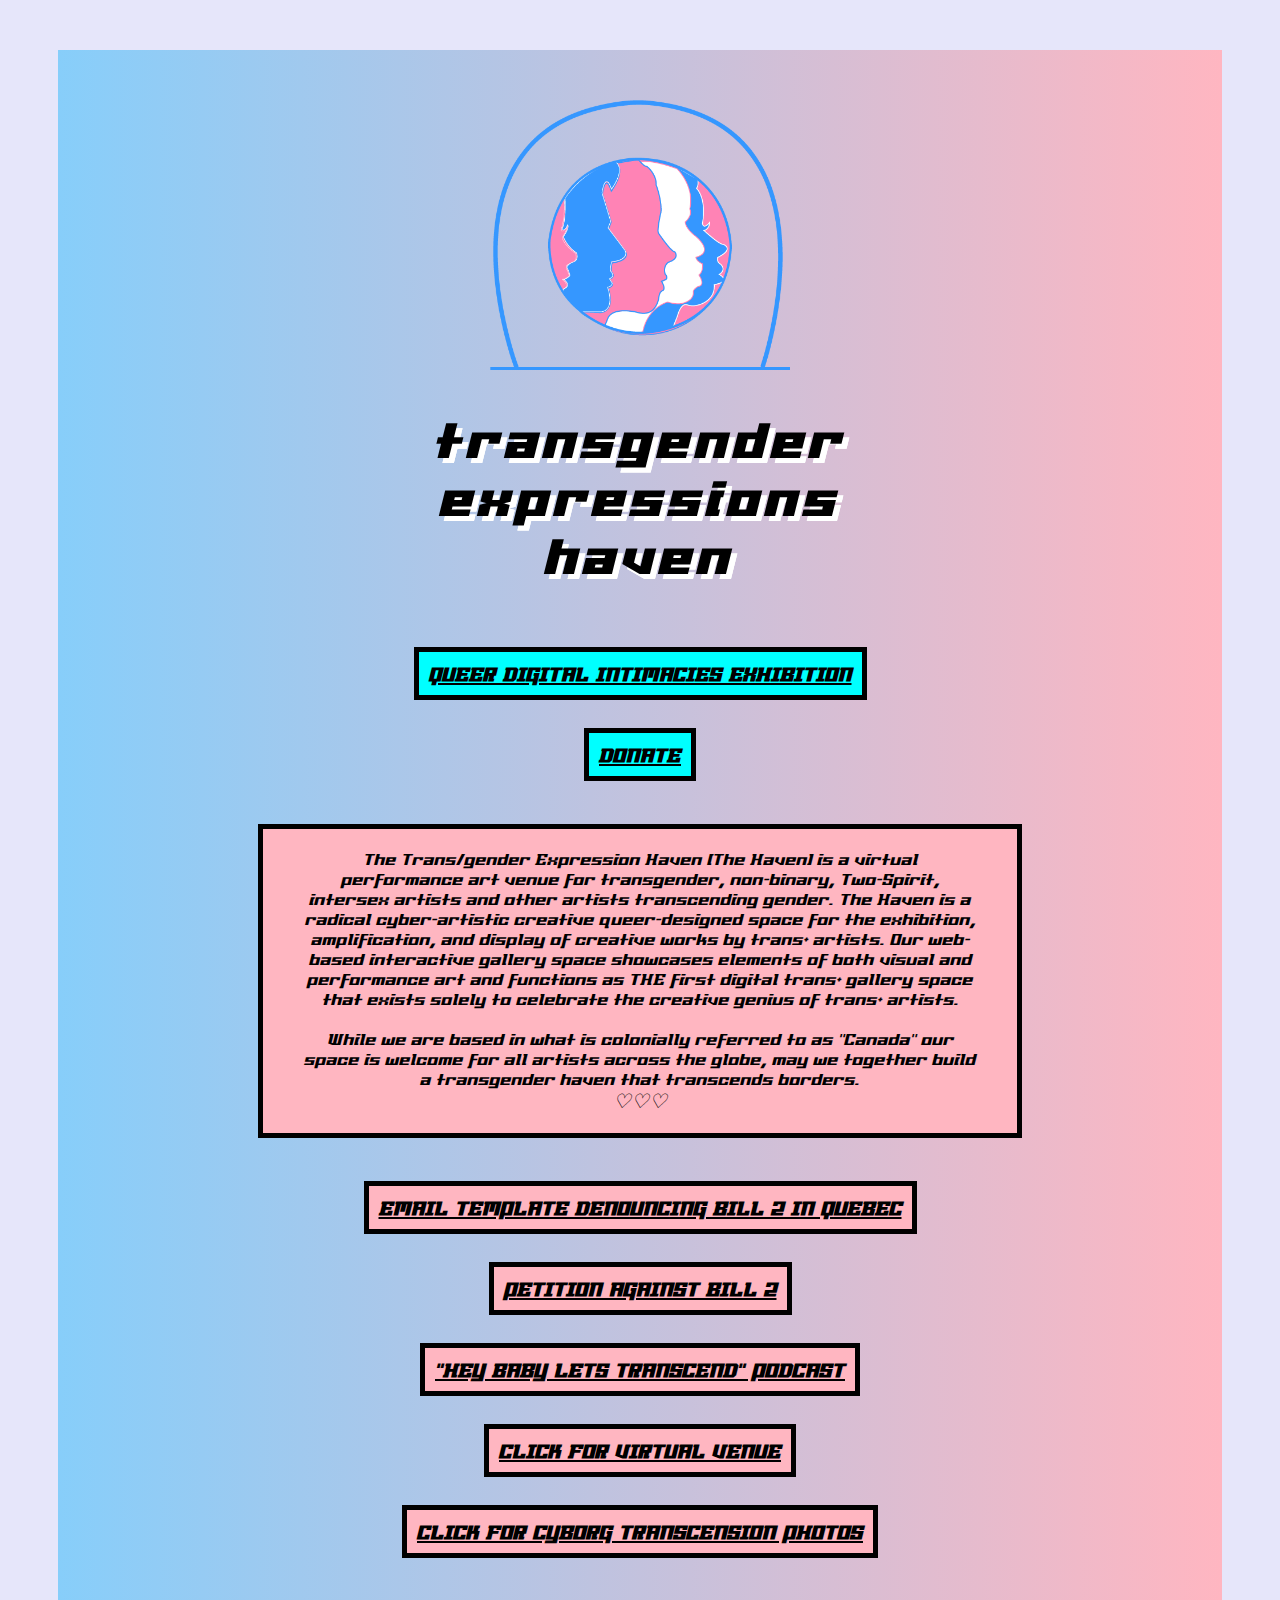
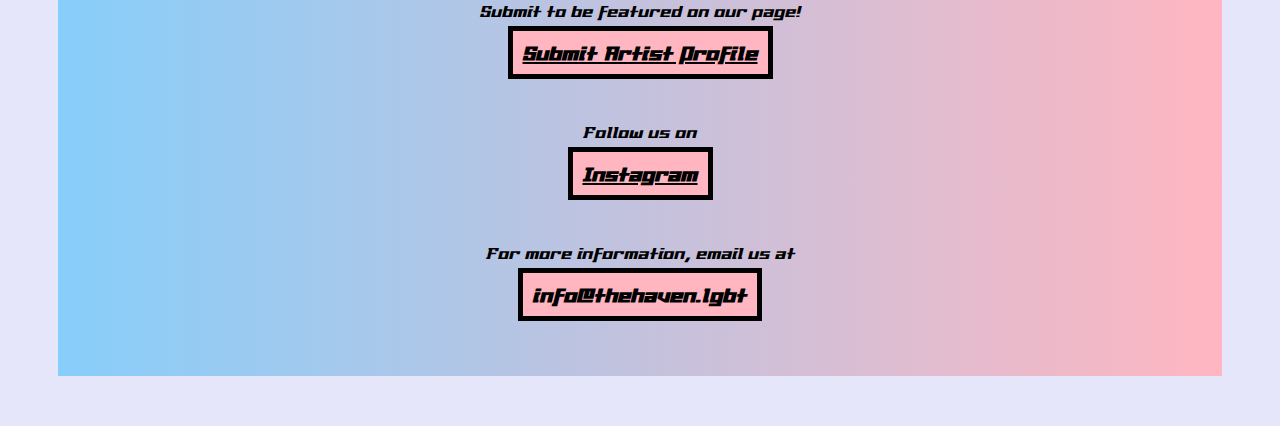
<file: index.html>
<!DOCTYPE html>
<html>
    <head>
        <meta charset="utf-8">
        <title>Transgender Expressions Haven</title>
        <link rel="icon" href="favicon.png" type="image/x-icon">
    </head>

    <style>


     @font-face {
         font-family: 'millenniaregular';
         src: url('fonts/millennia-webfont.woff2') format('woff2'),
         url('fonts/millennia-webfont.woff') format('woff');
         font-weight: normal;
         font-style: normal;

     }

     body{
         background-color: lavender;
     }
        .bigbox {
         background-image:  linear-gradient(90deg, lightskyblue 0%, lightpink 100%);
         background-attachment: scroll;
         background-repeat: round;
         background-size: contain;
         padding-top: 50px;
         padding-bottom: 50px;
         margin: 50px;
        }
            
     h1 {
         color: black;
         font-family: millenniaregular;
         font-size: 60px;
         font-weight: bold;
         text-align: center;
         font-style: italic;
         letter-spacing:5px;
         text-shadow: 5px 5px white,
         5px 5px white;
     }

     h2 {
         color: black;
         font-family: millenniaregular;
         font-size: 40px;
         font-weight: bold;
         text-align: center;
         font-style:italic;
         text-shadow: 3px 3px white,
         3px 3px white;
     }

     p {
         color: black;
         font-family: millenniaregular;
         font-size: 20px;
         text-align: center;
         font-style: italic;
     }
                      .box2 {
            border: 5px solid black;
            padding: 20px;
            padding-left: 40px;
            padding-right: 40px;
            margin-left: 200px;
            margin-right: 200px;
            background: lightpink;
        }

     a {
         border: 5px solid black;
         padding: 10px;
         background: lightpink;
         font-weight: bold;
         color: black;
         font-size: 24px;
         margin: 5px;
     }

     a:hover {
         background: lightskyblue;
     }

     img {
         width: 300px;
   
     }

     .box{
         display :flex;
         align-items: center;
         justify-content: center;
     }
        
     .form{
         background: cyan;
        }

    </style>
    <div class="bigbox">

    <div class="box">

        <img src="logonotext.png">

    </div>

        <h1> transgender </br>expressions </br>haven </h1>
       

</br>

<p>
    <a class="form" href="https://thehaven.lgbt/queerdigitalintimacieslaunch.html"> QUEER DIGITAL INTIMACIES EXHIBITION</a>
</p>

</br>

<p>
    <a class="form" href="https://www.paypal.com/donate/?hosted_button_id=9GMRYALCZKL7Q"> DONATE </a>
</p>

</br>

        <p class="box2">
            The Trans/gender Expression Haven (The Haven) is a virtual performance art venue for transgender, non-binary, Two-Spirit, intersex artists and other artists transcending gender. The Haven is a radical cyber-artistic creative queer-designed space for the exhibition, amplification, and display of creative works by trans+ artists. Our web-based interactive gallery space showcases elements of both visual and performance art and functions as THE first digital trans+ gallery space that exists solely to celebrate the creative genius of trans+ artists.
</br></br>
While we are based in what is colonially referred to as "Canada" our space is welcome for all artists across the globe, may we together build a transgender haven that transcends borders. 
</br> ♡♡♡</p>
        </br>

<p> <a href="https://www.conseil-lgbt.ca/campagne/"> EMAIL TEMPLATE DENOUNCING BILL 2 IN QUEBEC </a> </p>

</br>

<p> <a href="https://www.assnat.qc.ca/en/exprimez-votre-opinion/petition/Petition-9319/index.html"> PETITION AGAINST BILL 2 </a> </p>

</br>

<p> <a href="https://open.spotify.com/show/3EkhCV5YgclTjzVjEmDyNp?si=rhBTdLE7SIeL1PV-sYYsqg&utm_source=copy-link"> 'HEY BABY LETS TRANSCEND' PODCAST </a> </p>

</br>

<p> <a href="venue.html"> CLICK FOR VIRTUAL VENUE </a> </p>

</br>

<p> <a href="cyborgtranscensionphotos.html"> CLICK FOR CYBORG TRANSCENSION PHOTOS </a> </p>

</br>

        <p>
            Submit to be featured on our page! </br></br><a href="https://forms.gle/Lz4uQp17bpvTvu5o9"> Submit Artist Profile </a>
</p>
</br>

        <p>
            Follow us on </br></br><a href="https://www.instagram.com/thehaven.lgbt/"> Instagram </a>
        </p>
</br>
        <p>
            For more information, email us at </br></br><a>info@thehaven.lgbt</a>
        </p>


        </section>
</div>
    </body>
</html>
</file>
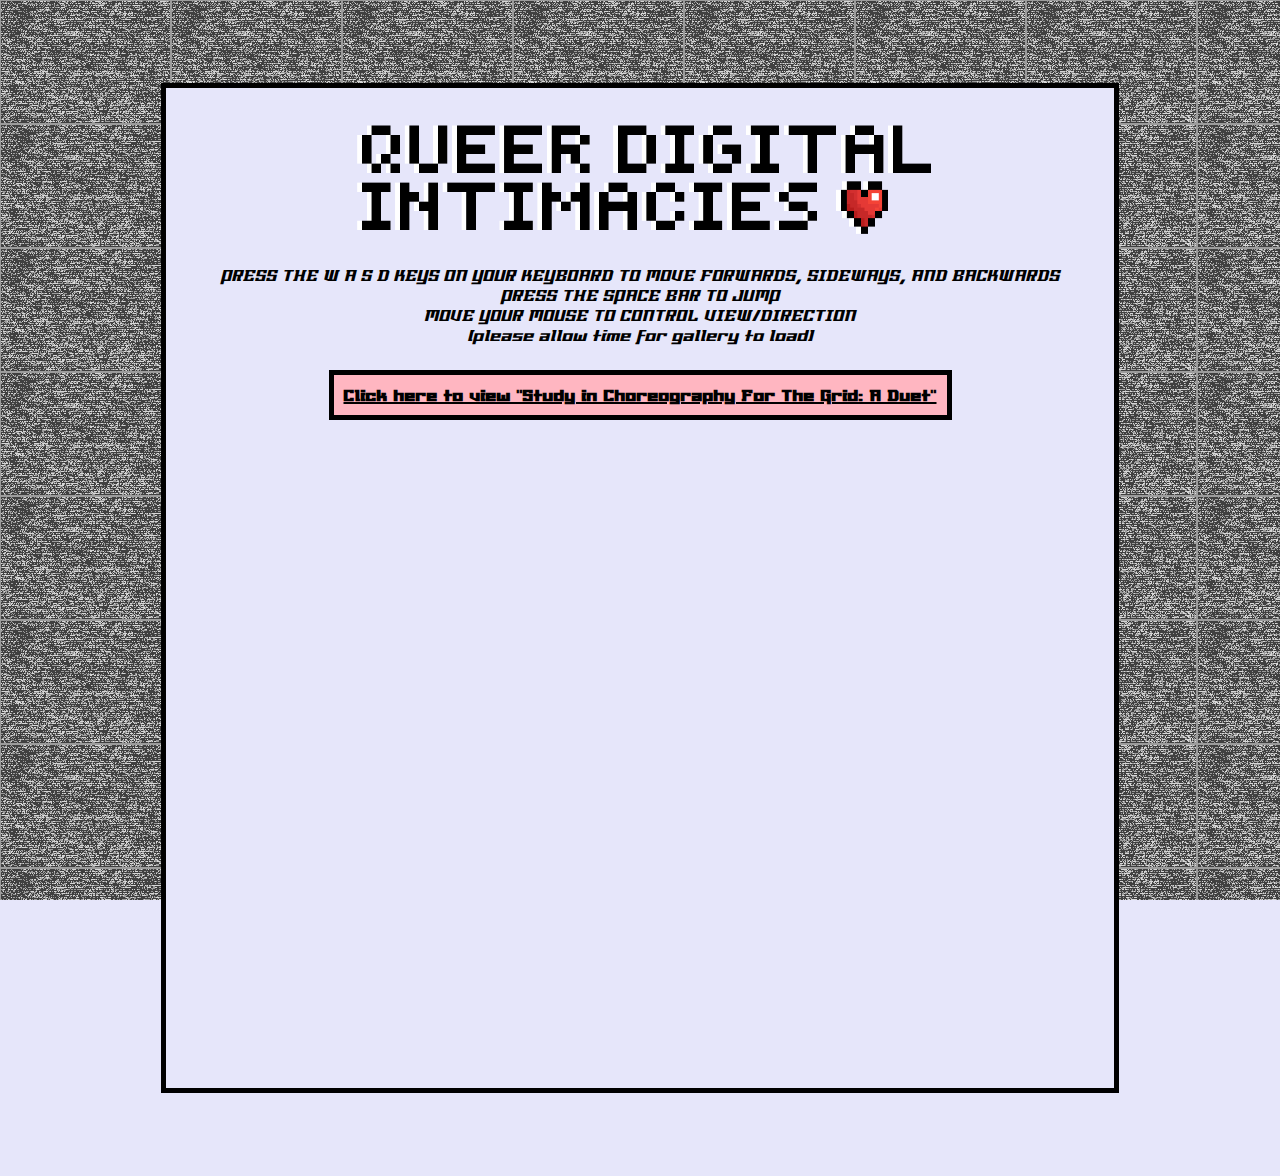
<file: queerdigitalintimacies.html>
<!DOCTYPE html>
<html>
    <head>
        <meta charset="utf-8">
        <title>Transgender Expressions Haven</title>
        <link rel="icon" href="favicon.png" type="image/x-icon">
    </head>

    <style>


     @font-face {
         font-family: 'millenniaregular';
         src: url('fonts/millennia-webfont.woff2') format('woff2'),
         url('fonts/millennia-webfont.woff') format('woff');
         font-weight: normal;
         font-style: normal;

     }


     body{
         background-color: lavender;
         background-image:  url('static.gif');
         background-repeat: repeat;
         background-attachment: fixed;
         display: flex;
         justify-content: center;
         align-items: center;

     }

     .bigbox {
         background-image:  linear-gradient(90deg, lightskyblue 0%, lightpink 100%);
         background-attachment: scroll;
         background-repeat: round;
         background-size: contain;
         padding-top: 50px;
         padding-bottom: 50px;
         margin: 50px;
     }

     h1 {
         color: black;
         font-family: millenniaregular;
         font-size: 30px;
         font-weight: bold;
         text-align: center;
         font-style: italic;
         letter-spacing:5px;
         text-shadow: 2.5px 2.5px white,
         2.5px 2.5px white;
     }

     h2 {
         color: black;
         font-family: millenniaregular;
         font-size: 40px;
         font-weight: bold;
         text-align: center;
         font-style:italic;
         text-shadow: 3px 3px white,
         3px 3px white;
     }

     p {
         color: black;
         font-family: millenniaregular;
         font-size: 20px;
         text-align: center;
         font-style: italic;
     }

     .box2 {
         border: 5px solid black;
         padding-top: 25px;
         padding-bottom: 25px;
         background-color: lavender;
         background-attachment: scroll;
         display: flex;
         justify-content: center;
         align-items: center;
         flex-wrap: wrap;
         margin: 75px;
         max-width:75%;
     }

     a {
         border: 5px solid black;
         padding: 10px;
         background: lightpink;
         font-weight: bold;
         color: black;
         font-size: 20px;
         margin: 5px;
         font-family: millenniaregular;
     }

     a:hover {
         background: lightskyblue;
     }



     .box{
         display :flex;
         align-items: center;
         justify-content: center;
     }
        
        .grimmlink{
         color: black;
         font-family: millenniaregular;
         font-size: 20px;
         text-align: center;
         font-style: italic;
         background-color: lavender;
         border: 0px;
         text-decoration: underline;
         margin: 0px;
        }

     .form{
         background: cyan;
     }

     iframe{
         max-width:100%
     }

     #qdititle{
         max-width: 75%
     }

    </style>

    <div class="box2">

        <div class="box">

            <img src="qdititle.png" id="qdititle" alt="the title 'Queer Digital Intimacies' written in pixelated font, followed by a pixelated heart">

        </div>

        <p>PRESS THE W A S D KEYS ON YOUR KEYBOARD TO MOVE FORWARDS, SIDEWAYS, AND BACKWARDS </br> PRESS THE SPACE BAR TO JUMP</br> MOVE YOUR MOUSE TO CONTROL VIEW/DIRECTION
        </br>(please allow time for gallery to load)</p>
</br>

<a href="https://chhaski.github.io/">Click here to view 'Study in Choreography For The Grid: A Duet'</a>
</br>

<div class="box">

<iframe frameborder="0" src="https://itch.io/embed-upload/5327178?color=fed6ed" allowfullscreen="" width="960" height="620"><a href="https://havenlgbt.itch.io/queer-digital-intimacies">Play Queer Digital Intimacies on itch.io</a></iframe>

</div>

</br>



    </div>

    </body>
</html>
</file>
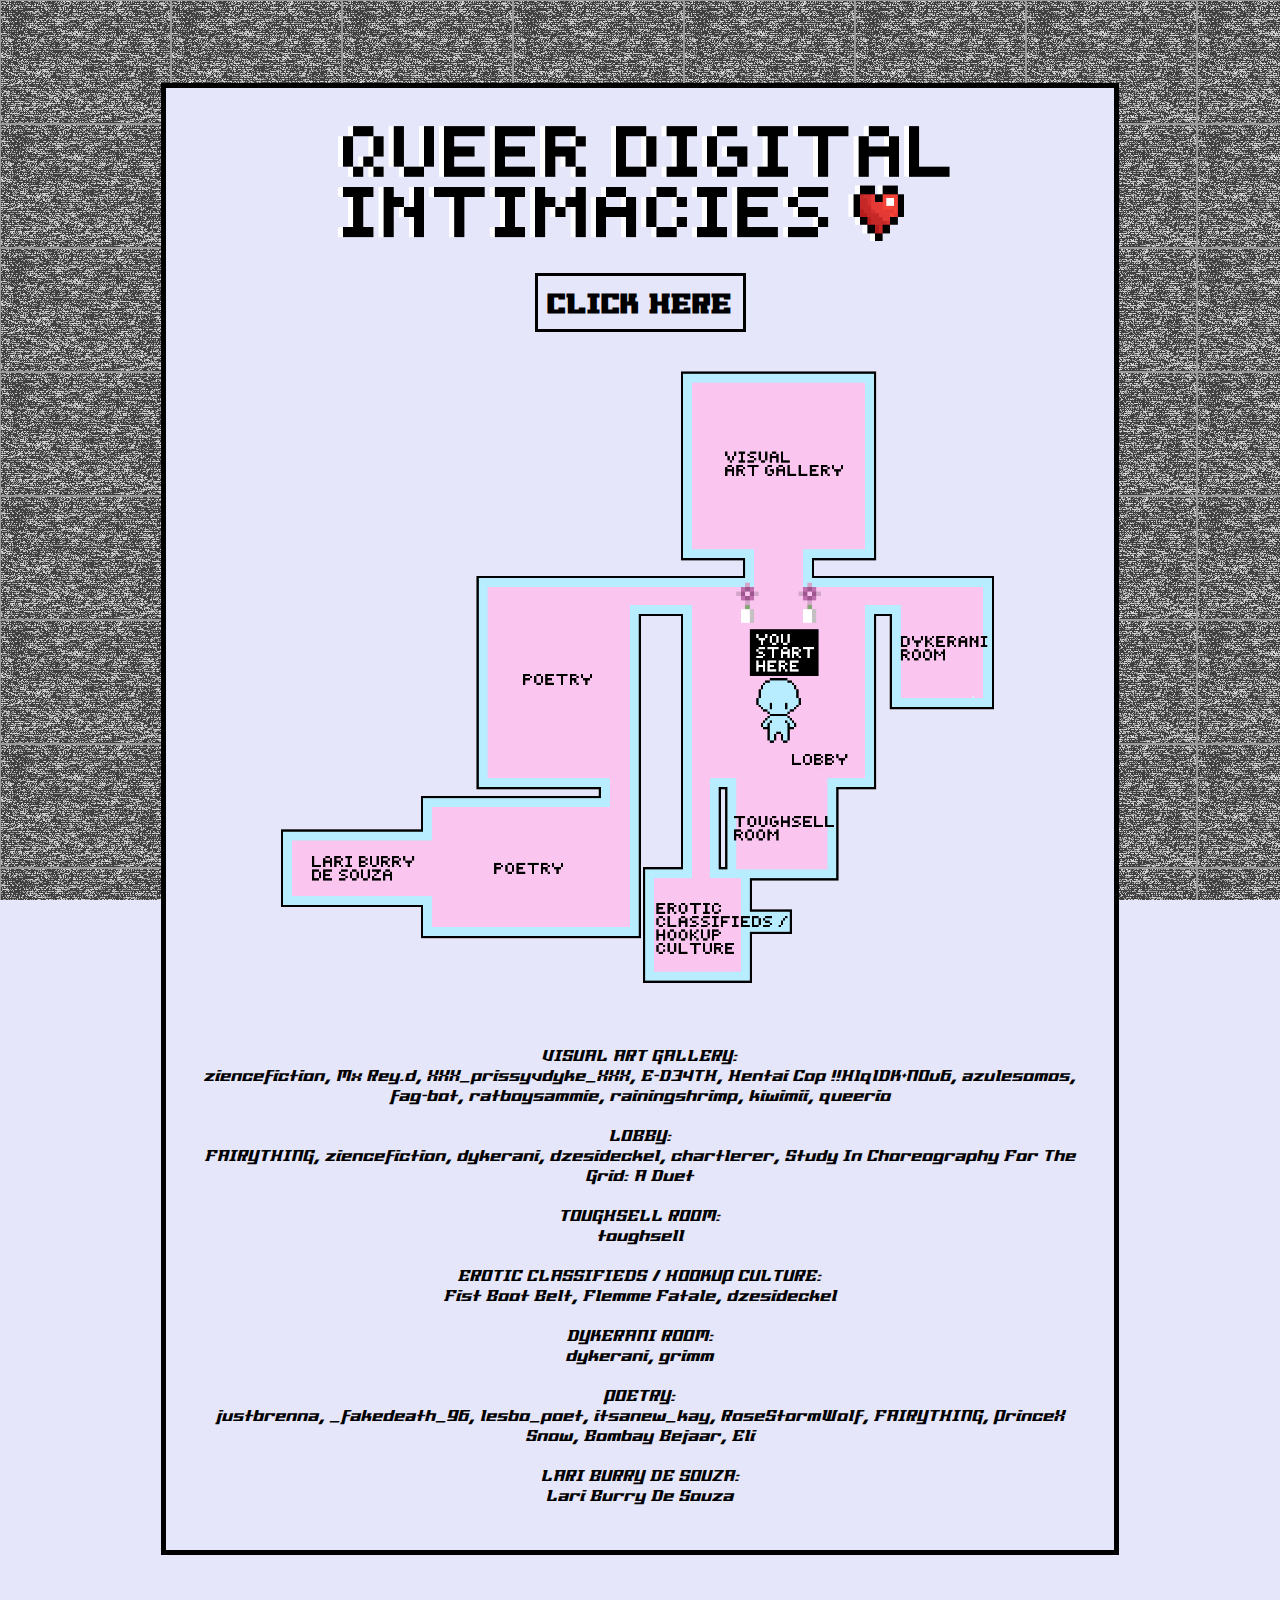
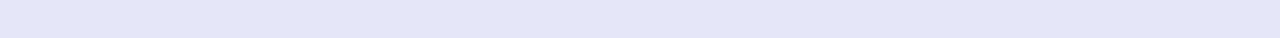
<file: queerdigitalintimacieslaunch.html>
<!DOCTYPE html>
<html>
    <head>
        <meta charset="utf-8">
        <title>Transgender Expressions Haven</title>
        <link rel="icon" href="favicon.png" type="image/x-icon">
    </head>

    <style>


     @font-face {
         font-family: 'millenniaregular';
         src: url('fonts/millennia-webfont.woff2') format('woff2'),
         url('fonts/millennia-webfont.woff') format('woff');
         font-weight: normal;
         font-style: normal;

     }

     body{
         background-color: lavender;
         background-image:  url('static.gif');
         background-repeat: repeat;
         background-attachment: fixed;
         display: flex;
         align-items: center;
         justify-content: center;
     }


     h1 {
         color: black;
         font-family: millenniaregular;
         font-size: 30px;
         font-weight: bold;
         text-align: center;
         font-style: italic;
         letter-spacing:5px;
         text-shadow: 2.5px 2.5px white,
         2.5px 2.5px white;
     }

     h2 {
         color: black;
         font-family: millenniaregular;
         font-size: 40px;
         font-weight: bold;
         text-align: center;
         font-style:italic;
         text-shadow: 3px 3px white,
         3px 3px white;
     }

     p {
         color: black;
         font-family: millenniaregular;
         font-size: 20px;
         text-align: center;
         font-style: italic;
         margin-left: 30px;
         margin-right: 30px;
     }
     .box2 {
         border: 5px solid black;
         padding-top: 25px;
         padding-bottom: 25px;
         background-color: lavender;
         background-attachment: scroll;
         display: flex;
         justify-content: center;
         align-items: center;
         flex-wrap: wrap;
         margin: 75px;
         max-width:75%;
     }

     a {
         font-family:millenniaregular;
         border: 3px solid black;
         padding: 10px;
         font-weight: bold;
         color: black;
         font-size: 35px;
         margin: 5px;
         text-decoration: none;
     }

     a:hover {
         background-image:  url('static.gif');
         color: white;
     }


     .box{
         display: flex;
         align-items: center;
         justify-content: center;

     }

     #qdimap {
         max-width: 80%;
         margin: 25px;

     }

     #qdititle {
         max-width: 80%;
         margin-bottom: 15px;

     }

     .form{
         background: cyan;
     }

    </style>


   <div class="box2">

    <div class="box">

        <img src="qdititle.png" id="qdititle" alt="the title 'Queer Digital Intimacies' written in pixelated font, followed by a pixelated heart">

    </div>

    <a href="queerdigitalintimaciessol.html">CLICK HERE</a>


    <div class="box">

<img src="qdimap.png" id="qdimap" alt="map of the exhibition 'Queer Digital Intimacies'">

    </div>

    <p> VISUAL ART GALLERY: </br>ziencefiction, Mx Rey.d, XXX_prissyvdyke_XXX, E-D34TH, Hentai Cop !!H1qlDK+N0u6, azulesomos, fag-bot, ratboysammie, rainingshrimp, kiwimii, queerio
    </br></br>
    LOBBY: </br>FAIRYTHING, ziencefiction, dykerani, dzesideckel, chartlerer, Study In Choreography For The Grid: A Duet
    </br></br>
    TOUGHSELL ROOM:</br> toughsell
    </br></br>
    EROTIC CLASSIFIEDS / HOOKUP CULTURE:
    </br>Fist Boot Belt, Flemme Fatale, dzesideckel
    </br></br>
    DYKERANI ROOM:
    </br>dykerani, grimm
    </br></br>
    POETRY:
    </br>justbrenna, _fakedeath_96, lesbo_poet, itsanew_kay, RoseStormWolf, FAIRYTHING, PrinceX Snow, Bombay Bejaar, Eli
    </br></br>
    LARI BURRY DE SOUZA:
    </br>Lari Burry De Souza


   </div>


    </body>
</html>
</file>
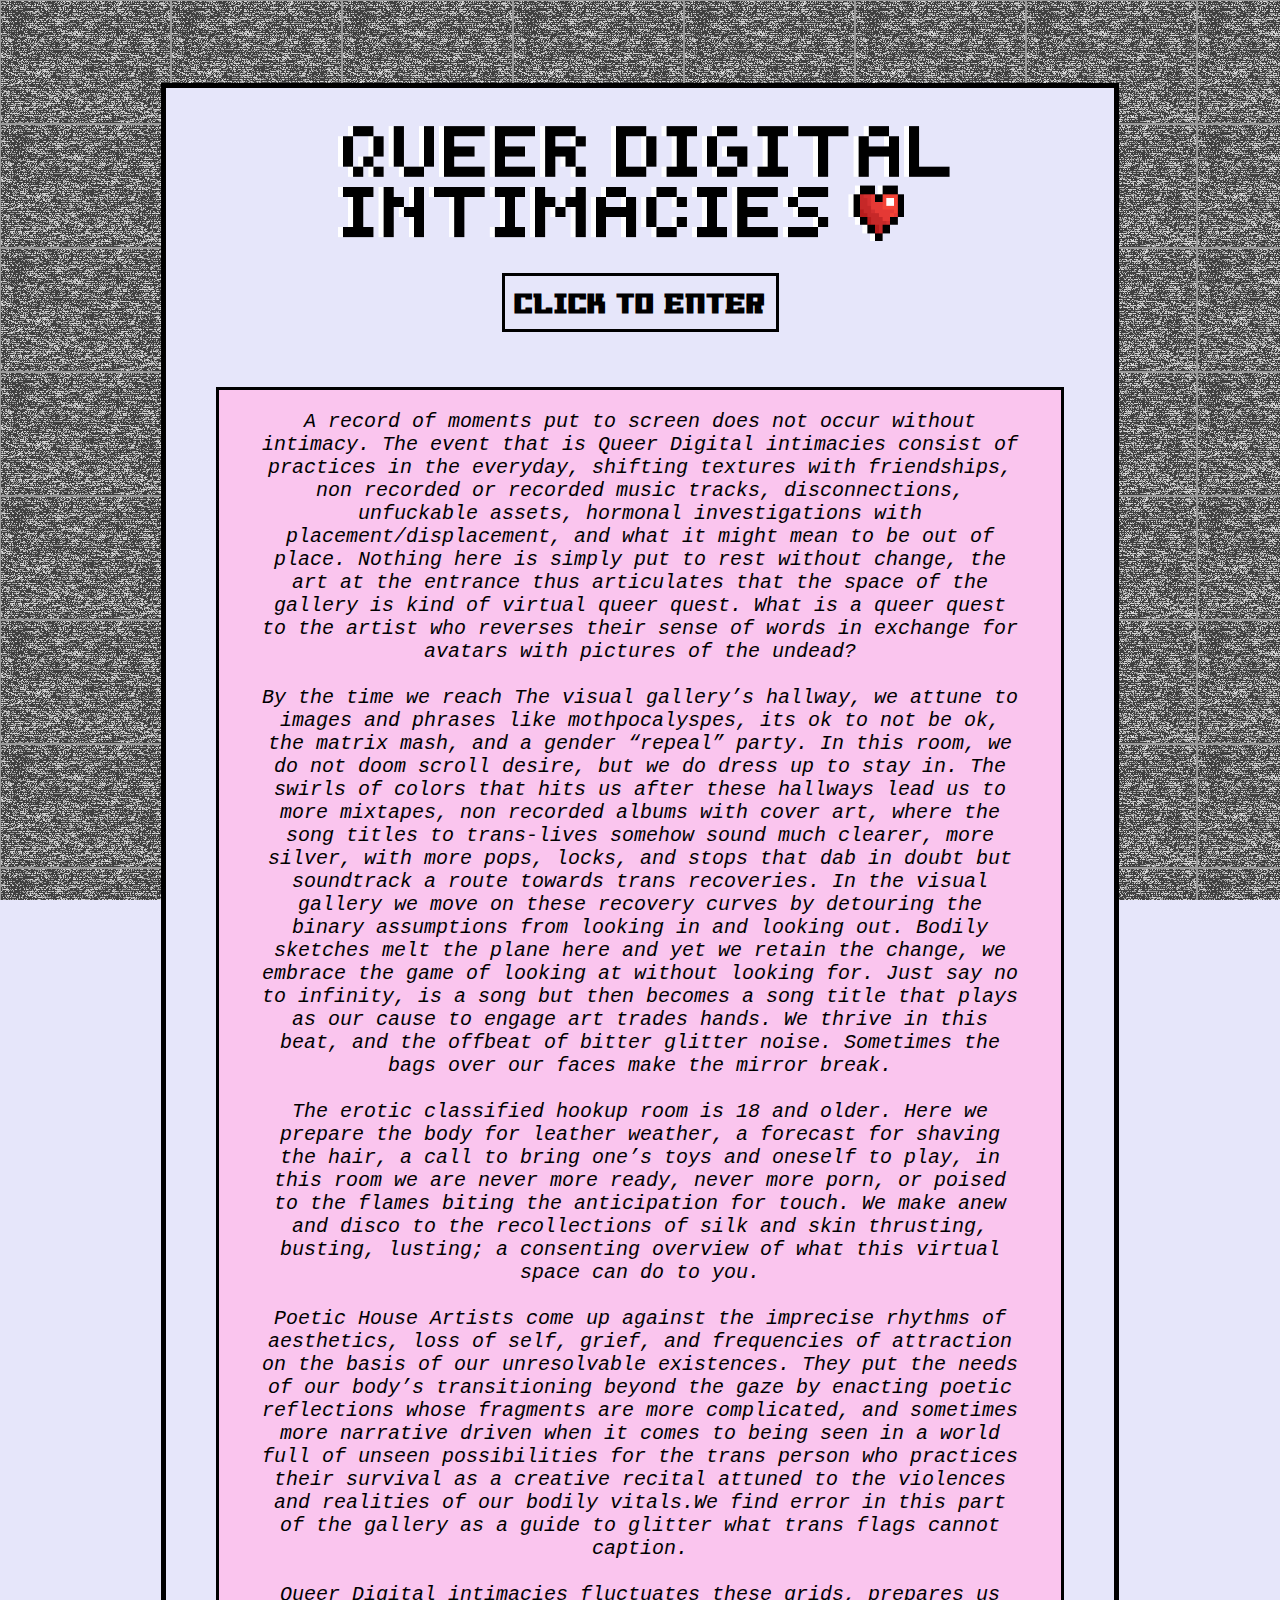
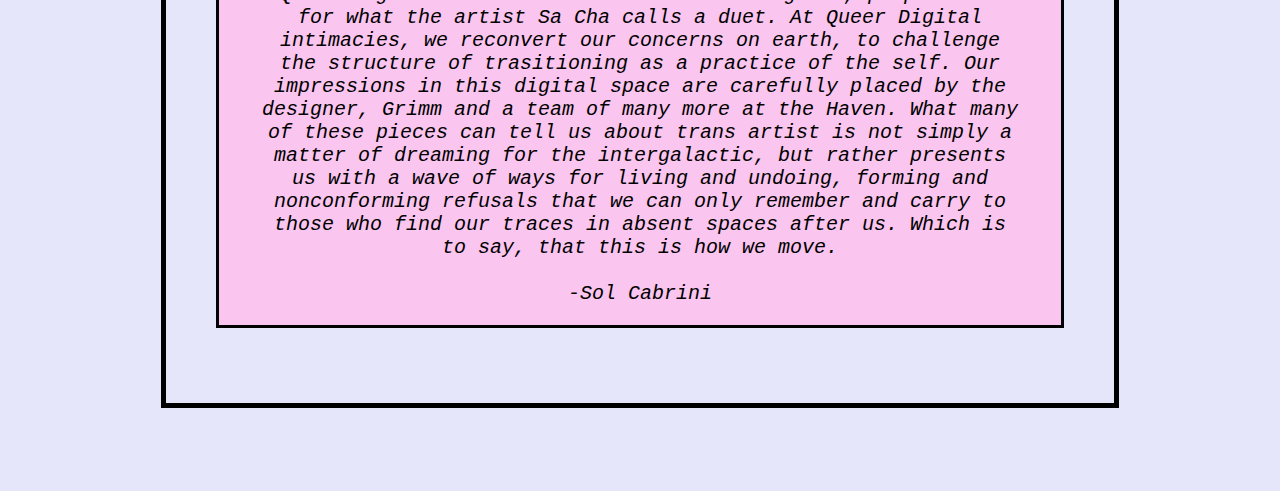
<file: queerdigitalintimaciessol.html>
<!DOCTYPE html>
<html>
    <head>
        <meta charset="utf-8">
        <title>Transgender Expressions Haven</title>
        <link rel="icon" href="favicon.png" type="image/x-icon">
    </head>

    <style>


     @font-face {
         font-family: 'millenniaregular';
         src: url('fonts/millennia-webfont.woff2') format('woff2'),
         url('fonts/millennia-webfont.woff') format('woff');
         font-weight: normal;
         font-style: normal;

     }

     body{
         background-color: lavender;
         background-image:  url('static.gif');
         background-repeat: repeat;
         background-attachment: fixed;
         display: flex;
         align-items: center;
         justify-content: center;
     }


     h1 {
         color: black;
         font-family: millenniaregular;
         font-size: 30px;
         font-weight: bold;
         text-align: center;
         font-style: italic;
         letter-spacing:5px;
         text-shadow: 2.5px 2.5px white,
         2.5px 2.5px white;
     }

     h2 {
         color: black;
         font-family: millenniaregular;
         font-size: 40px;
         font-weight: bold;
         text-align: center;
         font-style:italic;
         text-shadow: 3px 3px white,
         3px 3px white;
     }

     p {
         color: black;
         font-family: courier;
         font-size: 20px;
         text-align: center;
         font-style: italic;
         margin-left: 40px;
         margin-right: 40px;
     }
     .box2 {
         border: 5px solid black;
         padding-top: 25px;
         padding-bottom: 25px;
         background-color: lavender;
         background-attachment: scroll;
         display: flex;
         justify-content: center;
         align-items: center;
         flex-wrap: wrap;
         margin: 75px;
         max-width:75%;
     }

     a {
         font-family:millenniaregular;
         border: 3px solid black;
         padding: 10px;
         font-weight: bold;
         color: black;
         font-size: 35px;
         margin: 5px;
         text-decoration: none;
     }

     a:hover {
         background-image:  url('static.gif');
         color: white;
     }


     .box{
         display: flex;
         align-items: center;
         justify-content: center;

     }

     .pinkbox{
         display: flex;
         align-items: center;
         justify-content: center;
         background: #fac5ee;
         margin: 50px;
         border: solid black 3px;
     }

     #qdimap {
         max-width: 80%;
         margin: 25px;

     }

     #qdititle {
         max-width: 80%;
         margin-bottom: 15px;

     }

     .form{
         background: cyan;
     }

    </style>


   <div class="box2">

    <div class="box">

        <img src="qdititle.png" id="qdititle" alt="the title 'Queer Digital Intimacies' written in pixelated font, followed by a pixelated heart">

    </div>

    <a href="queerdigitalintimacies.html">CLICK TO ENTER</a>


    <div class="pinkbox">

        <p>
           
A record of moments put to screen does not occur without intimacy. The event that is Queer Digital intimacies consist of practices in the everyday, shifting textures with friendships, non recorded or recorded music tracks, disconnections, unfuckable assets, hormonal investigations with placement/displacement, and what it might mean to be out of place. Nothing here is simply put to rest without change, the art at the entrance thus articulates that the space of the gallery is kind of virtual queer quest. What is a queer quest to the artist who reverses their sense of words in exchange for avatars with pictures of the undead? 
        </br></br>
By the time we reach The visual gallery’s hallway, we attune to images and phrases like mothpocalyspes, its ok to not be ok, the matrix mash, and a gender “repeal” party. In this room, we do not doom scroll desire, but we do dress up to stay in. The swirls of colors that hits us after these hallways lead us to more mixtapes, non recorded albums with cover art, where the song titles to trans-lives somehow sound much clearer, more silver, with more pops, locks, and stops that dab in doubt but soundtrack a route towards trans recoveries. In the visual gallery we move on these recovery curves by detouring the binary assumptions from looking in and looking out. Bodily sketches melt the plane here and yet we retain the change, we embrace the game of looking at without looking for. Just say no to infinity, is a song but then becomes a song title that plays as our cause to engage art trades hands. We thrive in this beat, and the offbeat of bitter glitter noise. Sometimes the bags over our faces make the mirror break.
    </br></br>
The erotic classified hookup room is 18 and older. Here we prepare the body for leather weather, a forecast for shaving the hair, a call to bring one’s toys and oneself to play, in this room we are never more ready, never more porn, or poised to the flames biting the anticipation for touch. We make anew and disco to the recollections of silk and skin thrusting, busting, lusting; a consenting overview of what this virtual space can do to you.
</br></br>
Poetic House
Artists come up against the imprecise  rhythms of aesthetics, loss of self, grief, and frequencies of attraction on the basis of our unresolvable existences. They put the needs of our body’s transitioning beyond the gaze by enacting  poetic reflections whose fragments are more complicated, and sometimes more narrative driven when it comes to being seen in a world full of unseen possibilities for the trans person who practices their survival as a creative recital attuned to the violences and realities of our bodily vitals.We find error in this part of the gallery as a guide to glitter what trans flags cannot caption. 
</br></br>

Queer Digital intimacies fluctuates these grids, prepares us for what the artist Sa Cha calls a duet. At Queer Digital intimacies, we reconvert our concerns  on earth, to challenge the structure of trasitioning as a practice of the self. Our impressions in this digital space are carefully placed by the designer, Grimm and a team of many more at the Haven. What many of these pieces can tell us about trans artist is not simply a matter of dreaming for the intergalactic, but rather presents us with a wave of ways for living and undoing, forming and nonconforming refusals that we can only remember and carry to those who find our traces in absent spaces after us. Which is to say, that this is how we move.

        </br> </br>

            -Sol Cabrini
        </p>

    </div>




   </div>


    </body>
</html>
</file>
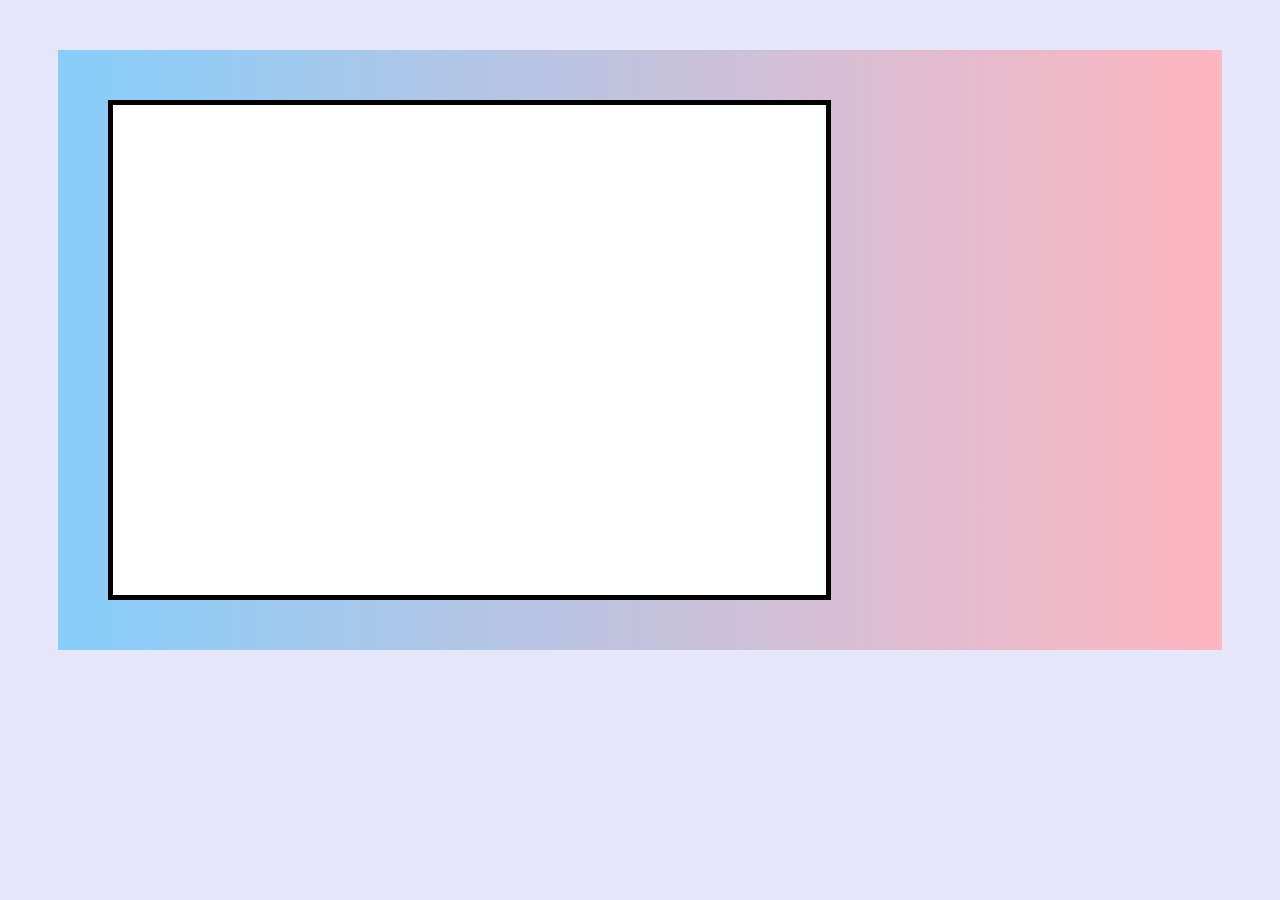
<file: venue.html>
<!DOCTYPE html>
<html>
    <head>
        <meta charset="utf-8">
        <title>Transgender Expressions Haven</title>
        <link rel="icon" href="favicon.png" type="image/x-icon">
    </head>

    <style>


     @font-face {
         font-family: 'millenniaregular';
         src: url('fonts/millennia-webfont.woff2') format('woff2'),
         url('fonts/millennia-webfont.woff') format('woff');
         font-weight: normal;
         font-style: normal;

     }

     body{
         background-color: lavender;
     }
     .bigbox {
         background-image:  linear-gradient(90deg, lightskyblue 0%, lightpink 100%);
         background-attachment: scroll;
         background-repeat: round;
         background-size: contain;
         padding-top: 50px;
         padding-bottom: 50px;
         margin: 50px;
     }

     h1 {
         color: black;
         font-family: millenniaregular;
         font-size: 60px;
         font-weight: bold;
         text-align: center;
         font-style: italic;
         letter-spacing:5px;
         text-shadow: 5px 5px white,
         5px 5px white;
     }

     h2 {
         color: black;
         font-family: millenniaregular;
         font-size: 40px;
         font-weight: bold;
         text-align: center;
         font-style:italic;
         text-shadow: 3px 3px white,
         3px 3px white;
     }

     p {
         color: black;
         font-family: millenniaregular;
         font-size: 20px;
         text-align: center;
         font-style: italic;
     }
     .box2 {
         border: 5px solid black;
         padding: 20px;
         padding-left: 40px;
         padding-right: 40px;
         margin-left: 200px;
         margin-right: 200px;
         background: lightpink;
     }

     a {
         border: 5px solid black;
         padding: 10px;
         background: lightpink;
         font-weight: bold;
         color: black;
         font-size: 24px;
         margin: 5px;
     }

     a:hover {
         background: lightskyblue;
     }

     img {
         width: 300px;

     }

     .box{
         display :flex;
         align-items: center;
         justify-content: center;
     }

     .stream{
         gridcolumn: 1;
         grid-row:1;
         margin-left: 50px;
         border: solid 5px black;
         background: white;
         display: flex;
         align-items: center;
         justify-content: center;
     }


     .chatbox{
         grid-column: 2;
         grid-row: 1;
         margin-left: 50px;
         margin-right: 50px;
     }

    .venue {display: grid;
     grid-template-columns: 2fr 1fr;
     grid-auto-rows: 500px;
     gap: 5px;
        row-gap: 50px;
        }

    </style>
    <div class="bigbox">

        <div class="venue">

    <div class="stream">

         <iframe width="560" height="315" src="https://www.youtube.com/embed/bx3J2pmsyGg" title="YouTube video player" frameborder="0" allow="accelerometer; autoplay; clipboard-write; encrypted-media; gyroscope; picture-in-picture" allowfullscreen></iframe>

    </div>

            <div class="chatbox">

                <script id="cid0020000295060356333" data-cfasync="false" async src="//st.chatango.com/js/gz/emb.js" style="width: 250px;height: 450px;">{"handle":"thehavenlgbt","arch":"js","styles":{"a":"ccccff","b":100,"c":"000000","d":"000000","k":"ccccff","l":"ccccff","m":"ccccff","p":"10","q":"ccccff","r":100,"fwtickm":1}}</script>

            </div>
        </div>

        </section>
</div>
    </body>
</html>
</file>
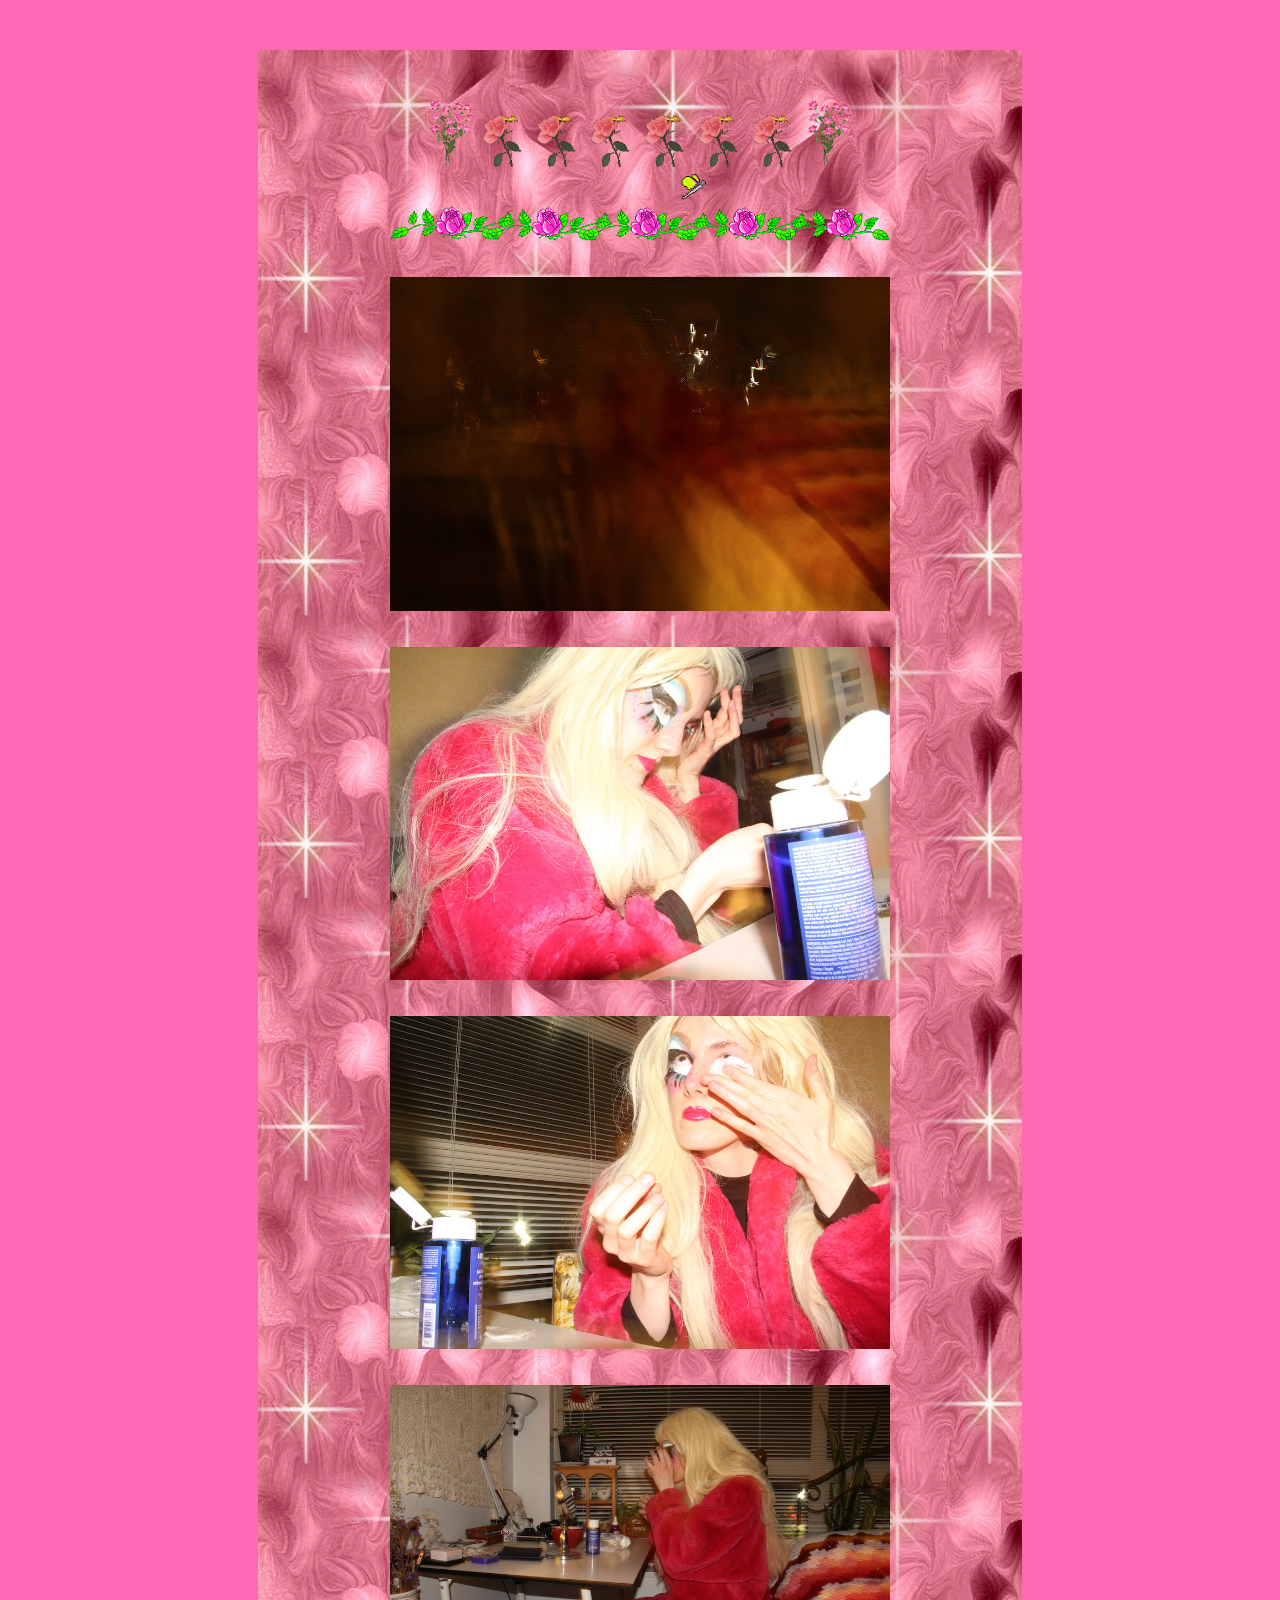
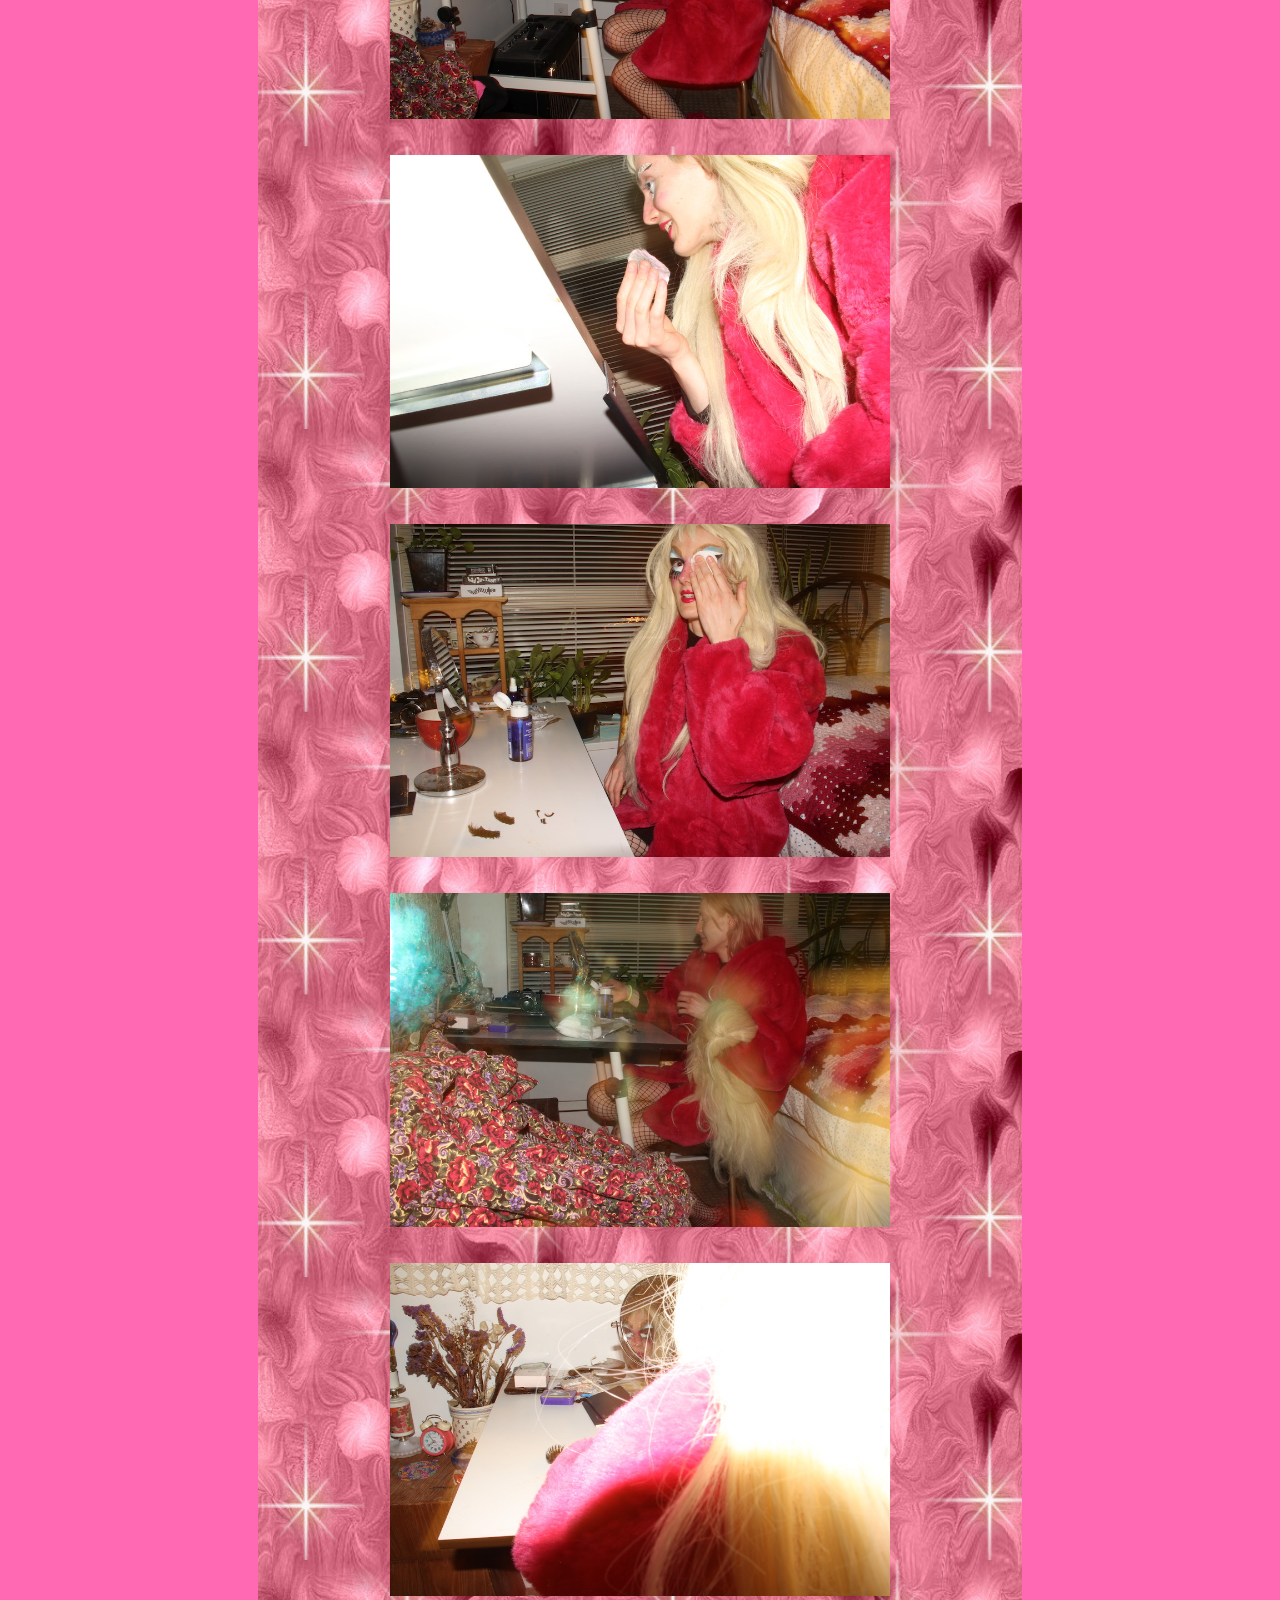
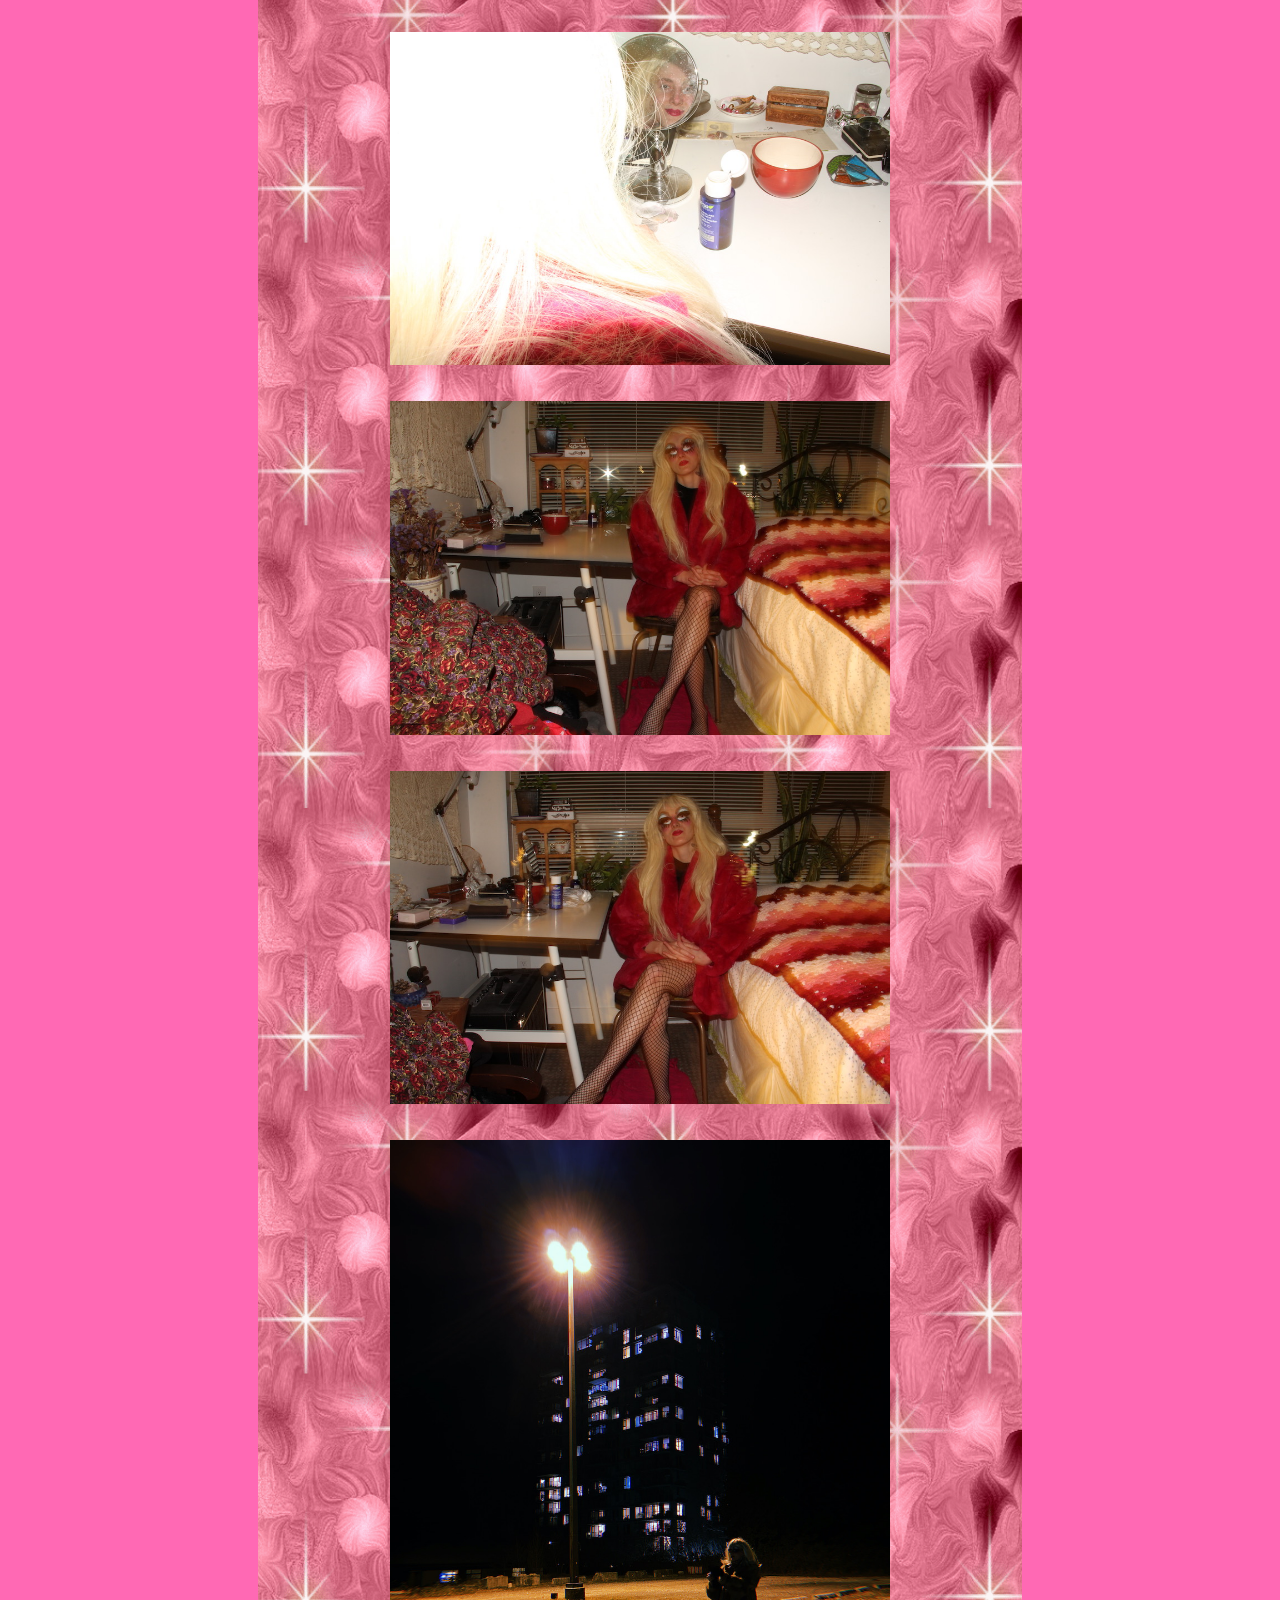
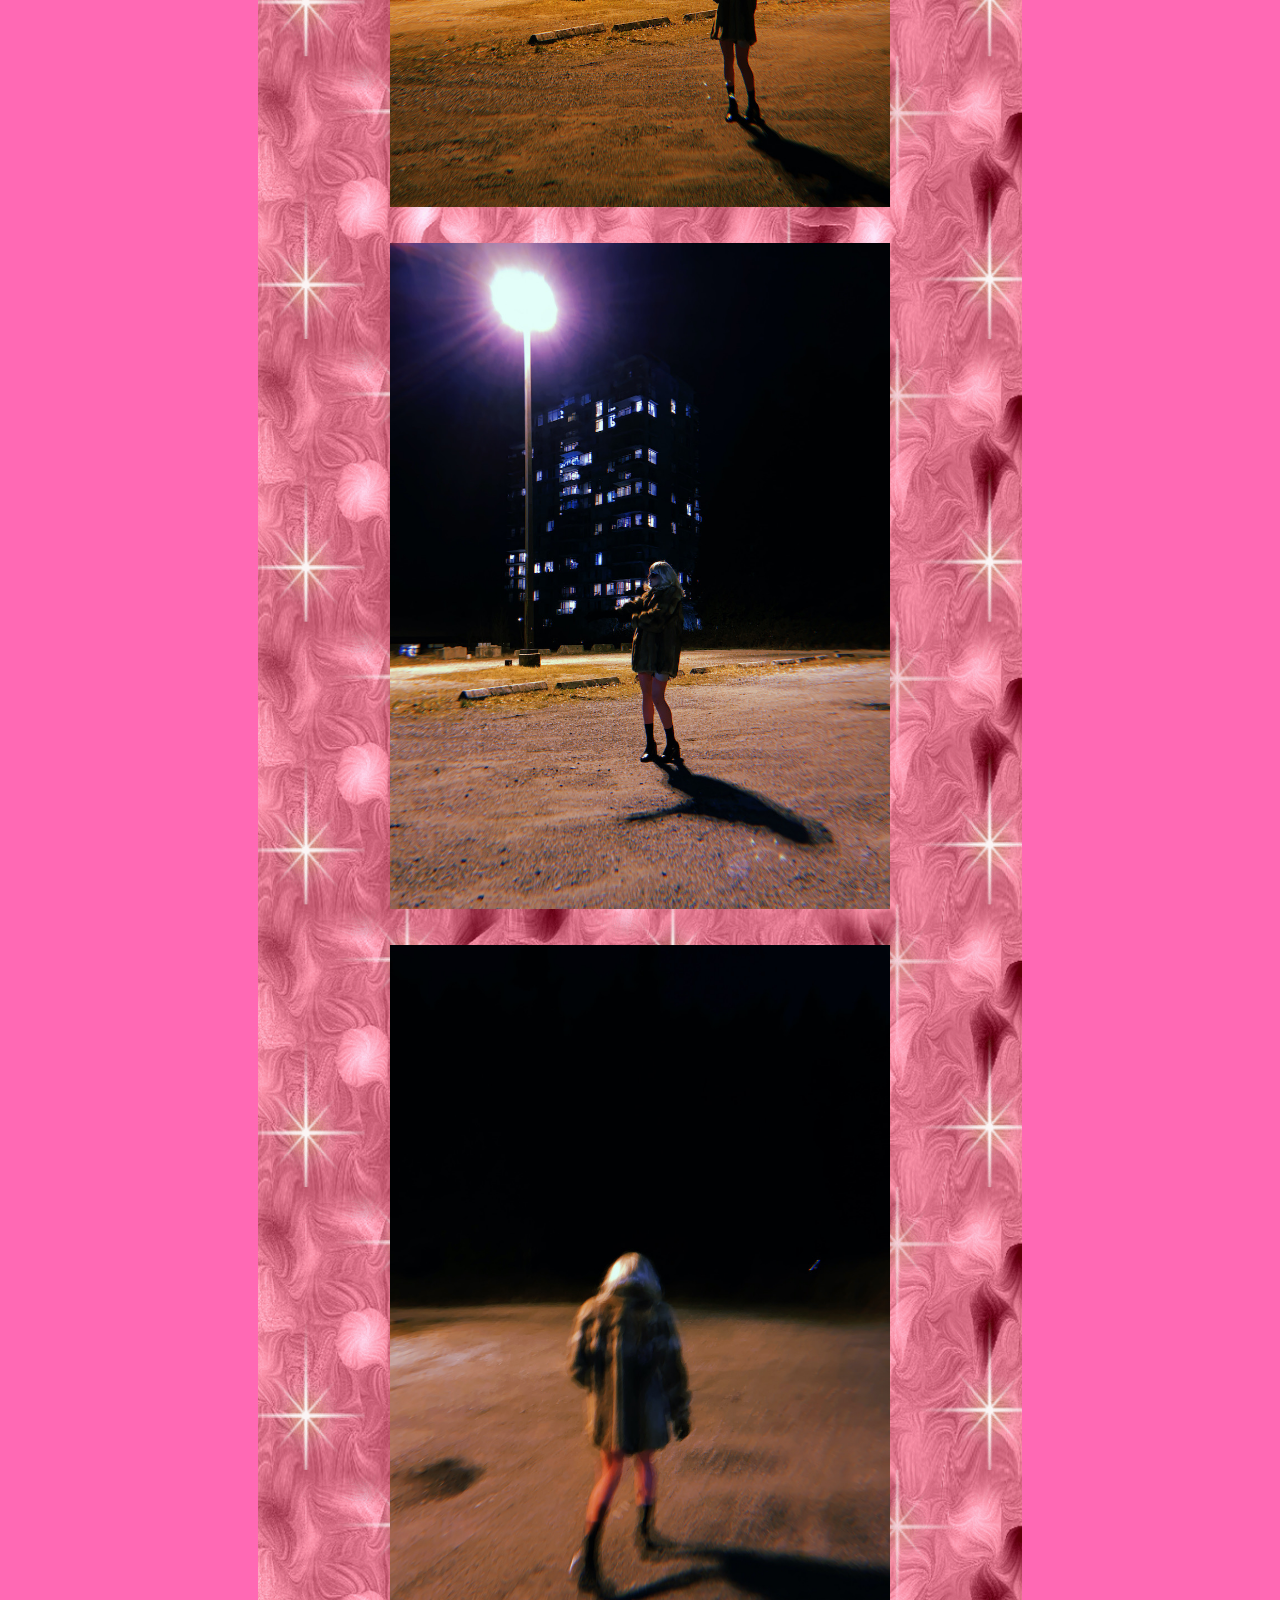
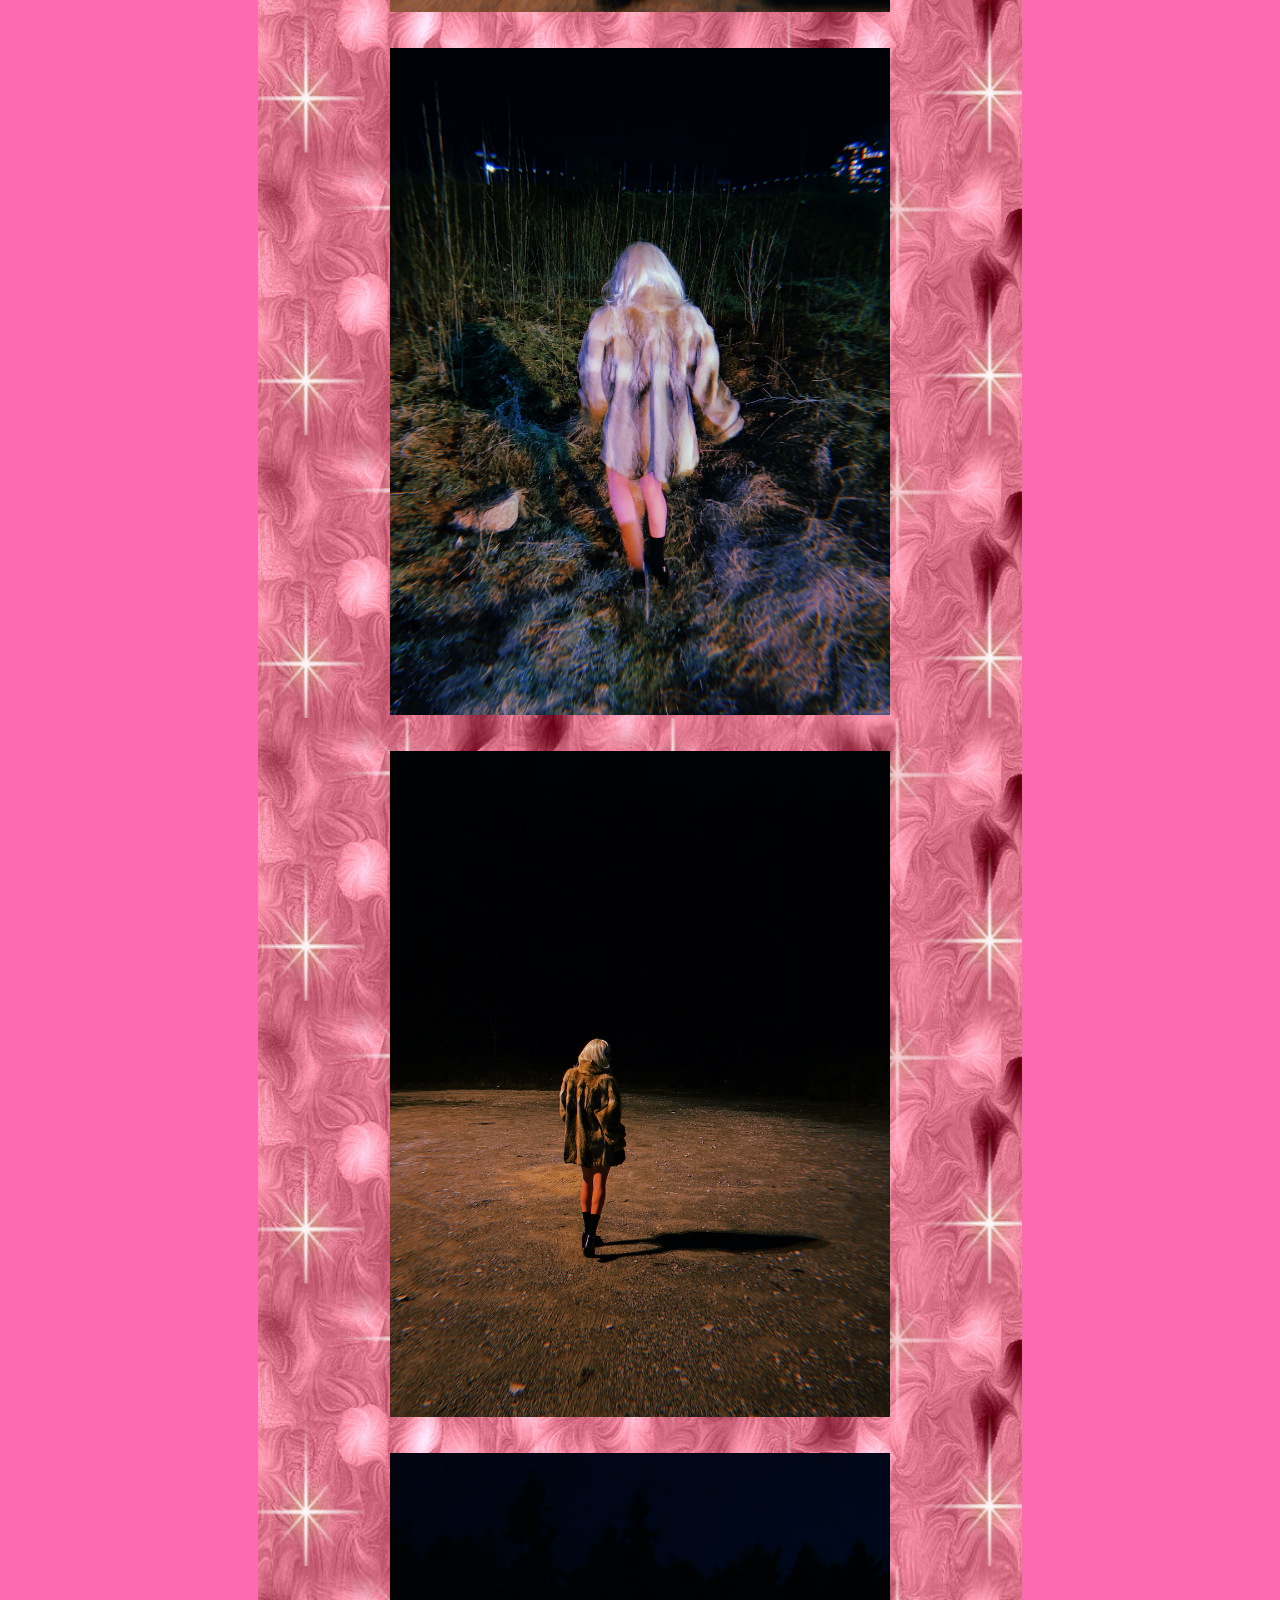
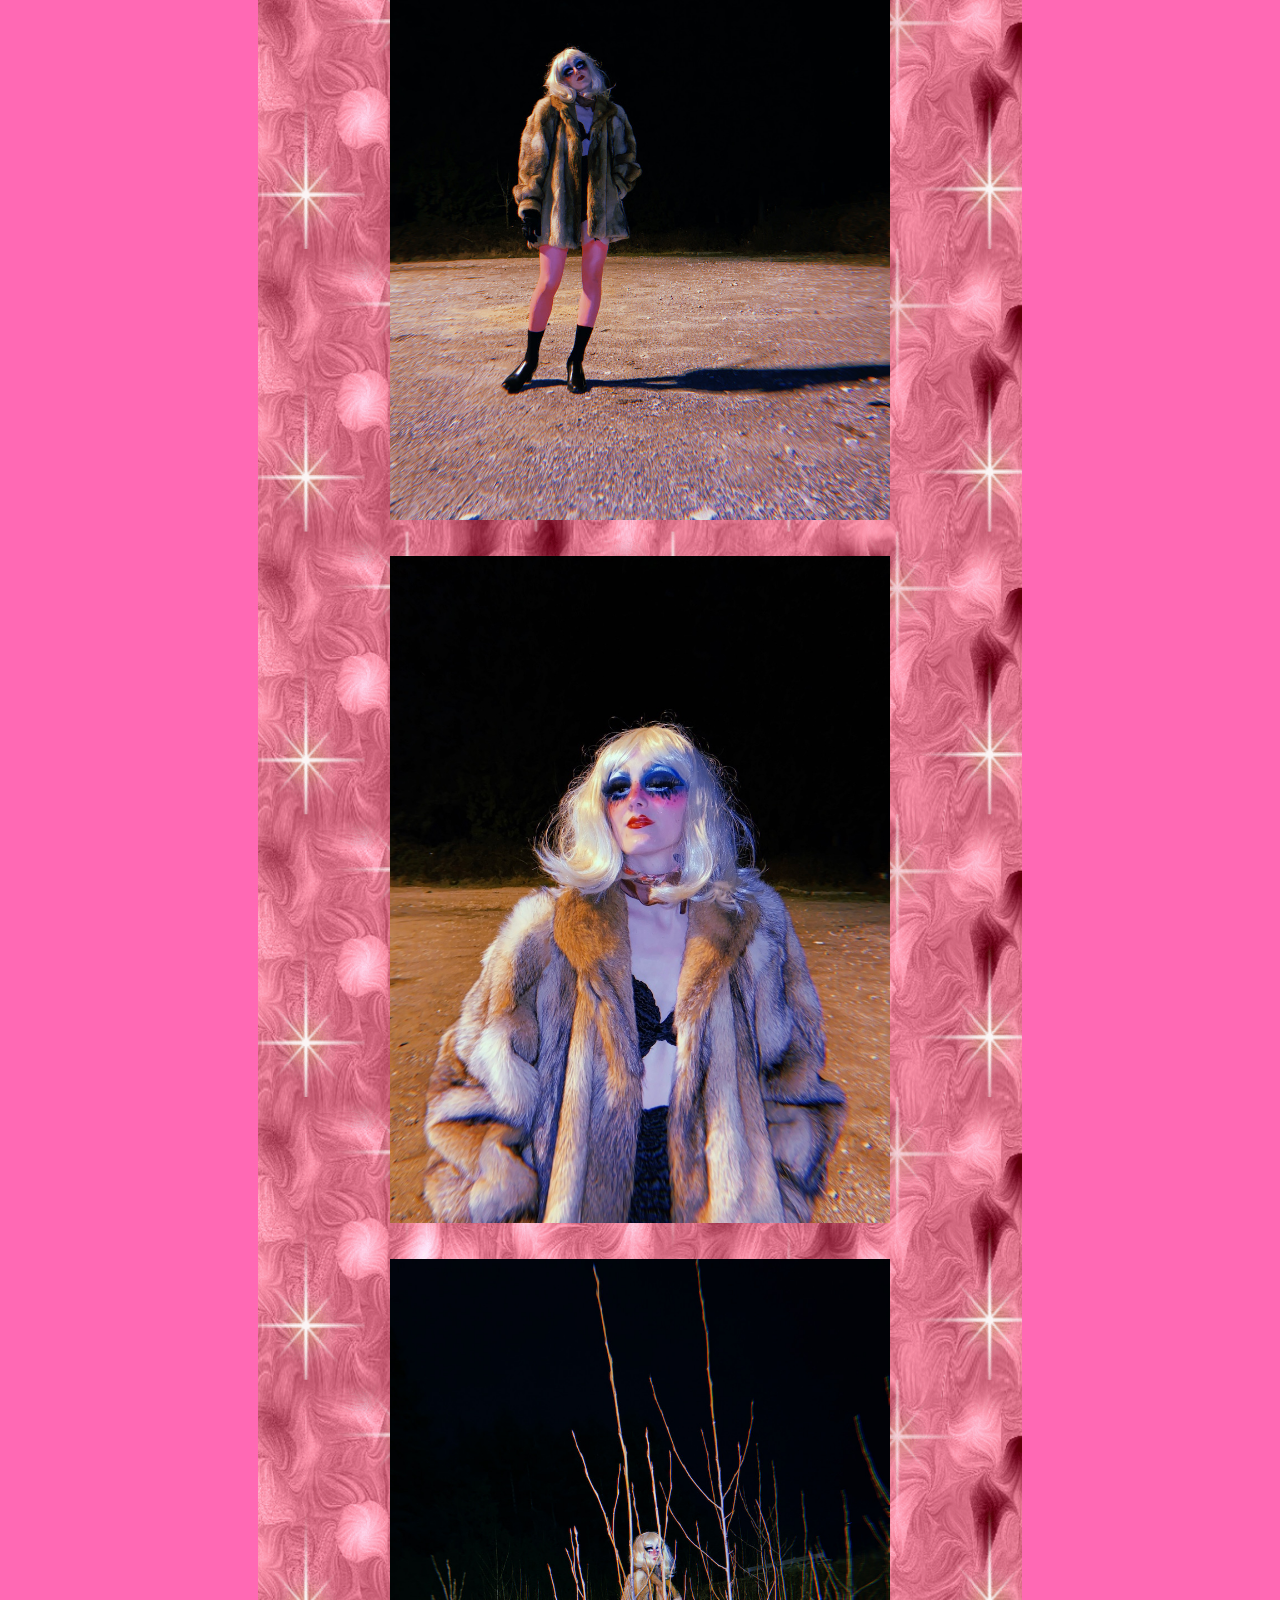
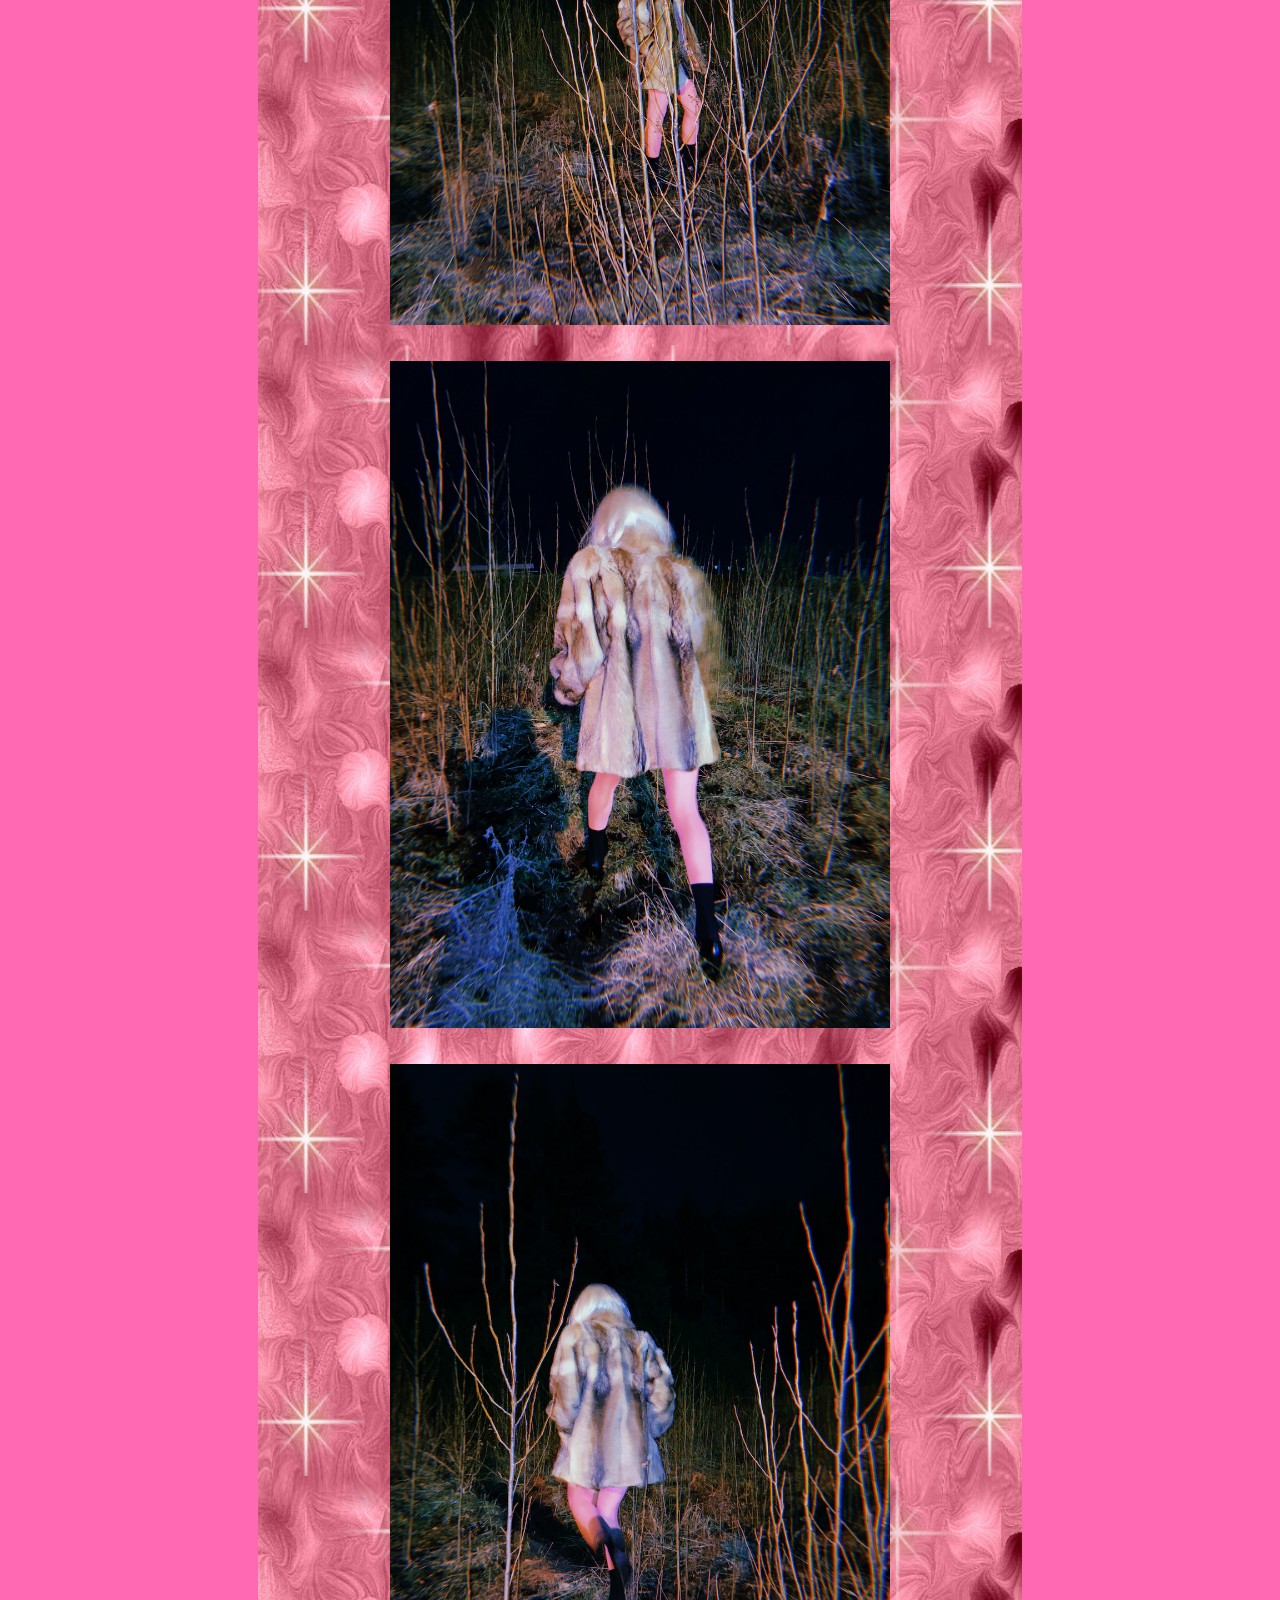
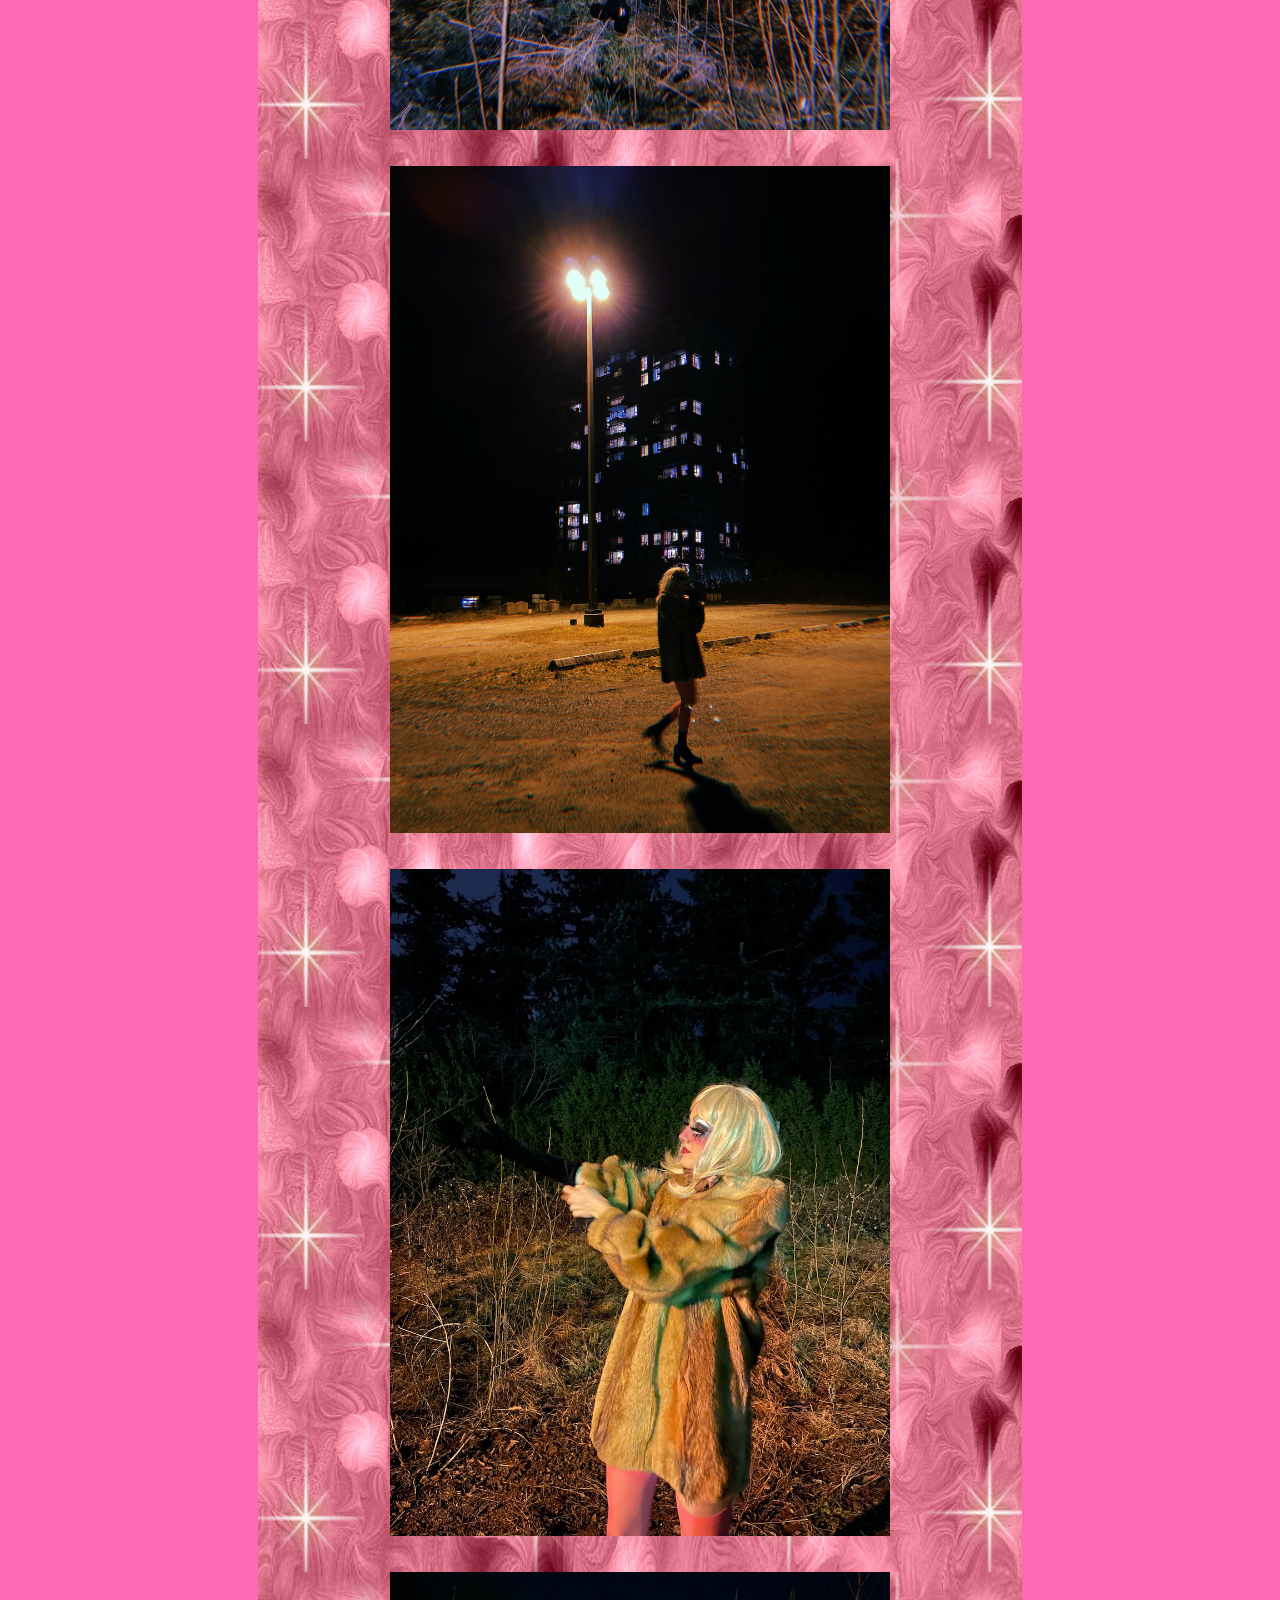
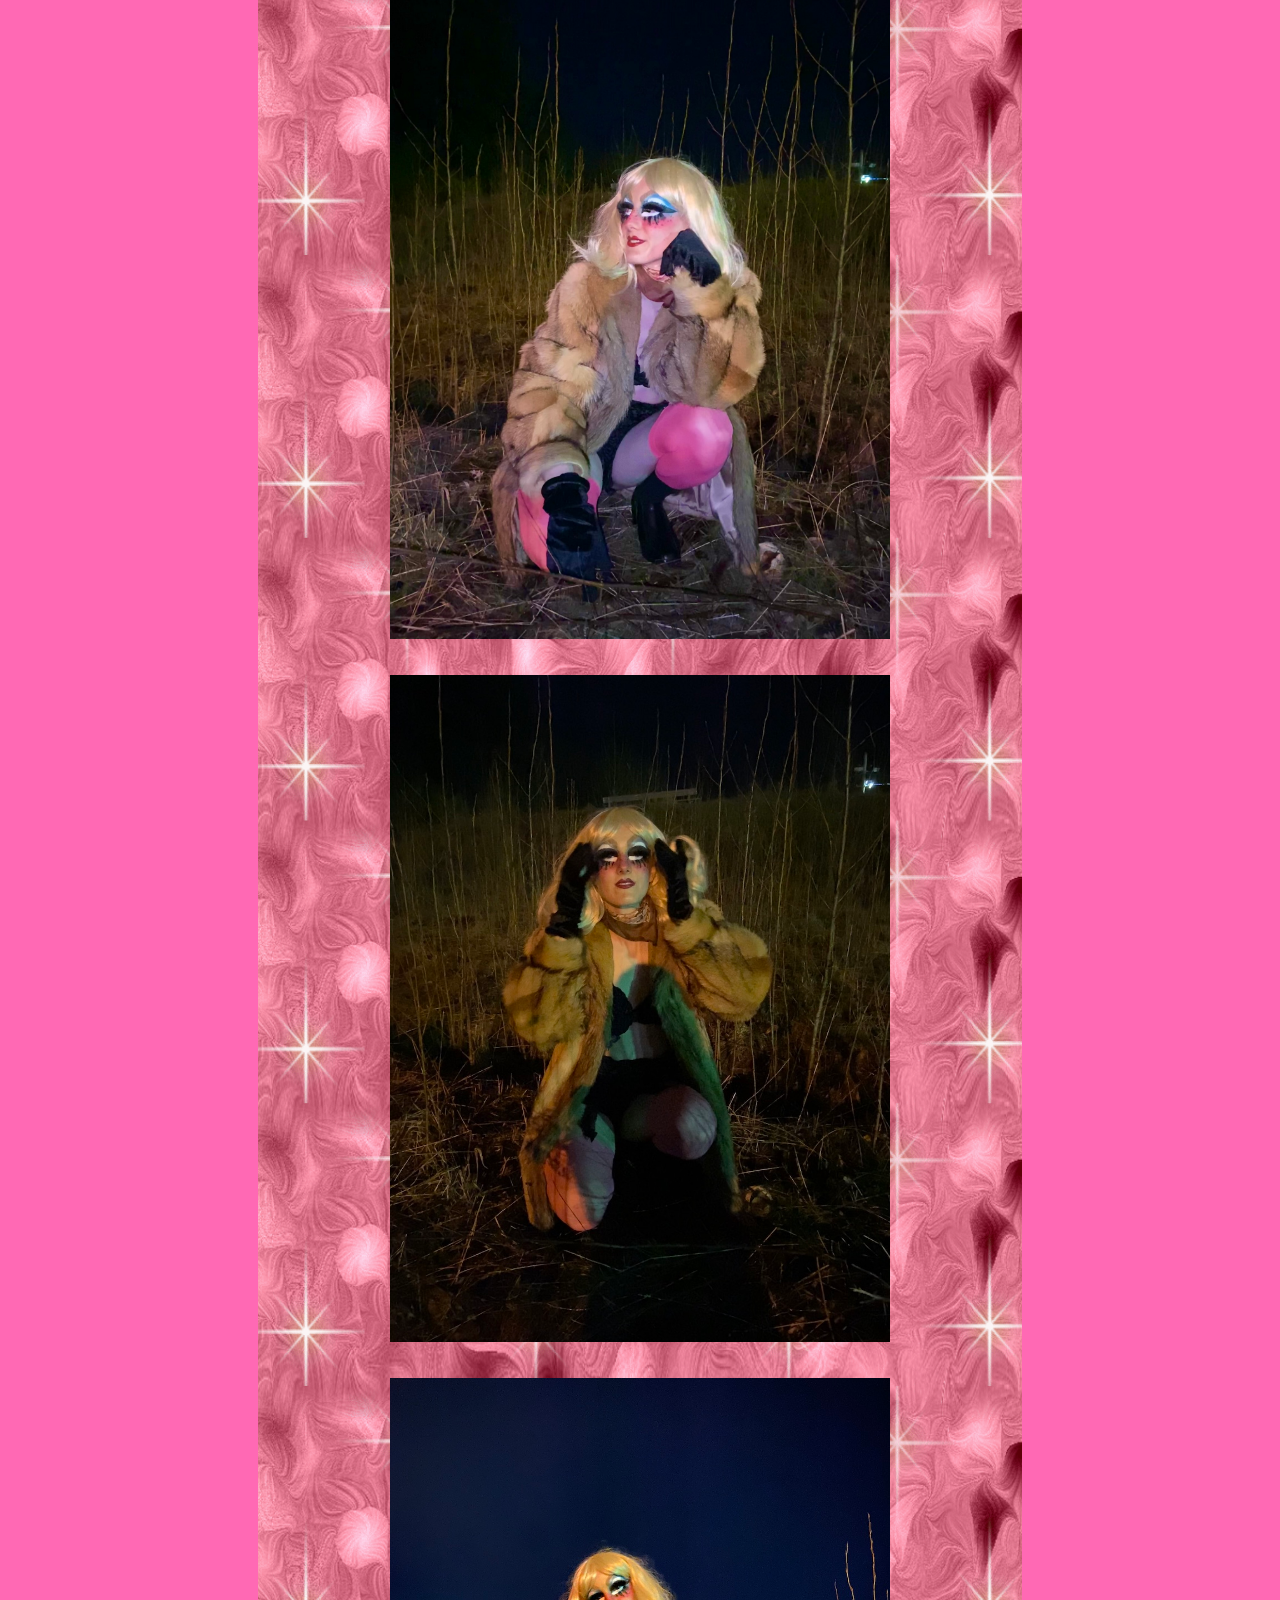
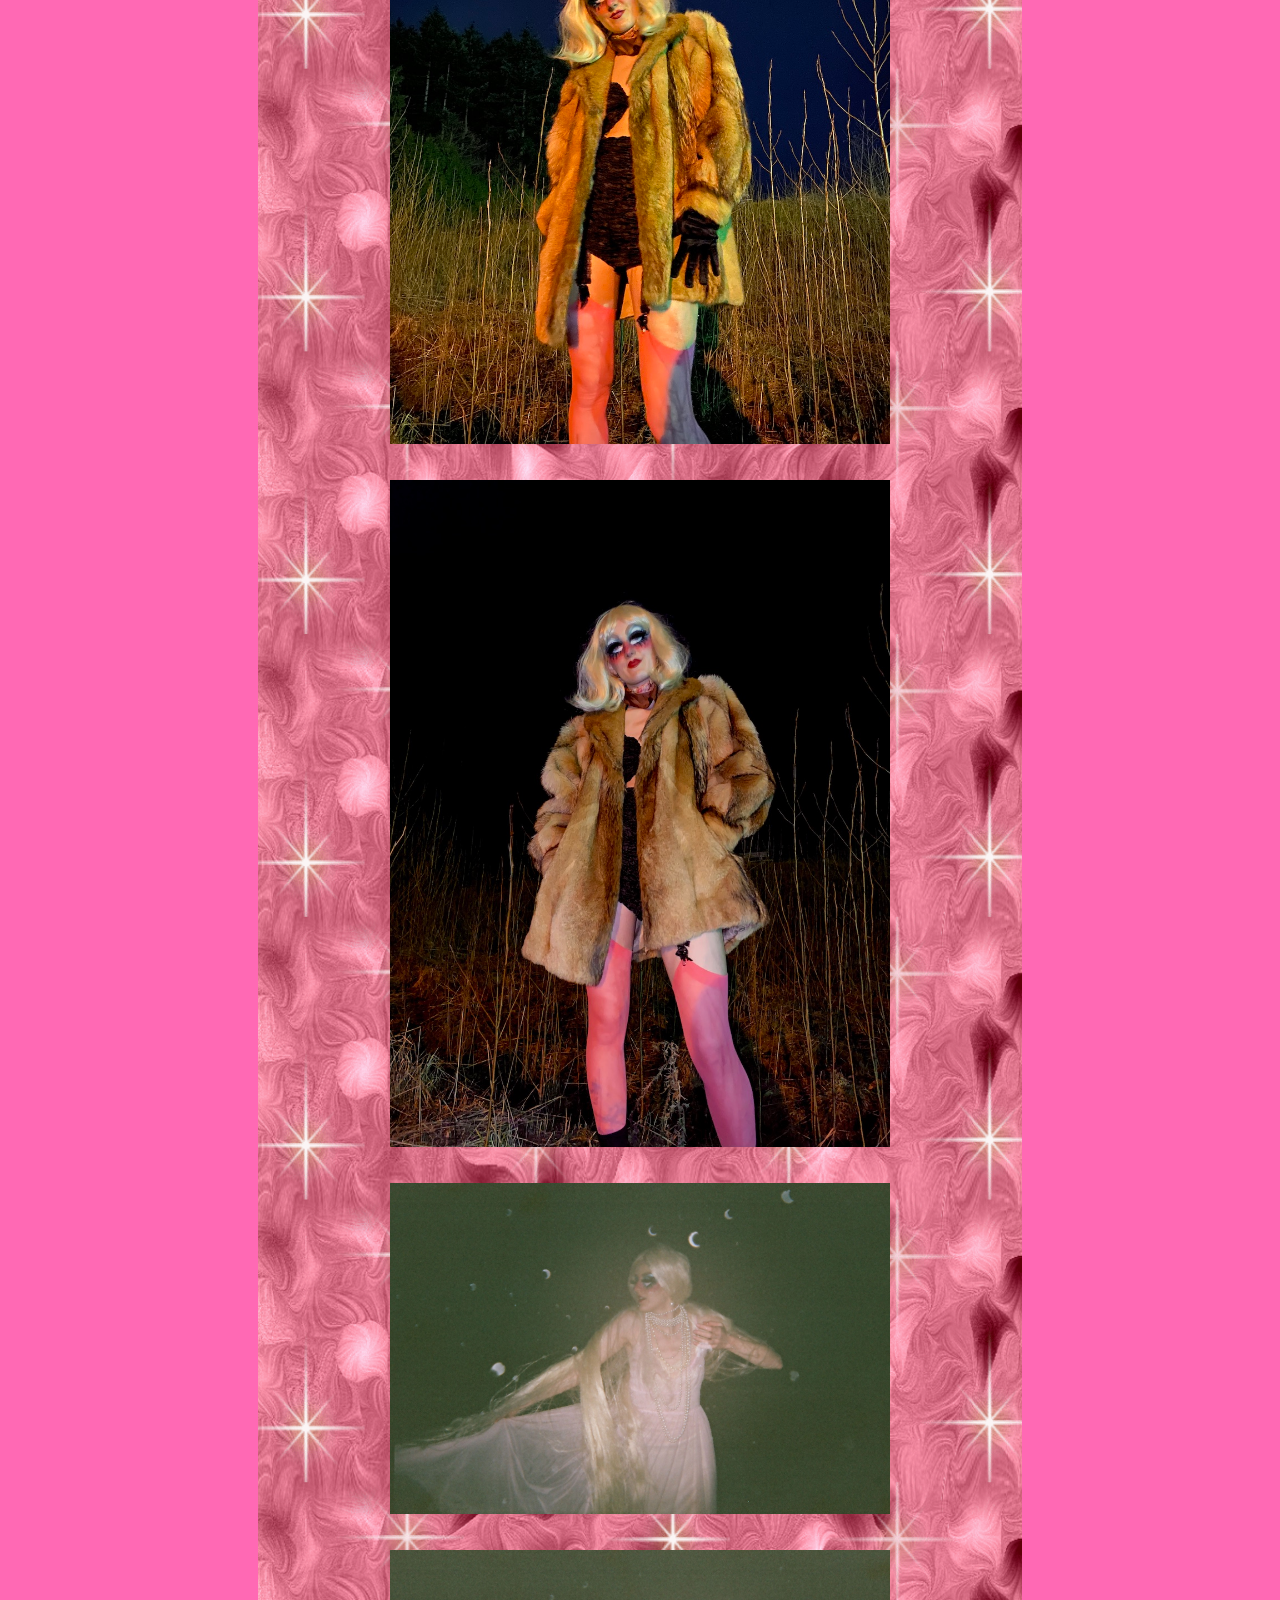
<file: yourheadisahouseyouliveinyourwholelife.html>
<!DOCTYPE html>
<html>
    <head>
        <meta charset="utf-8">
        <title>your head is a house you live in your whole life</title>
        <link rel="icon" href="favicon.png" type="image/x-icon">
    </head>

    <style>


     @font-face {
         font-family: 'Times New Roman';
         font-weight: normal;
         font-style: normal;

     }

     body{
         background-color:  hotpink;
         background-repeat: repeat;
     }
        .bigbox {
         background-color: lavender;
         background-image: url("PinkSparkleBackground.gif");
         background-attachment: scroll;
         background-repeat: round;
         background-size: contain;
         padding-top: 50px;
         padding-bottom: 50px;
         margin-left: 250px;
         margin-right: 250px;
         margin-top: 50px;
         margin-bottom: 50px;
         overflow: hidden;
        }
            
     h1 {
         color: black;
         font-family: millenniaregular;
         font-size: 60px;
         font-weight: bold;
         text-align: center;
         font-style: italic;
         letter-spacing:5px;
         text-shadow: 5px 5px white,
         5px 5px white;
     }

     h2 {
         color: black;
         font-family: millenniaregular;
         font-size: 40px;
         font-weight: bold;
         text-align: center;
         font-style:italic;
         text-shadow: 3px 3px white,
         3px 3px white;
     }

     p {
         color: black;
         font-size: 20px;
         text-align: center;
         font-style: italic;
     }

     img {
         width: 500px;
   
     }

     .box{
         display: flex;
         flex-wrap: wrap;
         align-items: center;
         justify-content: center;
         flex-direction: column;
     }
        
        .box2{
            flex-direction: row;
        }
        
     .form{
         background: cyan;
        }
        
        img.top{
        width:50px;
        }
        
        p.credits{
            color: white;
            text-align: center;
            background-color: hotpink;
        }

    </style>
    <div class="bigbox">

    <div class="box">
        
        <div class="box2">
        
        <img class="top" src="bouquet.GIF">
        <img class="top" src="flowerbutterfly.gif">
        <img class="top" src="flowerbutterfly.gif">
        <img class="top" src="flowerbutterfly.gif">
            <a href="yourheadisahouseyouliveinyourwholelifetext.html><img class="top" src="butterfly.gif" alt="home"></a>
        <img class="top" src="flowerbutterfly.gif">
        <img class="top" src="flowerbutterfly.gif">
        <img class="top" src="flowerbutterfly.gif">
        <img class="top" src="bouquet.GIF">
            
        </div>
        
        <img src="flowers.gif">
        </br>
        </br>
    
<img src="m11.JPG">
</br>
</br>

<img src="m1.JPG">
</br>
</br>
<img src="m2.JPG">
</br>
</br>
<img src="m3.JPG">
</br>
</br>
<img src="m4.JPG">
</br>
</br>
<img src="m5.JPG">
</br>
</br>
<img src="m6.JPG">
</br>
</br>
<img src="m7.JPG">
</br>
</br>
<img src="m8.JPG">
</br>
</br>
<img src="m9.JPG">
</br>
</br>
<img src="m10.JPG">
</br>
</br>
    
    
<img src="f1.JPG">
</br>
</br>
<img src="f2.JPG">
</br>
</br>
<img src="f3.JPG">
</br>
</br>
<img src="f4.JPG">
</br>
</br>
<img src="f5.JPG">
</br>
</br>
<img src="f6.JPG">
</br>
</br>
<img src="f7.JPG">
</br>
</br>
<img src="f8.JPG">
</br>
</br>
<img src="f9.JPG">
</br>
</br>
<img src="f10.JPG">
</br>
</br>
<img src="f11.JPG">
</br>
</br>
<img src="f12.JPG">
</br>
</br>
<img src="f13.JPG">
</br>
</br>
<img src="f14.JPG">
</br>
</br>
<img src="f15.JPG">
</br>
</br>
<img src="f16.JPG">
</br>
</br>    
        
<img src="1.jpg">
</br>
</br>
<img src="2.jpg">
</br>
</br>
<img src="3.jpg">
</br>
</br>
<img src="4.jpg">
</br>
</br>
<img src="5.jpg">
</br>
</br>
<img src="6.jpg">
</br>
</br>
<img src="7.jpg">
</br>
</br>
<img src="8.jpg">
</br>
</br>
<img src="9.jpg">
</br>
</br>
<img src="10.jpg">
</br>
</br>
<img src="11.jpg">
</br>
</br>
<img src="12.jpg">
</br>
</br>
<img src="13.jpg">
</br>
</br>
        
<img src="film3.jpg">
</br>
</br>
<img src="film4.jpg">
</br>
</br>
<img src="film5.jpg">
</br>
</br>
<img src="film6.jpg">
</br>
</br>
<img src="film7.jpg">
</br>
</br>
<img src="film8.jpg">
</br>
</br>
<img src="film9.jpg">
</br>
</br>
<img src="film10.jpg">
</br>
</br>
<img src="film11.jpg">
</br>
</br>
<img src="film12.jpg">
</br>
</br>
<img src="film13.jpg">
</br>
</br>
<img src="film14.jpg">
</br>
</br>
<img src="film15.jpg">
</br>
</br>
<img src="film16.jpg">
</br>
</br>
<img src="film17.jpg">
</br>
</br>
<img src="film18.jpg">
</br>
</br>
<img src="film19.jpg">
</br>
</br>
<img src="film20.jpg">
</br>
</br>
<img src="film21.jpg">
</br>
</br>
<img src="film22.jpg">
</br>
</br>
<img src="film23.jpg">
</br>
</br>
<img src="film24.jpg">
</br>
</br>
<img src="film25.jpg">
</br>
</br>
<img src="film26.jpg">
</br>
</br>
<img src="film27.jpg">
</br>
</br>
<img src="film28.jpg">
</br>
</br>
<img src="film29.jpg">

</br</br>

<img src="pic1.JPG">
</br>
</br>
<img src="pic2.JPG">
</br>
</br>
<img src="pic3.JPG">
</br>
</br>
<img src="pic4.JPG">
</br>
</br>
<img src="pic5.JPG">
</br>
</br>
<img src="pic6.JPG">
</br>
</br>
<img src="pic7.JPG">
</br>
</br>
<img src="pic8.JPG">
</br>
</br>
<img src="pic9.JPG">
</br>
</br>
<img src="pic10.JPG">
</br>
</br>
<img src="pic11.JPG">
</br>
</br>
<img src="pic12.JPG">
</br>
</br>
<img src="pic13.JPG">
</br>
</br>
<img src="pic14.JPG">
</br>
</br>
<img src="pic15.JPG">
</br>
</br>
<img src="pic16.JPG">
</br>
</br>
<img src="pic17.JPG">
</br>
</br>
<img src="pic18.JPG">
</br>
</br>
<img src="pic19.JPG">
</br>
</br>
<img src="pic20.JPG">
</br>
</br>
<img src="pic21.JPG">
</br>
</br>
<img src="pic22.JPG">
</br>
</br>
<img src="pic23.JPG">
</br>
</br>
<img src="pic24.JPG">
</br>
</br>
<img src="pic25.JPG">

<p class="credits">
    2022 </br>
Lauren Tepponen, Creative Director / Poet / Transvestite </br>
Sam Herle & Natalie Turnbull, Photography </br>
Sam Herle, Web Design
</p>

</div>


        </section>
</div>
    </body>
</html>
</file>
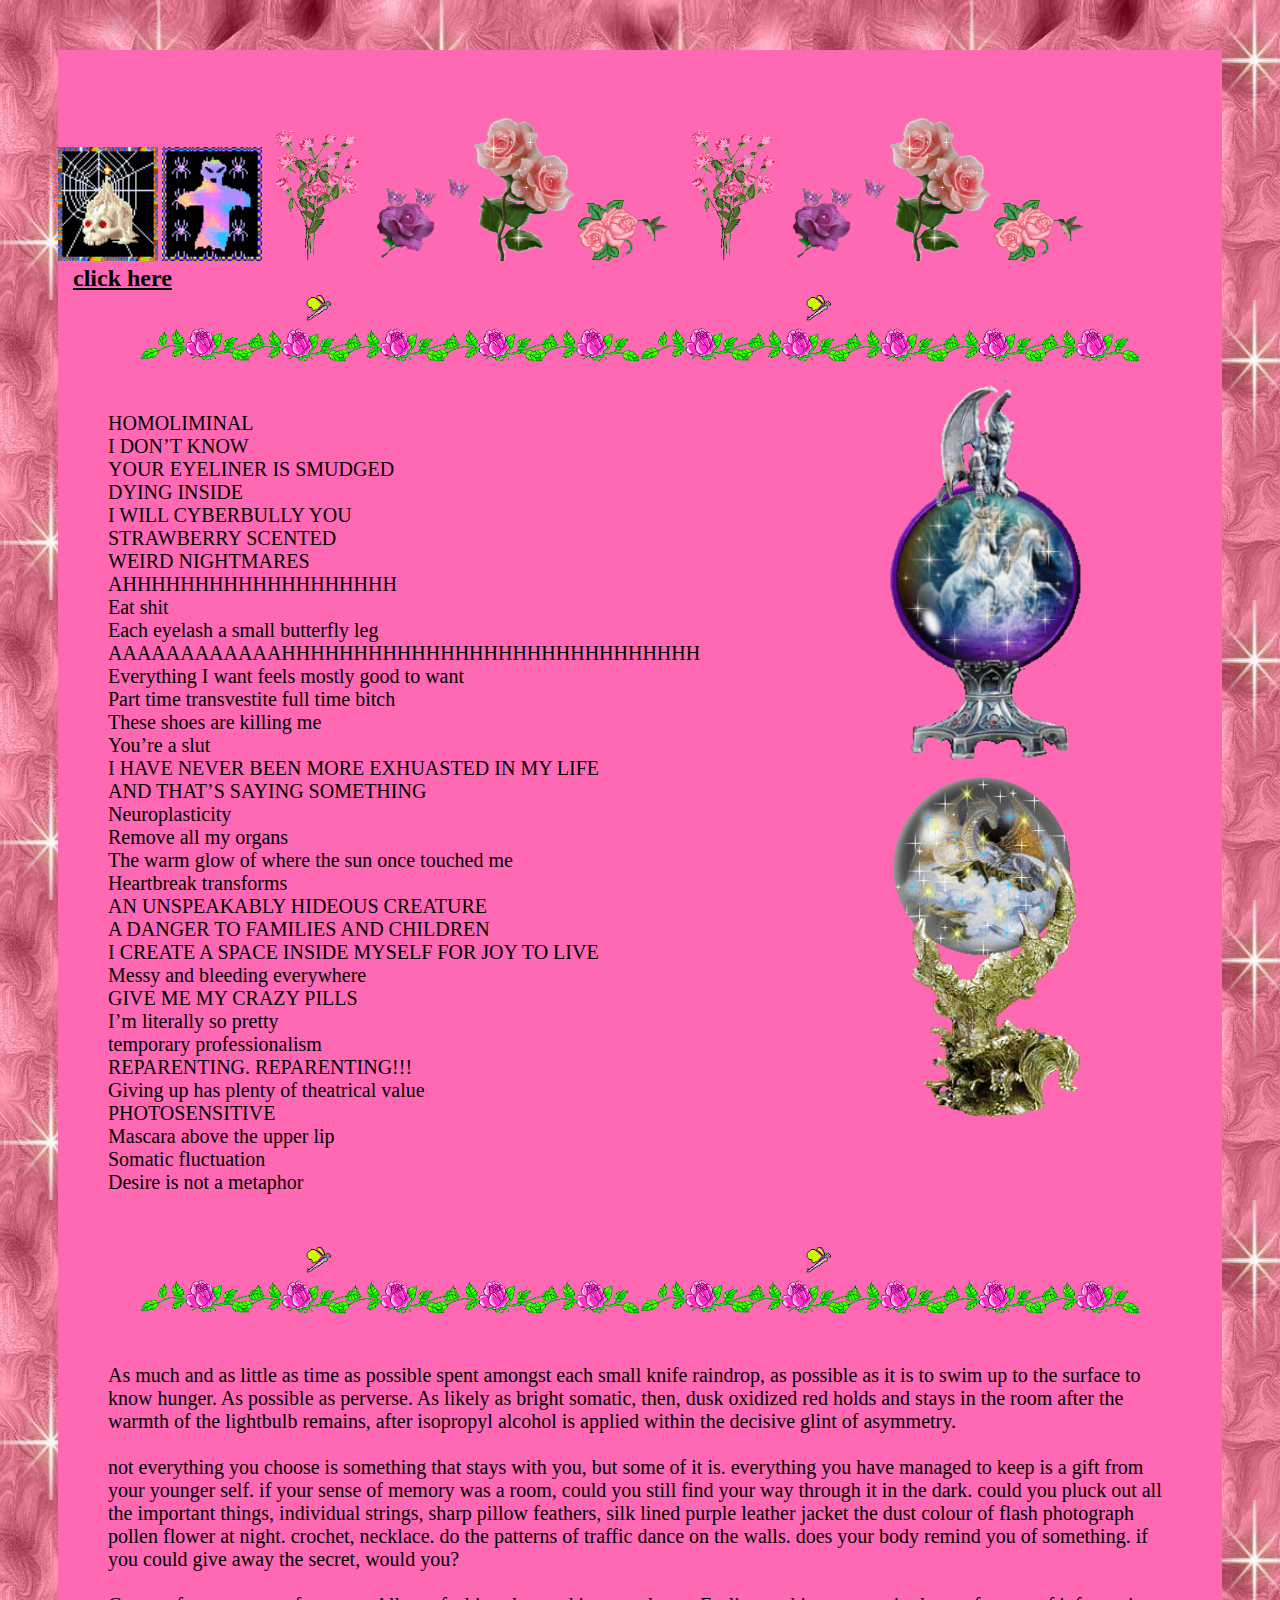
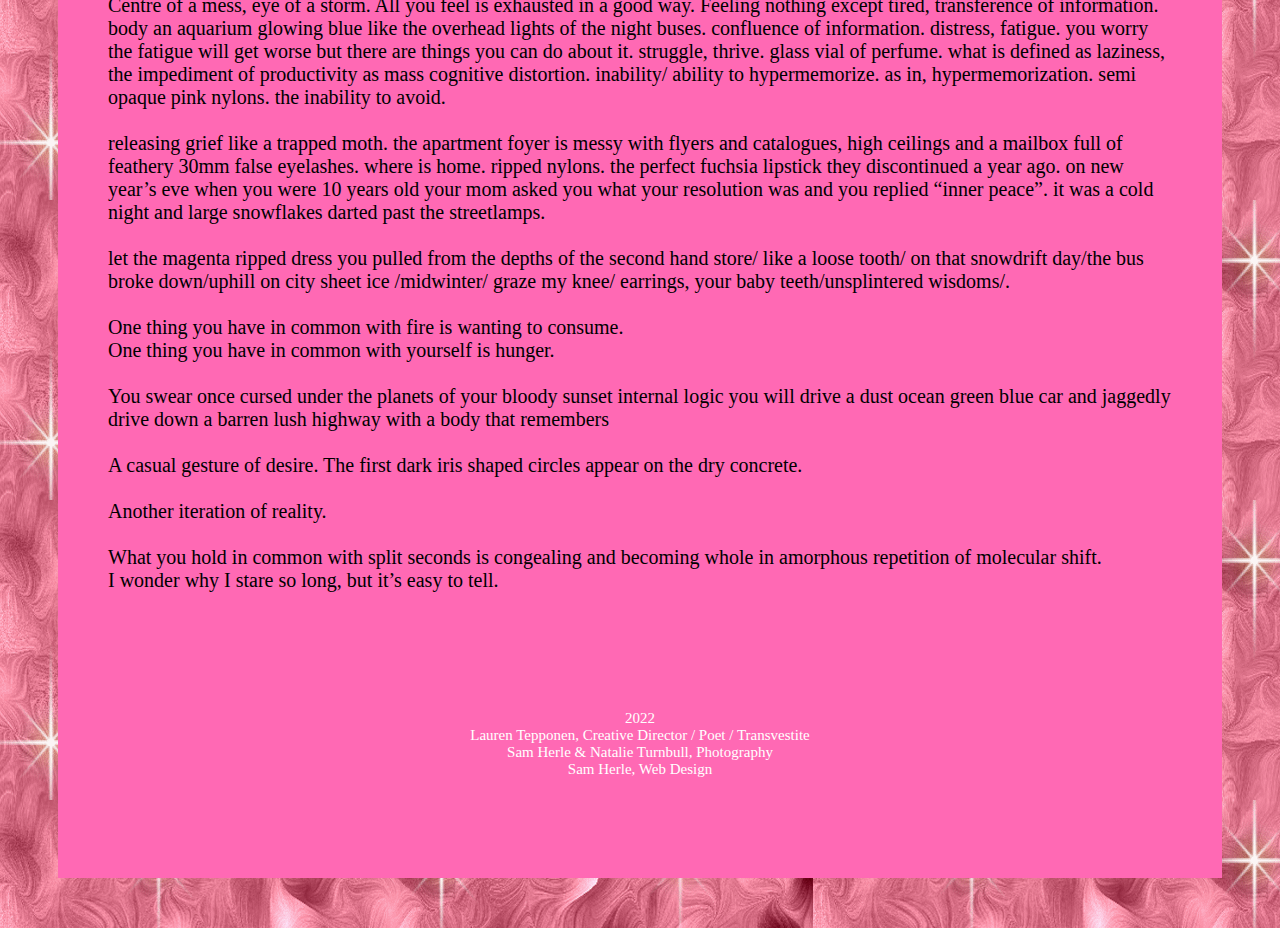
<file: yourheadisahouseyouliveinyourwholelifetext.html>
<!DOCTYPE html>
<html>
    <head>
        <meta charset="utf-8">
        <title>your head is a house you live in your whole life</title>
        <link rel="icon" href="favicon.png" type="image/x-icon">
    </head>

    <style>


     @font-face {
         font-family: 'Times New Roman';
         font-weight: normal;
         font-style: normal;

     }

     body{
         background-color: lavender;
         background-image: url("PinkSparkleBackground.gif");
         background-repeat: repeat;
     }
        .bigbox {
         background-color:  hotpink;
         background-attachment: scroll;
         background-repeat: round;
         background-size: contain;
         padding-top: 50px;
         padding-bottom: 50px;
         margin: 50px;
        }
            
     h1 {
         color: black;
         font-family: millenniaregular;
         font-size: 60px;
         font-weight: bold;
         text-align: center;
         font-style: italic;
         letter-spacing:5px;
         text-shadow: 5px 5px white,
         5px 5px white;
     }

     h2 {
         color: black;
         font-family: millenniaregular;
         font-size: 40px;
         font-weight: bold;
         text-align: center;
         font-style:italic;
         text-shadow: 3px 3px white,
         3px 3px white;
     }

     p {
         color: black;
         font-size: 20px;
         text-align: left;
         margin: 50px;

     }
        
    p:hover {
        color: deeppink;
        background: blue;
        }
        
        .pbox {
            display: grid;
            columns: 2;
            grid: 1fr 1fr;
        }
        
        .pgrid {
            grid-column: 1;
            }
            
    .unicornbox {
        grid-column: 2;
        }

     a {
         padding: 10px;
         font-weight: bold;
         color: black;
         font-size: 24px;
         margin: 5px;
     }

     a:hover {
         background: deeppink;
         color: hotpink;
     }

     img {
         width: 500px;
   
     }

     .box{
         display :
         flex-wrap:wrap;
         align-items: center;
         justify-content: center;
     }
        .box2{
            display: flex;
            flex-wrap: wrap;
            align-items: center;
            justify-content: center;
        }
        
     .form{
         background: cyan;
        }
        
        .left{
            text-align: left;
        }
        
        img.fantasy {
            width: 200px;
        }
        
        img.smol {
            width: 100px;
        }
        
        p.credits {
            color: white;
            text-align: center;
            font-size: 15px;
        }

    </style>
    <div class="bigbox">

    <div class="box">
        </br>
        
        <img class="smol" src="skull.GIF">
        
        <img class="smol" src="ghost.GIF">
        
    <img class="smol" src="bouquet.GIF">
    <img class="smol" src="pinkflowers.GIF">
    <img class="smol" src="rose2.GIF">
    <img class="smol" src="rose.GIF">
    <img class="smol" src="bouquet.GIF">
    <img class="smol" src="pinkflowers.GIF">
    <img class="smol" src="rose2.GIF">
    <img class="smol" src="rose.GIF">
        
        </br>
    
            <a href="yourheadisahouseyouliveinyourwholelife.html">click here</a>
        
                 </br>
    
    
    <div class="box2">
        
        <img src="flowers.gif"><img src="flowers.gif">
        </br>
    
    
    </div>
        
<div class="pbox">

        <p class="pgrid">
            HOMOLIMINAL 
        </br>
I DON’T KNOW
        </br>
YOUR EYELINER IS SMUDGED 
    </br>
DYING INSIDE 
</br>
I WILL CYBERBULLY YOU
</br>
STRAWBERRY SCENTED
</br>
WEIRD NIGHTMARES 
</br>
AHHHHHHHHHHHHHHHHHHH
</br>
Eat shit 
</br>
Each eyelash a small butterfly leg
</br>
AAAAAAAAAAAAHHHHHHHHHHHHHHHHHHHHHHHHHHHHH
</br>
Everything I want feels mostly good to want 
</br>
Part time transvestite full time bitch 
</br>
These shoes are killing me 
</br>
You’re  a slut 
</br>
I HAVE NEVER BEEN MORE EXHUASTED IN MY LIFE 
</br>
AND THAT’S SAYING SOMETHING
</br>
Neuroplasticity
</br>
Remove all my organs
</br>
The warm glow of where the sun once touched me 
</br>
Heartbreak transforms
</br>
AN UNSPEAKABLY HIDEOUS CREATURE
</br>
A DANGER TO FAMILIES AND CHILDREN
</br>
I CREATE A SPACE INSIDE MYSELF FOR JOY TO LIVE 
</br>
Messy and bleeding everywhere 
</br>
GIVE ME MY CRAZY PILLS 
</br>
I’m literally so pretty
</br>
temporary professionalism 
</br>
REPARENTING. REPARENTING!!!
</br>
Giving up has plenty of theatrical value
</br>
PHOTOSENSITIVE 
</br>
Mascara above the upper lip 
</br>
Somatic fluctuation 
</br>
Desire is not a metaphor 


        </p>

<div class="unicornbox">
    </br>
    <img class="fantasy" src="unicornglobe.gif">
    </br>
    <img class="fantasy" src="dragondivination.gif">
</div>

</div>

<div class="box2">
</br>
<img src="flowers.gif"><img src="flowers.gif">
</br>
</div>

<p class="left">
    As much and as little as time as possible spent amongst each small knife raindrop, as possible as it is to swim up to the surface to know hunger. As possible as perverse. As likely as bright somatic, then, dusk oxidized red holds and stays in the room after the warmth of the lightbulb remains, after isopropyl alcohol is applied within the decisive glint of asymmetry. 
</br>
</br>

not everything you choose is something that stays with you, but some of it is. everything you have managed to keep is a gift from your younger self. if your sense of memory was a room, could you still find your way through it in the dark. could you pluck out all the important things, individual strings, sharp pillow feathers, silk lined purple leather jacket the dust colour of flash photograph pollen flower at night. crochet, necklace. do the patterns of traffic dance on the walls. does your body remind you of something. if you could give away the secret, would you?
</br>
</br>

Centre of a mess, eye of a storm. All you feel is exhausted in a good way. Feeling nothing except tired, transference of information. body an aquarium glowing blue like the overhead lights of the night buses. confluence of information. distress, fatigue. you worry the fatigue will get worse but there are things you can do about it.  struggle, thrive. glass vial of perfume. what is defined as laziness, the impediment of productivity as mass cognitive distortion. inability/ ability to hypermemorize. as in, hypermemorization. semi opaque pink nylons. the inability to avoid.
</br>
</br>
releasing grief like a trapped moth. the apartment foyer is messy with flyers and catalogues, high ceilings and a mailbox full of feathery 30mm false eyelashes. where is home. ripped nylons. the perfect fuchsia lipstick they discontinued a year ago. on new year’s eve when you were 10 years old your mom asked you what your resolution was and you replied “inner peace”. it was a cold night and large snowflakes darted past the streetlamps. 
</br>
</br>

let the magenta ripped dress you pulled from the depths of the second hand store/ like a loose tooth/ on that snowdrift day/the bus broke down/uphill on city sheet ice /midwinter/
graze my knee/ earrings, your baby teeth/unsplintered wisdoms/.

</br>
</br>


One thing you have in common with fire is wanting to consume.
</br>
One thing you have in common with yourself is hunger. 

</br>
</br>

You swear once cursed under the planets of your bloody sunset internal logic you will drive a dust ocean green blue car and jaggedly drive down a barren lush highway with a body that remembers 
</br>
</br>
A casual gesture of desire. The first dark iris shaped circles appear on the dry concrete. 
</br>
</br>
Another iteration of reality.
</br>
</br>
What you hold in common with split seconds is congealing and becoming whole in amorphous repetition of molecular shift. 
</br>
I wonder why I stare so long, but it’s easy to tell.

</p>

</br>

<p class="credits">
    2022 </br>
Lauren Tepponen, Creative Director / Poet / Transvestite </br>
Sam Herle & Natalie Turnbull, Photography </br>
Sam Herle, Web Design
</p>


</div>

        </section>
</div>
    </body>
</html>
</file>
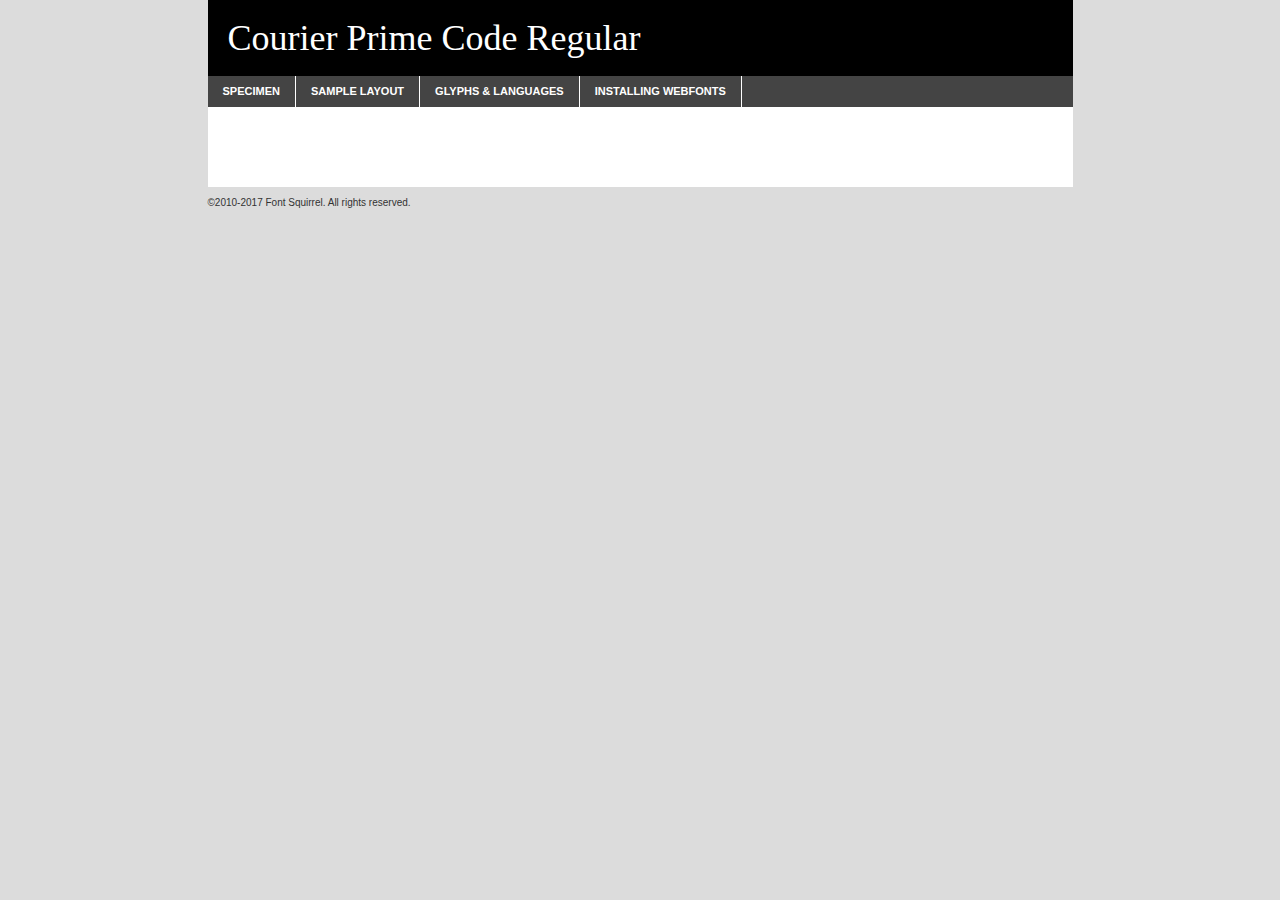
<file: fonts/courier_prime_code-demo.html>
<!DOCTYPE html PUBLIC "-//W3C//DTD XHTML 1.0 Transitional//EN"
	"http://www.w3.org/TR/xhtml1/DTD/xhtml1-transitional.dtd">

<html xmlns="http://www.w3.org/1999/xhtml" xml:lang="en" lang="en">
<head>
	<meta http-equiv="Content-Type" content="text/html; charset=utf-8" />
	<script src="http://ajax.googleapis.com/ajax/libs/jquery/1.7.2/jquery.min.js" type="text/javascript" charset="utf-8"></script>
	<script type="text/javascript">
	(function($){$.fn.easyTabs=function(option){var param=jQuery.extend({fadeSpeed:"fast",defaultContent:1,activeClass:'active'},option);$(this).each(function(){var thisId="#"+this.id;if(param.defaultContent==''){param.defaultContent=1;}
	if(typeof param.defaultContent=="number")
	{var defaultTab=$(thisId+" .tabs li:eq("+(param.defaultContent-1)+") a").attr('href').substr(1);}else{var defaultTab=param.defaultContent;}
	$(thisId+" .tabs li a").each(function(){var tabToHide=$(this).attr('href').substr(1);$("#"+tabToHide).addClass('easytabs-tab-content');});hideAll();changeContent(defaultTab);function hideAll(){$(thisId+" .easytabs-tab-content").hide();}
	function changeContent(tabId){hideAll();$(thisId+" .tabs li").removeClass(param.activeClass);$(thisId+" .tabs li a[href=#"+tabId+"]").closest('li').addClass(param.activeClass);if(param.fadeSpeed!="none")
	{$(thisId+" #"+tabId).fadeIn(param.fadeSpeed);}else{$(thisId+" #"+tabId).show();}}
	$(thisId+" .tabs li").click(function(){var tabId=$(this).find('a').attr('href').substr(1);changeContent(tabId);return false;});});}})(jQuery);
	</script>
	<link rel="stylesheet" href="specimen_files/specimen_stylesheet.css" type="text/css" charset="utf-8" />
	<link rel="stylesheet" href="stylesheet.css" type="text/css" charset="utf-8" />

	<style type="text/css">
					body{
				font-family: '';
							}
		</style>

	<title>Courier Prime Code Regular Specimen</title>
	
	
	<script type="text/javascript" charset="utf-8">
		$(document).ready(function() {
			$('#container').easyTabs({defaultContent:1});
		});
	</script>
</head>

<body>
<div id="container">
	<div id="header">
		Courier Prime Code Regular	</div>
	<ul class="tabs">
		<li><a href="#specimen">Specimen</a></li>
		<li><a href="#layout">Sample Layout</a></li>
				<li><a href="#glyphs">Glyphs &amp; Languages</a></li>
		<li><a href="#installing">Installing Webfonts</a></li>
		
	</ul>
	
	<div id="main_content">

		
			<div id="specimen">
		
				<div class="section">
					<div class="grid12 firstcol">
						<div class="huge">AaBb</div>
					</div>
				</div>
		
				<div class="section">
					<div class="glyph_range">A&#x200B;B&#x200b;C&#x200b;D&#x200b;E&#x200b;F&#x200b;G&#x200b;H&#x200b;I&#x200b;J&#x200b;K&#x200b;L&#x200b;M&#x200b;N&#x200b;O&#x200b;P&#x200b;Q&#x200b;R&#x200b;S&#x200b;T&#x200b;U&#x200b;V&#x200b;W&#x200b;X&#x200b;Y&#x200b;Z&#x200b;a&#x200b;b&#x200b;c&#x200b;d&#x200b;e&#x200b;f&#x200b;g&#x200b;h&#x200b;i&#x200b;j&#x200b;k&#x200b;l&#x200b;m&#x200b;n&#x200b;o&#x200b;p&#x200b;q&#x200b;r&#x200b;s&#x200b;t&#x200b;u&#x200b;v&#x200b;w&#x200b;x&#x200b;y&#x200b;z&#x200b;1&#x200b;2&#x200b;3&#x200b;4&#x200b;5&#x200b;6&#x200b;7&#x200b;8&#x200b;9&#x200b;0&#x200b;&amp;&#x200b;.&#x200b;,&#x200b;?&#x200b;!&#x200b;&#64;&#x200b;(&#x200b;)&#x200b;#&#x200b;$&#x200b;%&#x200b;*&#x200b;+&#x200b;-&#x200b;=&#x200b;:&#x200b;;</div>
				</div>
				<div class="section">
					<div class="grid12 firstcol">
						<table class="sample_table">
							<tr><td>10</td><td class="size10">abcdefghijklmnopqrstuvwxyzABCDEFGHIJKLMNOPQRSTUVWXYZ0123456789abcdefghijklmnopqrstuvwxyzABCDEFGHIJKLMNOPQRSTUVWXYZ0123456789abcdefghijklmnopqrstuvwxyzABCDEFGHIJKLMNOPQRSTUVWXYZ</td></tr>
							<tr><td>11</td><td class="size11">abcdefghijklmnopqrstuvwxyzABCDEFGHIJKLMNOPQRSTUVWXYZ0123456789abcdefghijklmnopqrstuvwxyzABCDEFGHIJKLMNOPQRSTUVWXYZ0123456789abcdefghijklmnopqrstuvwxyzABCDEFGHIJKLMNOPQRSTUVWXYZ</td></tr>
							<tr><td>12</td><td class="size12">abcdefghijklmnopqrstuvwxyzABCDEFGHIJKLMNOPQRSTUVWXYZ0123456789abcdefghijklmnopqrstuvwxyzABCDEFGHIJKLMNOPQRSTUVWXYZ0123456789abcdefghijklmnopqrstuvwxyzABCDEFGHIJKLMNOPQRSTUVWXYZ</td></tr>
							<tr><td>13</td><td class="size13">abcdefghijklmnopqrstuvwxyzABCDEFGHIJKLMNOPQRSTUVWXYZ0123456789abcdefghijklmnopqrstuvwxyzABCDEFGHIJKLMNOPQRSTUVWXYZ0123456789abcdefghijklmnopqrstuvwxyzABCDEFGHIJKLMNOPQRSTUVWXYZ</td></tr>
							<tr><td>14</td><td class="size14">abcdefghijklmnopqrstuvwxyzABCDEFGHIJKLMNOPQRSTUVWXYZ0123456789abcdefghijklmnopqrstuvwxyzABCDEFGHIJKLMNOPQRSTUVWXYZ0123456789abcdefghijklmnopqrstuvwxyzABCDEFGHIJKLMNOPQRSTUVWXYZ</td></tr>
							<tr><td>16</td><td class="size16">abcdefghijklmnopqrstuvwxyzABCDEFGHIJKLMNOPQRSTUVWXYZ0123456789abcdefghijklmnopqrstuvwxyzABCDEFGHIJKLMNOPQRSTUVWXYZ</td></tr>
							<tr><td>18</td><td class="size18">abcdefghijklmnopqrstuvwxyzABCDEFGHIJKLMNOPQRSTUVWXYZ0123456789abcdefghijklmnopqrstuvwxyzABCDEFGHIJKLMNOPQRSTUVWXYZ</td></tr>
							<tr><td>20</td><td class="size20">abcdefghijklmnopqrstuvwxyzABCDEFGHIJKLMNOPQRSTUVWXYZ0123456789abcdefghijklmnopqrstuvwxyzABCDEFGHIJKLMNOPQRSTUVWXYZ</td></tr>
							<tr><td>24</td><td class="size24">abcdefghijklmnopqrstuvwxyzABCDEFGHIJKLMNOPQRSTUVWXYZ0123456789abcdefghijklmnopqrstuvwxyzABCDEFGHIJKLMNOPQRSTUVWXYZ</td></tr>
							<tr><td>30</td><td class="size30">abcdefghijklmnopqrstuvwxyzABCDEFGHIJKLMNOPQRSTUVWXYZ0123456789abcdefghijklmnopqrstuvwxyzABCDEFGHIJKLMNOPQRSTUVWXYZ</td></tr>
							<tr><td>36</td><td class="size36">abcdefghijklmnopqrstuvwxyzABCDEFGHIJKLMNOPQRSTUVWXYZ0123456789abcdefghijklmnopqrstuvwxyzABCDEFGHIJKLMNOPQRSTUVWXYZ</td></tr>
							<tr><td>48</td><td class="size48">abcdefghijklmnopqrstuvwxyzABCDEFGHIJKLMNOPQRSTUVWXYZ0123456789abcdefghijklmnopqrstuvwxyzABCDEFGHIJKLMNOPQRSTUVWXYZ</td></tr>
							<tr><td>60</td><td class="size60">abcdefghijklmnopqrstuvwxyzABCDEFGHIJKLMNOPQRSTUVWXYZ0123456789abcdefghijklmnopqrstuvwxyzABCDEFGHIJKLMNOPQRSTUVWXYZ</td></tr>
							<tr><td>72</td><td class="size72">abcdefghijklmnopqrstuvwxyzABCDEFGHIJKLMNOPQRSTUVWXYZ0123456789abcdefghijklmnopqrstuvwxyzABCDEFGHIJKLMNOPQRSTUVWXYZ</td></tr>
							<tr><td>90</td><td class="size90">abcdefghijklmnopqrstuvwxyzABCDEFGHIJKLMNOPQRSTUVWXYZ0123456789abcdefghijklmnopqrstuvwxyzABCDEFGHIJKLMNOPQRSTUVWXYZ</td></tr>
						</table>
				
					</div>
			
				</div>
		
		
		
								<div class="section" id="bodycomparison">


										<div id="xheight">
				<div class="fontbody">&#x25FC;&#x25FC;&#x25FC;&#x25FC;&#x25FC;&#x25FC;&#x25FC;&#x25FC;&#x25FC;&#x25FC;&#x25FC;&#x25FC;&#x25FC;&#x25FC;&#x25FC;&#x25FC;&#x25FC;&#x25FC;&#x25FC;&#x25FC;&#x25FC;&#x25FC;&#x25FC;&#x25FC;&#x25FC;&#x25FC;&#x25FC;&#x25FC;&#x25FC;&#x25FC;&#x25FC;&#x25FC;&#x25FC;&#x25FC;&#x25FC;&#x25FC;&#x25FC;&#x25FC;&#x25FC;&#x25FC;&#x25FC;&#x25FC;&#x25FC;&#x25FC;&#x25FC;&#x25FC;&#x25FC;&#x25FC;&#x25FC;&#x25FC;&#x25FC;&#x25FC;&#x25FC;&#x25FC;&#x25FC;&#x25FC;&#x25FC;&#x25FC;&#x25FC;&#x25FC;&#x25FC;&#x25FC;&#x25FC;&#x25FC;&#x25FC;&#x25FC;&#x25FC;&#x25FC;&#x25FC;&#x25FC;&#x25FC;&#x25FC;&#x25FC;&#x25FC;&#x25FC;&#x25FC;&#x25FC;&#x25FC;&#x25FC;&#x25FC;&#x25FC;&#x25FC;&#x25FC;&#x25FC;&#x25FC;&#x25FC;&#x25FC;&#x25FC;&#x25FC;&#x25FC;&#x25FC;&#x25FC;&#x25FC;&#x25FC;&#x25FC;&#x25FC;&#x25FC;&#x25FC;&#x25FC;body</div><div class="arialbody">body</div><div class="verdanabody">body</div><div class="georgiabody">body</div></div>
										<div class="fontbody" style="z-index:1">
											body<span>Courier Prime Code Regular</span>
										</div>
										<div class="arialbody" style="z-index:1">
											body<span>Arial</span>
										</div>
										<div class="verdanabody" style="z-index:1">
											body<span>Verdana</span>
										</div>
										<div class="georgiabody" style="z-index:1">
											body<span>Georgia</span>
										</div>



								</div>
		
		
				<div class="section psample psample_row1" id="">
					
					<div class="grid2 firstcol">
						<p class="size10"><span>10.</span>Aenean lacinia bibendum nulla sed consectetur. Fusce dapibus, tellus ac cursus commodo, tortor mauris condimentum nibh, ut fermentum massa justo sit amet risus. Nullam id dolor id nibh ultricies vehicula ut id elit. Cum sociis natoque penatibus et magnis dis parturient montes, nascetur ridiculus mus. Nulla vitae elit libero, a pharetra augue.</p>
			
					</div>
					<div class="grid3">
						<p class="size11"><span>11.</span>Aenean lacinia bibendum nulla sed consectetur. Fusce dapibus, tellus ac cursus commodo, tortor mauris condimentum nibh, ut fermentum massa justo sit amet risus. Nullam id dolor id nibh ultricies vehicula ut id elit. Cum sociis natoque penatibus et magnis dis parturient montes, nascetur ridiculus mus. Nulla vitae elit libero, a pharetra augue.</p>
			
					</div>
					<div class="grid3">
						<p class="size12"><span>12.</span>Aenean lacinia bibendum nulla sed consectetur. Fusce dapibus, tellus ac cursus commodo, tortor mauris condimentum nibh, ut fermentum massa justo sit amet risus. Nullam id dolor id nibh ultricies vehicula ut id elit. Cum sociis natoque penatibus et magnis dis parturient montes, nascetur ridiculus mus. Nulla vitae elit libero, a pharetra augue.</p>
			
					</div>
					<div class="grid4">
						<p class="size13"><span>13.</span>Aenean lacinia bibendum nulla sed consectetur. Fusce dapibus, tellus ac cursus commodo, tortor mauris condimentum nibh, ut fermentum massa justo sit amet risus. Nullam id dolor id nibh ultricies vehicula ut id elit. Cum sociis natoque penatibus et magnis dis parturient montes, nascetur ridiculus mus. Nulla vitae elit libero, a pharetra augue.</p>
			
					</div>
					<div class="white_blend"></div>
					
				</div>
				<div class="section psample psample_row2" id="">
					<div class="grid3 firstcol">
						<p class="size14"><span>14.</span>Aenean lacinia bibendum nulla sed consectetur. Fusce dapibus, tellus ac cursus commodo, tortor mauris condimentum nibh, ut fermentum massa justo sit amet risus. Nullam id dolor id nibh ultricies vehicula ut id elit. Cum sociis natoque penatibus et magnis dis parturient montes, nascetur ridiculus mus. Nulla vitae elit libero, a pharetra augue.</p>
			
					</div>
					<div class="grid4">
						<p class="size16"><span>16.</span>Aenean lacinia bibendum nulla sed consectetur. Fusce dapibus, tellus ac cursus commodo, tortor mauris condimentum nibh, ut fermentum massa justo sit amet risus. Nullam id dolor id nibh ultricies vehicula ut id elit. Cum sociis natoque penatibus et magnis dis parturient montes, nascetur ridiculus mus. Nulla vitae elit libero, a pharetra augue.</p>
			
					</div>
					<div class="grid5">
						<p class="size18"><span>18.</span>Aenean lacinia bibendum nulla sed consectetur. Fusce dapibus, tellus ac cursus commodo, tortor mauris condimentum nibh, ut fermentum massa justo sit amet risus. Nullam id dolor id nibh ultricies vehicula ut id elit. Cum sociis natoque penatibus et magnis dis parturient montes, nascetur ridiculus mus. Nulla vitae elit libero, a pharetra augue.</p>
			
					</div>

					<div class="white_blend"></div>

				</div>
				
				<div class="section psample psample_row3" id="">
					<div class="grid5 firstcol">
						<p class="size20"><span>20.</span>Aenean lacinia bibendum nulla sed consectetur. Fusce dapibus, tellus ac cursus commodo, tortor mauris condimentum nibh, ut fermentum massa justo sit amet risus. Nullam id dolor id nibh ultricies vehicula ut id elit. Cum sociis natoque penatibus et magnis dis parturient montes, nascetur ridiculus mus. Nulla vitae elit libero, a pharetra augue.</p>
					</div>
					<div class="grid7">
						<p class="size24"><span>24.</span>Aenean lacinia bibendum nulla sed consectetur. Fusce dapibus, tellus ac cursus commodo, tortor mauris condimentum nibh, ut fermentum massa justo sit amet risus. Nullam id dolor id nibh ultricies vehicula ut id elit. Cum sociis natoque penatibus et magnis dis parturient montes, nascetur ridiculus mus. Nulla vitae elit libero, a pharetra augue.</p>
					</div>
					
					<div class="white_blend"></div>
					
				</div>
				
				<div class="section psample psample_row4" id="">
					<div class="grid12 firstcol">
						<p class="size30"><span>30.</span>Aenean lacinia bibendum nulla sed consectetur. Fusce dapibus, tellus ac cursus commodo, tortor mauris condimentum nibh, ut fermentum massa justo sit amet risus. Nullam id dolor id nibh ultricies vehicula ut id elit. Cum sociis natoque penatibus et magnis dis parturient montes, nascetur ridiculus mus. Nulla vitae elit libero, a pharetra augue.</p>
					</div>
					<div class="white_blend"></div>
					
				</div>
				
				
				
				<div class="section psample psample_row1 fullreverse">
					<div class="grid2 firstcol">
						<p class="size10"><span>10.</span>Aenean lacinia bibendum nulla sed consectetur. Fusce dapibus, tellus ac cursus commodo, tortor mauris condimentum nibh, ut fermentum massa justo sit amet risus. Nullam id dolor id nibh ultricies vehicula ut id elit. Cum sociis natoque penatibus et magnis dis parturient montes, nascetur ridiculus mus. Nulla vitae elit libero, a pharetra augue.</p>
			
					</div>
					<div class="grid3">
						<p class="size11"><span>11.</span>Aenean lacinia bibendum nulla sed consectetur. Fusce dapibus, tellus ac cursus commodo, tortor mauris condimentum nibh, ut fermentum massa justo sit amet risus. Nullam id dolor id nibh ultricies vehicula ut id elit. Cum sociis natoque penatibus et magnis dis parturient montes, nascetur ridiculus mus. Nulla vitae elit libero, a pharetra augue.</p>
			
					</div>
					<div class="grid3">
						<p class="size12"><span>12.</span>Aenean lacinia bibendum nulla sed consectetur. Fusce dapibus, tellus ac cursus commodo, tortor mauris condimentum nibh, ut fermentum massa justo sit amet risus. Nullam id dolor id nibh ultricies vehicula ut id elit. Cum sociis natoque penatibus et magnis dis parturient montes, nascetur ridiculus mus. Nulla vitae elit libero, a pharetra augue.</p>
			
					</div>
					<div class="grid4">
						<p class="size13"><span>13.</span>Aenean lacinia bibendum nulla sed consectetur. Fusce dapibus, tellus ac cursus commodo, tortor mauris condimentum nibh, ut fermentum massa justo sit amet risus. Nullam id dolor id nibh ultricies vehicula ut id elit. Cum sociis natoque penatibus et magnis dis parturient montes, nascetur ridiculus mus. Nulla vitae elit libero, a pharetra augue.</p>
			
					</div>
					<div class="black_blend"></div>
					
				</div>
				
				<div class="section psample psample_row2 fullreverse">
					<div class="grid3 firstcol">
						<p class="size14"><span>14.</span>Aenean lacinia bibendum nulla sed consectetur. Fusce dapibus, tellus ac cursus commodo, tortor mauris condimentum nibh, ut fermentum massa justo sit amet risus. Nullam id dolor id nibh ultricies vehicula ut id elit. Cum sociis natoque penatibus et magnis dis parturient montes, nascetur ridiculus mus. Nulla vitae elit libero, a pharetra augue.</p>
			
					</div>
					<div class="grid4">
						<p class="size16"><span>16.</span>Aenean lacinia bibendum nulla sed consectetur. Fusce dapibus, tellus ac cursus commodo, tortor mauris condimentum nibh, ut fermentum massa justo sit amet risus. Nullam id dolor id nibh ultricies vehicula ut id elit. Cum sociis natoque penatibus et magnis dis parturient montes, nascetur ridiculus mus. Nulla vitae elit libero, a pharetra augue.</p>
			
					</div>
					<div class="grid5">
						<p class="size18"><span>18.</span>Aenean lacinia bibendum nulla sed consectetur. Fusce dapibus, tellus ac cursus commodo, tortor mauris condimentum nibh, ut fermentum massa justo sit amet risus. Nullam id dolor id nibh ultricies vehicula ut id elit. Cum sociis natoque penatibus et magnis dis parturient montes, nascetur ridiculus mus. Nulla vitae elit libero, a pharetra augue.</p>
			
					</div>
					<div class="black_blend"></div>

				</div>
				
				<div class="section psample fullreverse psample_row3" id="">
					<div class="grid5 firstcol">
						<p class="size20"><span>20.</span>Aenean lacinia bibendum nulla sed consectetur. Fusce dapibus, tellus ac cursus commodo, tortor mauris condimentum nibh, ut fermentum massa justo sit amet risus. Nullam id dolor id nibh ultricies vehicula ut id elit. Cum sociis natoque penatibus et magnis dis parturient montes, nascetur ridiculus mus. Nulla vitae elit libero, a pharetra augue.</p>
					</div>
					<div class="grid7">
						<p class="size24"><span>24.</span>Aenean lacinia bibendum nulla sed consectetur. Fusce dapibus, tellus ac cursus commodo, tortor mauris condimentum nibh, ut fermentum massa justo sit amet risus. Nullam id dolor id nibh ultricies vehicula ut id elit. Cum sociis natoque penatibus et magnis dis parturient montes, nascetur ridiculus mus. Nulla vitae elit libero, a pharetra augue.</p>
					</div>
					
					<div class="black_blend"></div>
					
				</div>
				
				<div class="section psample fullreverse psample_row4" id="" style="border-bottom: 20px #000 solid;">
					<div class="grid12 firstcol">
						<p class="size30"><span>30.</span>Aenean lacinia bibendum nulla sed consectetur. Fusce dapibus, tellus ac cursus commodo, tortor mauris condimentum nibh, ut fermentum massa justo sit amet risus. Nullam id dolor id nibh ultricies vehicula ut id elit. Cum sociis natoque penatibus et magnis dis parturient montes, nascetur ridiculus mus. Nulla vitae elit libero, a pharetra augue.</p>
					</div>
					<div class="black_blend"></div>
					
				</div>
				
				
				
				
			</div>
			
			<div id="layout">
				
				<div class="section">
					
					<div class="grid12 firstcol">
						<h1>Lorem Ipsum Dolor</h1>
						<h2>Etiam porta sem malesuada magna mollis euismod</h2>
						
						<p class="byline">By <a href="#link">Aenean Lacinia</a></p>
					</div>
				</div>
				<div class="section">
					<div class="grid8 firstcol">
						<p class="large">Donec sed odio dui. Morbi leo risus, porta ac consectetur ac, vestibulum at eros. Fusce dapibus, tellus ac cursus commodo, tortor mauris condimentum nibh, ut fermentum massa justo sit amet risus. </p>

						
						<h3>Pellentesque ornare sem</h3>

						<p>Maecenas sed diam eget risus varius blandit sit amet non magna. Maecenas faucibus mollis interdum. Donec ullamcorper nulla non metus auctor fringilla. Nullam id dolor id nibh ultricies vehicula ut id elit. Nullam id dolor id nibh ultricies vehicula ut id elit. </p>

						<p>Aenean eu leo quam. Pellentesque ornare sem lacinia quam venenatis vestibulum. Lorem ipsum dolor sit amet, consectetur adipiscing elit. Cum sociis natoque penatibus et magnis dis parturient montes, nascetur ridiculus mus. </p>

						<p>Nulla vitae elit libero, a pharetra augue. Praesent commodo cursus magna, vel scelerisque nisl consectetur et. Aenean lacinia bibendum nulla sed consectetur. </p>

						<p>Nullam quis risus eget urna mollis ornare vel eu leo. Nullam quis risus eget urna mollis ornare vel eu leo. Maecenas sed diam eget risus varius blandit sit amet non magna. Donec ullamcorper nulla non metus auctor fringilla. </p>

						<h3>Cras mattis consectetur</h3>

						<p>Aenean eu leo quam. Pellentesque ornare sem lacinia quam venenatis vestibulum. Aenean lacinia bibendum nulla sed consectetur. Integer posuere erat a ante venenatis dapibus posuere velit aliquet. Cras mattis consectetur purus sit amet fermentum. </p>

						<p>Nullam id dolor id nibh ultricies vehicula ut id elit. Nullam quis risus eget urna mollis ornare vel eu leo. Cras mattis consectetur purus sit amet fermentum.</p>
					</div>
					
					<div class="grid4 sidebar">
						
						<div class="box reverse">
							<p class="last">Nullam quis risus eget urna mollis ornare vel eu leo. Donec ullamcorper nulla non metus auctor fringilla. Cras mattis consectetur purus sit amet fermentum. Sed posuere consectetur est at lobortis. Lorem ipsum dolor sit amet, consectetur adipiscing elit. </p>
						</div>
						
						<p class="caption">Maecenas sed diam eget risus varius.</p>

						<p>Vestibulum id ligula porta felis euismod semper. Integer posuere erat a ante venenatis dapibus posuere velit aliquet. Vestibulum id ligula porta felis euismod semper. Sed posuere consectetur est at lobortis. Maecenas sed diam eget risus varius blandit sit amet non magna. Fusce dapibus, tellus ac cursus commodo, tortor mauris condimentum nibh, ut fermentum massa justo sit amet risus. </p>

					

						<p>Duis mollis, est non commodo luctus, nisi erat porttitor ligula, eget lacinia odio sem nec elit. Aenean lacinia bibendum nulla sed consectetur. Vivamus sagittis lacus vel augue laoreet rutrum faucibus dolor auctor. Aenean lacinia bibendum nulla sed consectetur. Nullam quis risus eget urna mollis ornare vel eu leo. </p>

						<p>Praesent commodo cursus magna, vel scelerisque nisl consectetur et. Donec ullamcorper nulla non metus auctor fringilla. Maecenas faucibus mollis interdum. Fusce dapibus, tellus ac cursus commodo, tortor mauris condimentum nibh, ut fermentum massa justo sit amet risus. </p>

					</div>
				</div>
				
			</div>


			



		<div id="glyphs">
			<div class="section">
				<div class="grid12 firstcol">
			
				<h1>Language Support</h1>
				<p>The subset of Courier Prime Code Regular in this kit supports the following languages:<br />
			
					<em>This font does not fully support any language.</em>				</p>
				<h1>Glyph Chart</h1>
				<p>The subset of Courier Prime Code Regular in this kit includes all the glyphs listed below. Unicode entities are included above each glyph to help you insert individual characters into your layout.</p>
				<div id="glyph_chart">
			
									</div>	
				</div>
		
		
			</div>
		</div>
		
		
		<div id="specs">
			
		</div>
	
		<div id="installing">
			<div class="section">
				<div class="grid7 firstcol">
					<h1>Installing Webfonts</h1>
					
					<p>Webfonts are supported by all major browser platforms but not all in the same way. There are currently four different font formats that must be included in order to target all browsers. This includes TTF, WOFF, EOT and SVG.</p>
					
					<h2>1. Upload your webfonts</h2>
					<p>You must upload your webfont kit to your website. They should be in or near the same directory as your CSS files.</p>
					
					<h2>2. Include the webfont stylesheet</h2>
					<p>A special CSS @font-face declaration helps the various browsers select the appropriate font it needs without causing you a bunch of headaches. Learn more about this syntax by reading the <a href="https://www.fontspring.com/blog/further-hardening-of-the-bulletproof-syntax">Fontspring blog post</a> about it. The code for it is as follows:</p>


<code>
@font-face{ 
	font-family: 'MyWebFont';
	src: url('WebFont.eot');
	src: url('WebFont.eot?#iefix') format('embedded-opentype'),
	     url('WebFont.woff') format('woff'),
	     url('WebFont.ttf') format('truetype'),
	     url('WebFont.svg#webfont') format('svg');
}
</code>

	<p>We've already gone ahead and generated the code for you. All you have to do is link to the stylesheet in your HTML, like this:</p>
	<code>&lt;link rel=&quot;stylesheet&quot; href=&quot;stylesheet.css&quot; type=&quot;text/css&quot; charset=&quot;utf-8&quot; /&gt;</code>

					<h2>3. Modify your own stylesheet</h2>
					<p>To take advantage of your new fonts, you must tell your stylesheet to use them. Look at the original @font-face declaration above and find the property called "font-family." The name linked there will be what you use to reference the font. Prepend that webfont name to the font stack in the "font-family" property, inside the selector you want to change. For example:</p>
<code>p { font-family: 'WebFont', Arial, sans-serif; }</code>

<h2>4. Test</h2>
<p>Getting webfonts to work cross-browser <em>can</em> be tricky. Use the information in the sidebar to help you if you find that fonts aren't loading in a particular browser.</p>
				</div>
				
				<div class="grid5 sidebar">
					<div class="box">
						<h2>Troubleshooting<br />Font-Face Problems</h2>
						<p>Having trouble getting your webfonts to load in your new website? Here are some tips to sort out what might be the problem.</p>

						<h3>Fonts not showing in any browser</h3>

						<p>This sounds like you need to work on the plumbing. You either did not upload the fonts to the correct directory, or you did not link the fonts properly in the CSS. If you've confirmed that all this is correct and you still have a problem, take a look at your .htaccess file and see if requests are getting intercepted.</p>

						<h3>Fonts not loading in iPhone or iPad</h3>

						<p>The most common problem here is that you are serving the fonts from an IIS server. IIS refuses to serve files that have unknown MIME types. If that is the case, you must set the MIME type for SVG to "image/svg+xml" in the server settings. Follow these instructions from Microsoft if you need help.</p>

						<h3>Fonts not loading in Firefox</h3>

						<p>The primary reason for this failure? You are still using a version Firefox older than 3.5. So upgrade already! If that isn't it, then you are very likely serving fonts from a different domain. Firefox requires that all font assets be served from the same domain. Lastly it is possible that you need to add WOFF to your list of MIME types (if you are serving via IIS.)</p>

						<h3>Fonts not loading in IE</h3>

						<p>Are you looking at Internet Explorer on an actual Windows machine or are you cheating by using a service like Adobe BrowserLab? Many of these screenshot services do not render @font-face for IE. Best to test it on a real machine.</p>

						<h3>Fonts not loading in IE9</h3>

						<p>IE9, like Firefox, requires that fonts be served from the same domain as the website. Make sure that is the case.</p>
					</div>
				</div>
			</div>
			
		</div>
	
	</div>
	<div id="footer">
		<p>&copy;2010-2017 Font Squirrel. All rights reserved.</p>
	</div>
</div>
</body>
</html>
</file>
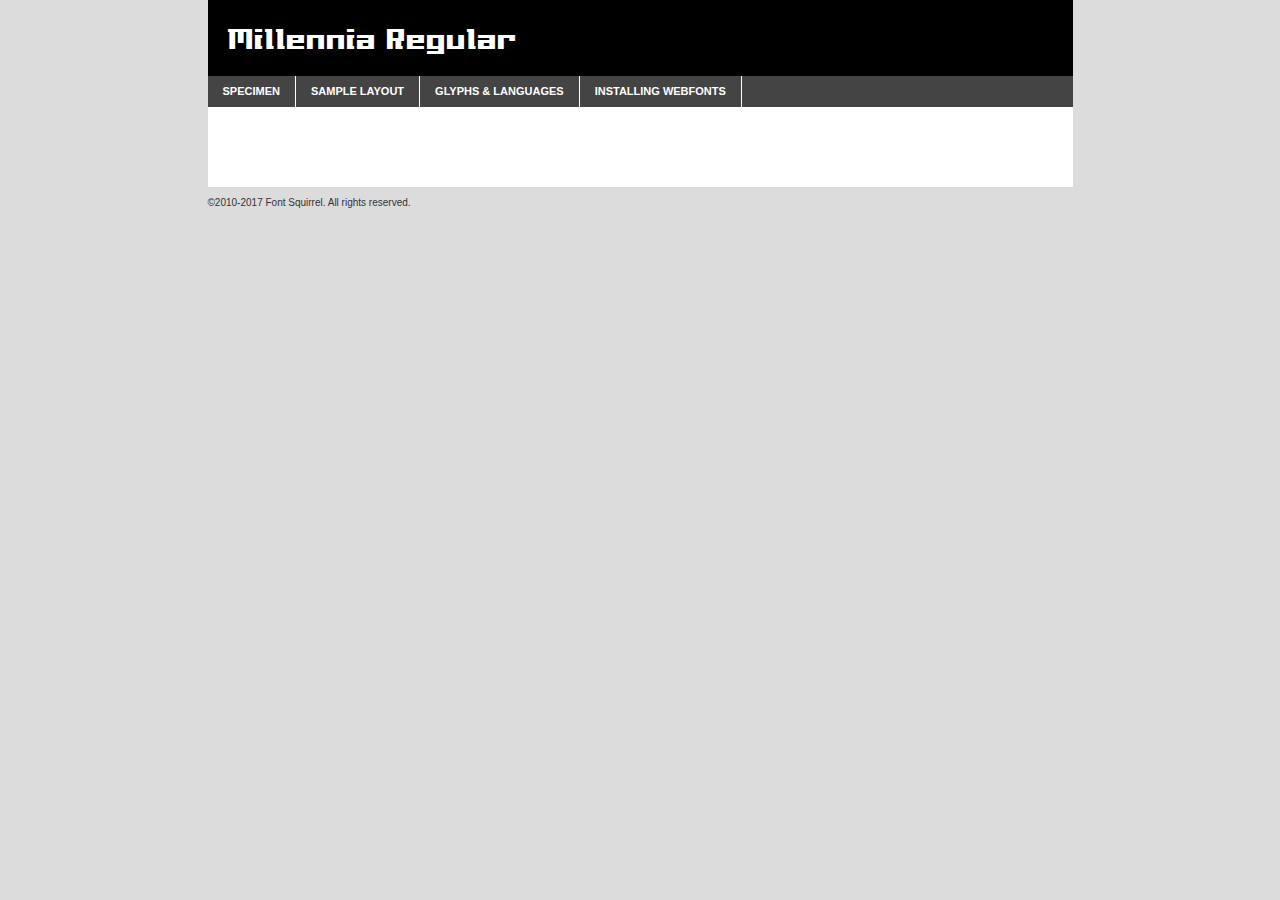
<file: fonts/millennia-demo.html>
<!DOCTYPE html PUBLIC "-//W3C//DTD XHTML 1.0 Transitional//EN"
	"http://www.w3.org/TR/xhtml1/DTD/xhtml1-transitional.dtd">

<html xmlns="http://www.w3.org/1999/xhtml" xml:lang="en" lang="en">
<head>
	<meta http-equiv="Content-Type" content="text/html; charset=utf-8" />
	<script src="http://ajax.googleapis.com/ajax/libs/jquery/1.7.2/jquery.min.js" type="text/javascript" charset="utf-8"></script>
	<script type="text/javascript">
	(function($){$.fn.easyTabs=function(option){var param=jQuery.extend({fadeSpeed:"fast",defaultContent:1,activeClass:'active'},option);$(this).each(function(){var thisId="#"+this.id;if(param.defaultContent==''){param.defaultContent=1;}
	if(typeof param.defaultContent=="number")
	{var defaultTab=$(thisId+" .tabs li:eq("+(param.defaultContent-1)+") a").attr('href').substr(1);}else{var defaultTab=param.defaultContent;}
	$(thisId+" .tabs li a").each(function(){var tabToHide=$(this).attr('href').substr(1);$("#"+tabToHide).addClass('easytabs-tab-content');});hideAll();changeContent(defaultTab);function hideAll(){$(thisId+" .easytabs-tab-content").hide();}
	function changeContent(tabId){hideAll();$(thisId+" .tabs li").removeClass(param.activeClass);$(thisId+" .tabs li a[href=#"+tabId+"]").closest('li').addClass(param.activeClass);if(param.fadeSpeed!="none")
	{$(thisId+" #"+tabId).fadeIn(param.fadeSpeed);}else{$(thisId+" #"+tabId).show();}}
	$(thisId+" .tabs li").click(function(){var tabId=$(this).find('a').attr('href').substr(1);changeContent(tabId);return false;});});}})(jQuery);
	</script>
	<link rel="stylesheet" href="specimen_files/specimen_stylesheet.css" type="text/css" charset="utf-8" />
	<link rel="stylesheet" href="stylesheet.css" type="text/css" charset="utf-8" />

	<style type="text/css">
					body{
				font-family: 'millenniaregular';
							}
		</style>

	<title>Millennia Regular Specimen</title>
	
	
	<script type="text/javascript" charset="utf-8">
		$(document).ready(function() {
			$('#container').easyTabs({defaultContent:1});
		});
	</script>
</head>

<body>
<div id="container">
	<div id="header">
		Millennia Regular	</div>
	<ul class="tabs">
		<li><a href="#specimen">Specimen</a></li>
		<li><a href="#layout">Sample Layout</a></li>
				<li><a href="#glyphs">Glyphs &amp; Languages</a></li>
		<li><a href="#installing">Installing Webfonts</a></li>
		
	</ul>
	
	<div id="main_content">

		
			<div id="specimen">
		
				<div class="section">
					<div class="grid12 firstcol">
						<div class="huge">AaBb</div>
					</div>
				</div>
		
				<div class="section">
					<div class="glyph_range">A&#x200B;B&#x200b;C&#x200b;D&#x200b;E&#x200b;F&#x200b;G&#x200b;H&#x200b;I&#x200b;J&#x200b;K&#x200b;L&#x200b;M&#x200b;N&#x200b;O&#x200b;P&#x200b;Q&#x200b;R&#x200b;S&#x200b;T&#x200b;U&#x200b;V&#x200b;W&#x200b;X&#x200b;Y&#x200b;Z&#x200b;a&#x200b;b&#x200b;c&#x200b;d&#x200b;e&#x200b;f&#x200b;g&#x200b;h&#x200b;i&#x200b;j&#x200b;k&#x200b;l&#x200b;m&#x200b;n&#x200b;o&#x200b;p&#x200b;q&#x200b;r&#x200b;s&#x200b;t&#x200b;u&#x200b;v&#x200b;w&#x200b;x&#x200b;y&#x200b;z&#x200b;1&#x200b;2&#x200b;3&#x200b;4&#x200b;5&#x200b;6&#x200b;7&#x200b;8&#x200b;9&#x200b;0&#x200b;&amp;&#x200b;.&#x200b;,&#x200b;?&#x200b;!&#x200b;&#64;&#x200b;(&#x200b;)&#x200b;#&#x200b;$&#x200b;%&#x200b;*&#x200b;+&#x200b;-&#x200b;=&#x200b;:&#x200b;;</div>
				</div>
				<div class="section">
					<div class="grid12 firstcol">
						<table class="sample_table">
							<tr><td>10</td><td class="size10">abcdefghijklmnopqrstuvwxyzABCDEFGHIJKLMNOPQRSTUVWXYZ0123456789abcdefghijklmnopqrstuvwxyzABCDEFGHIJKLMNOPQRSTUVWXYZ0123456789abcdefghijklmnopqrstuvwxyzABCDEFGHIJKLMNOPQRSTUVWXYZ</td></tr>
							<tr><td>11</td><td class="size11">abcdefghijklmnopqrstuvwxyzABCDEFGHIJKLMNOPQRSTUVWXYZ0123456789abcdefghijklmnopqrstuvwxyzABCDEFGHIJKLMNOPQRSTUVWXYZ0123456789abcdefghijklmnopqrstuvwxyzABCDEFGHIJKLMNOPQRSTUVWXYZ</td></tr>
							<tr><td>12</td><td class="size12">abcdefghijklmnopqrstuvwxyzABCDEFGHIJKLMNOPQRSTUVWXYZ0123456789abcdefghijklmnopqrstuvwxyzABCDEFGHIJKLMNOPQRSTUVWXYZ0123456789abcdefghijklmnopqrstuvwxyzABCDEFGHIJKLMNOPQRSTUVWXYZ</td></tr>
							<tr><td>13</td><td class="size13">abcdefghijklmnopqrstuvwxyzABCDEFGHIJKLMNOPQRSTUVWXYZ0123456789abcdefghijklmnopqrstuvwxyzABCDEFGHIJKLMNOPQRSTUVWXYZ0123456789abcdefghijklmnopqrstuvwxyzABCDEFGHIJKLMNOPQRSTUVWXYZ</td></tr>
							<tr><td>14</td><td class="size14">abcdefghijklmnopqrstuvwxyzABCDEFGHIJKLMNOPQRSTUVWXYZ0123456789abcdefghijklmnopqrstuvwxyzABCDEFGHIJKLMNOPQRSTUVWXYZ0123456789abcdefghijklmnopqrstuvwxyzABCDEFGHIJKLMNOPQRSTUVWXYZ</td></tr>
							<tr><td>16</td><td class="size16">abcdefghijklmnopqrstuvwxyzABCDEFGHIJKLMNOPQRSTUVWXYZ0123456789abcdefghijklmnopqrstuvwxyzABCDEFGHIJKLMNOPQRSTUVWXYZ</td></tr>
							<tr><td>18</td><td class="size18">abcdefghijklmnopqrstuvwxyzABCDEFGHIJKLMNOPQRSTUVWXYZ0123456789abcdefghijklmnopqrstuvwxyzABCDEFGHIJKLMNOPQRSTUVWXYZ</td></tr>
							<tr><td>20</td><td class="size20">abcdefghijklmnopqrstuvwxyzABCDEFGHIJKLMNOPQRSTUVWXYZ0123456789abcdefghijklmnopqrstuvwxyzABCDEFGHIJKLMNOPQRSTUVWXYZ</td></tr>
							<tr><td>24</td><td class="size24">abcdefghijklmnopqrstuvwxyzABCDEFGHIJKLMNOPQRSTUVWXYZ0123456789abcdefghijklmnopqrstuvwxyzABCDEFGHIJKLMNOPQRSTUVWXYZ</td></tr>
							<tr><td>30</td><td class="size30">abcdefghijklmnopqrstuvwxyzABCDEFGHIJKLMNOPQRSTUVWXYZ0123456789abcdefghijklmnopqrstuvwxyzABCDEFGHIJKLMNOPQRSTUVWXYZ</td></tr>
							<tr><td>36</td><td class="size36">abcdefghijklmnopqrstuvwxyzABCDEFGHIJKLMNOPQRSTUVWXYZ0123456789abcdefghijklmnopqrstuvwxyzABCDEFGHIJKLMNOPQRSTUVWXYZ</td></tr>
							<tr><td>48</td><td class="size48">abcdefghijklmnopqrstuvwxyzABCDEFGHIJKLMNOPQRSTUVWXYZ0123456789abcdefghijklmnopqrstuvwxyzABCDEFGHIJKLMNOPQRSTUVWXYZ</td></tr>
							<tr><td>60</td><td class="size60">abcdefghijklmnopqrstuvwxyzABCDEFGHIJKLMNOPQRSTUVWXYZ0123456789abcdefghijklmnopqrstuvwxyzABCDEFGHIJKLMNOPQRSTUVWXYZ</td></tr>
							<tr><td>72</td><td class="size72">abcdefghijklmnopqrstuvwxyzABCDEFGHIJKLMNOPQRSTUVWXYZ0123456789abcdefghijklmnopqrstuvwxyzABCDEFGHIJKLMNOPQRSTUVWXYZ</td></tr>
							<tr><td>90</td><td class="size90">abcdefghijklmnopqrstuvwxyzABCDEFGHIJKLMNOPQRSTUVWXYZ0123456789abcdefghijklmnopqrstuvwxyzABCDEFGHIJKLMNOPQRSTUVWXYZ</td></tr>
						</table>
				
					</div>
			
				</div>
		
		
		
								<div class="section" id="bodycomparison">


										<div id="xheight">
				<div class="fontbody">&#x25FC;&#x25FC;&#x25FC;&#x25FC;&#x25FC;&#x25FC;&#x25FC;&#x25FC;&#x25FC;&#x25FC;&#x25FC;&#x25FC;&#x25FC;&#x25FC;&#x25FC;&#x25FC;&#x25FC;&#x25FC;&#x25FC;&#x25FC;&#x25FC;&#x25FC;&#x25FC;&#x25FC;&#x25FC;&#x25FC;&#x25FC;&#x25FC;&#x25FC;&#x25FC;&#x25FC;&#x25FC;&#x25FC;&#x25FC;&#x25FC;&#x25FC;&#x25FC;&#x25FC;&#x25FC;&#x25FC;&#x25FC;&#x25FC;&#x25FC;&#x25FC;&#x25FC;&#x25FC;&#x25FC;&#x25FC;&#x25FC;&#x25FC;&#x25FC;&#x25FC;&#x25FC;&#x25FC;&#x25FC;&#x25FC;&#x25FC;&#x25FC;&#x25FC;&#x25FC;&#x25FC;&#x25FC;&#x25FC;&#x25FC;&#x25FC;&#x25FC;&#x25FC;&#x25FC;&#x25FC;&#x25FC;&#x25FC;&#x25FC;&#x25FC;&#x25FC;&#x25FC;&#x25FC;&#x25FC;&#x25FC;&#x25FC;&#x25FC;&#x25FC;&#x25FC;&#x25FC;&#x25FC;&#x25FC;&#x25FC;&#x25FC;&#x25FC;&#x25FC;&#x25FC;&#x25FC;&#x25FC;&#x25FC;&#x25FC;&#x25FC;&#x25FC;&#x25FC;&#x25FC;&#x25FC;body</div><div class="arialbody">body</div><div class="verdanabody">body</div><div class="georgiabody">body</div></div>
										<div class="fontbody" style="z-index:1">
											body<span>Millennia Regular</span>
										</div>
										<div class="arialbody" style="z-index:1">
											body<span>Arial</span>
										</div>
										<div class="verdanabody" style="z-index:1">
											body<span>Verdana</span>
										</div>
										<div class="georgiabody" style="z-index:1">
											body<span>Georgia</span>
										</div>



								</div>
		
		
				<div class="section psample psample_row1" id="">
					
					<div class="grid2 firstcol">
						<p class="size10"><span>10.</span>Aenean lacinia bibendum nulla sed consectetur. Fusce dapibus, tellus ac cursus commodo, tortor mauris condimentum nibh, ut fermentum massa justo sit amet risus. Nullam id dolor id nibh ultricies vehicula ut id elit. Cum sociis natoque penatibus et magnis dis parturient montes, nascetur ridiculus mus. Nulla vitae elit libero, a pharetra augue.</p>
			
					</div>
					<div class="grid3">
						<p class="size11"><span>11.</span>Aenean lacinia bibendum nulla sed consectetur. Fusce dapibus, tellus ac cursus commodo, tortor mauris condimentum nibh, ut fermentum massa justo sit amet risus. Nullam id dolor id nibh ultricies vehicula ut id elit. Cum sociis natoque penatibus et magnis dis parturient montes, nascetur ridiculus mus. Nulla vitae elit libero, a pharetra augue.</p>
			
					</div>
					<div class="grid3">
						<p class="size12"><span>12.</span>Aenean lacinia bibendum nulla sed consectetur. Fusce dapibus, tellus ac cursus commodo, tortor mauris condimentum nibh, ut fermentum massa justo sit amet risus. Nullam id dolor id nibh ultricies vehicula ut id elit. Cum sociis natoque penatibus et magnis dis parturient montes, nascetur ridiculus mus. Nulla vitae elit libero, a pharetra augue.</p>
			
					</div>
					<div class="grid4">
						<p class="size13"><span>13.</span>Aenean lacinia bibendum nulla sed consectetur. Fusce dapibus, tellus ac cursus commodo, tortor mauris condimentum nibh, ut fermentum massa justo sit amet risus. Nullam id dolor id nibh ultricies vehicula ut id elit. Cum sociis natoque penatibus et magnis dis parturient montes, nascetur ridiculus mus. Nulla vitae elit libero, a pharetra augue.</p>
			
					</div>
					<div class="white_blend"></div>
					
				</div>
				<div class="section psample psample_row2" id="">
					<div class="grid3 firstcol">
						<p class="size14"><span>14.</span>Aenean lacinia bibendum nulla sed consectetur. Fusce dapibus, tellus ac cursus commodo, tortor mauris condimentum nibh, ut fermentum massa justo sit amet risus. Nullam id dolor id nibh ultricies vehicula ut id elit. Cum sociis natoque penatibus et magnis dis parturient montes, nascetur ridiculus mus. Nulla vitae elit libero, a pharetra augue.</p>
			
					</div>
					<div class="grid4">
						<p class="size16"><span>16.</span>Aenean lacinia bibendum nulla sed consectetur. Fusce dapibus, tellus ac cursus commodo, tortor mauris condimentum nibh, ut fermentum massa justo sit amet risus. Nullam id dolor id nibh ultricies vehicula ut id elit. Cum sociis natoque penatibus et magnis dis parturient montes, nascetur ridiculus mus. Nulla vitae elit libero, a pharetra augue.</p>
			
					</div>
					<div class="grid5">
						<p class="size18"><span>18.</span>Aenean lacinia bibendum nulla sed consectetur. Fusce dapibus, tellus ac cursus commodo, tortor mauris condimentum nibh, ut fermentum massa justo sit amet risus. Nullam id dolor id nibh ultricies vehicula ut id elit. Cum sociis natoque penatibus et magnis dis parturient montes, nascetur ridiculus mus. Nulla vitae elit libero, a pharetra augue.</p>
			
					</div>

					<div class="white_blend"></div>

				</div>
				
				<div class="section psample psample_row3" id="">
					<div class="grid5 firstcol">
						<p class="size20"><span>20.</span>Aenean lacinia bibendum nulla sed consectetur. Fusce dapibus, tellus ac cursus commodo, tortor mauris condimentum nibh, ut fermentum massa justo sit amet risus. Nullam id dolor id nibh ultricies vehicula ut id elit. Cum sociis natoque penatibus et magnis dis parturient montes, nascetur ridiculus mus. Nulla vitae elit libero, a pharetra augue.</p>
					</div>
					<div class="grid7">
						<p class="size24"><span>24.</span>Aenean lacinia bibendum nulla sed consectetur. Fusce dapibus, tellus ac cursus commodo, tortor mauris condimentum nibh, ut fermentum massa justo sit amet risus. Nullam id dolor id nibh ultricies vehicula ut id elit. Cum sociis natoque penatibus et magnis dis parturient montes, nascetur ridiculus mus. Nulla vitae elit libero, a pharetra augue.</p>
					</div>
					
					<div class="white_blend"></div>
					
				</div>
				
				<div class="section psample psample_row4" id="">
					<div class="grid12 firstcol">
						<p class="size30"><span>30.</span>Aenean lacinia bibendum nulla sed consectetur. Fusce dapibus, tellus ac cursus commodo, tortor mauris condimentum nibh, ut fermentum massa justo sit amet risus. Nullam id dolor id nibh ultricies vehicula ut id elit. Cum sociis natoque penatibus et magnis dis parturient montes, nascetur ridiculus mus. Nulla vitae elit libero, a pharetra augue.</p>
					</div>
					<div class="white_blend"></div>
					
				</div>
				
				
				
				<div class="section psample psample_row1 fullreverse">
					<div class="grid2 firstcol">
						<p class="size10"><span>10.</span>Aenean lacinia bibendum nulla sed consectetur. Fusce dapibus, tellus ac cursus commodo, tortor mauris condimentum nibh, ut fermentum massa justo sit amet risus. Nullam id dolor id nibh ultricies vehicula ut id elit. Cum sociis natoque penatibus et magnis dis parturient montes, nascetur ridiculus mus. Nulla vitae elit libero, a pharetra augue.</p>
			
					</div>
					<div class="grid3">
						<p class="size11"><span>11.</span>Aenean lacinia bibendum nulla sed consectetur. Fusce dapibus, tellus ac cursus commodo, tortor mauris condimentum nibh, ut fermentum massa justo sit amet risus. Nullam id dolor id nibh ultricies vehicula ut id elit. Cum sociis natoque penatibus et magnis dis parturient montes, nascetur ridiculus mus. Nulla vitae elit libero, a pharetra augue.</p>
			
					</div>
					<div class="grid3">
						<p class="size12"><span>12.</span>Aenean lacinia bibendum nulla sed consectetur. Fusce dapibus, tellus ac cursus commodo, tortor mauris condimentum nibh, ut fermentum massa justo sit amet risus. Nullam id dolor id nibh ultricies vehicula ut id elit. Cum sociis natoque penatibus et magnis dis parturient montes, nascetur ridiculus mus. Nulla vitae elit libero, a pharetra augue.</p>
			
					</div>
					<div class="grid4">
						<p class="size13"><span>13.</span>Aenean lacinia bibendum nulla sed consectetur. Fusce dapibus, tellus ac cursus commodo, tortor mauris condimentum nibh, ut fermentum massa justo sit amet risus. Nullam id dolor id nibh ultricies vehicula ut id elit. Cum sociis natoque penatibus et magnis dis parturient montes, nascetur ridiculus mus. Nulla vitae elit libero, a pharetra augue.</p>
			
					</div>
					<div class="black_blend"></div>
					
				</div>
				
				<div class="section psample psample_row2 fullreverse">
					<div class="grid3 firstcol">
						<p class="size14"><span>14.</span>Aenean lacinia bibendum nulla sed consectetur. Fusce dapibus, tellus ac cursus commodo, tortor mauris condimentum nibh, ut fermentum massa justo sit amet risus. Nullam id dolor id nibh ultricies vehicula ut id elit. Cum sociis natoque penatibus et magnis dis parturient montes, nascetur ridiculus mus. Nulla vitae elit libero, a pharetra augue.</p>
			
					</div>
					<div class="grid4">
						<p class="size16"><span>16.</span>Aenean lacinia bibendum nulla sed consectetur. Fusce dapibus, tellus ac cursus commodo, tortor mauris condimentum nibh, ut fermentum massa justo sit amet risus. Nullam id dolor id nibh ultricies vehicula ut id elit. Cum sociis natoque penatibus et magnis dis parturient montes, nascetur ridiculus mus. Nulla vitae elit libero, a pharetra augue.</p>
			
					</div>
					<div class="grid5">
						<p class="size18"><span>18.</span>Aenean lacinia bibendum nulla sed consectetur. Fusce dapibus, tellus ac cursus commodo, tortor mauris condimentum nibh, ut fermentum massa justo sit amet risus. Nullam id dolor id nibh ultricies vehicula ut id elit. Cum sociis natoque penatibus et magnis dis parturient montes, nascetur ridiculus mus. Nulla vitae elit libero, a pharetra augue.</p>
			
					</div>
					<div class="black_blend"></div>

				</div>
				
				<div class="section psample fullreverse psample_row3" id="">
					<div class="grid5 firstcol">
						<p class="size20"><span>20.</span>Aenean lacinia bibendum nulla sed consectetur. Fusce dapibus, tellus ac cursus commodo, tortor mauris condimentum nibh, ut fermentum massa justo sit amet risus. Nullam id dolor id nibh ultricies vehicula ut id elit. Cum sociis natoque penatibus et magnis dis parturient montes, nascetur ridiculus mus. Nulla vitae elit libero, a pharetra augue.</p>
					</div>
					<div class="grid7">
						<p class="size24"><span>24.</span>Aenean lacinia bibendum nulla sed consectetur. Fusce dapibus, tellus ac cursus commodo, tortor mauris condimentum nibh, ut fermentum massa justo sit amet risus. Nullam id dolor id nibh ultricies vehicula ut id elit. Cum sociis natoque penatibus et magnis dis parturient montes, nascetur ridiculus mus. Nulla vitae elit libero, a pharetra augue.</p>
					</div>
					
					<div class="black_blend"></div>
					
				</div>
				
				<div class="section psample fullreverse psample_row4" id="" style="border-bottom: 20px #000 solid;">
					<div class="grid12 firstcol">
						<p class="size30"><span>30.</span>Aenean lacinia bibendum nulla sed consectetur. Fusce dapibus, tellus ac cursus commodo, tortor mauris condimentum nibh, ut fermentum massa justo sit amet risus. Nullam id dolor id nibh ultricies vehicula ut id elit. Cum sociis natoque penatibus et magnis dis parturient montes, nascetur ridiculus mus. Nulla vitae elit libero, a pharetra augue.</p>
					</div>
					<div class="black_blend"></div>
					
				</div>
				
				
				
				
			</div>
			
			<div id="layout">
				
				<div class="section">
					
					<div class="grid12 firstcol">
						<h1>Lorem Ipsum Dolor</h1>
						<h2>Etiam porta sem malesuada magna mollis euismod</h2>
						
						<p class="byline">By <a href="#link">Aenean Lacinia</a></p>
					</div>
				</div>
				<div class="section">
					<div class="grid8 firstcol">
						<p class="large">Donec sed odio dui. Morbi leo risus, porta ac consectetur ac, vestibulum at eros. Fusce dapibus, tellus ac cursus commodo, tortor mauris condimentum nibh, ut fermentum massa justo sit amet risus. </p>

						
						<h3>Pellentesque ornare sem</h3>

						<p>Maecenas sed diam eget risus varius blandit sit amet non magna. Maecenas faucibus mollis interdum. Donec ullamcorper nulla non metus auctor fringilla. Nullam id dolor id nibh ultricies vehicula ut id elit. Nullam id dolor id nibh ultricies vehicula ut id elit. </p>

						<p>Aenean eu leo quam. Pellentesque ornare sem lacinia quam venenatis vestibulum. Lorem ipsum dolor sit amet, consectetur adipiscing elit. Cum sociis natoque penatibus et magnis dis parturient montes, nascetur ridiculus mus. </p>

						<p>Nulla vitae elit libero, a pharetra augue. Praesent commodo cursus magna, vel scelerisque nisl consectetur et. Aenean lacinia bibendum nulla sed consectetur. </p>

						<p>Nullam quis risus eget urna mollis ornare vel eu leo. Nullam quis risus eget urna mollis ornare vel eu leo. Maecenas sed diam eget risus varius blandit sit amet non magna. Donec ullamcorper nulla non metus auctor fringilla. </p>

						<h3>Cras mattis consectetur</h3>

						<p>Aenean eu leo quam. Pellentesque ornare sem lacinia quam venenatis vestibulum. Aenean lacinia bibendum nulla sed consectetur. Integer posuere erat a ante venenatis dapibus posuere velit aliquet. Cras mattis consectetur purus sit amet fermentum. </p>

						<p>Nullam id dolor id nibh ultricies vehicula ut id elit. Nullam quis risus eget urna mollis ornare vel eu leo. Cras mattis consectetur purus sit amet fermentum.</p>
					</div>
					
					<div class="grid4 sidebar">
						
						<div class="box reverse">
							<p class="last">Nullam quis risus eget urna mollis ornare vel eu leo. Donec ullamcorper nulla non metus auctor fringilla. Cras mattis consectetur purus sit amet fermentum. Sed posuere consectetur est at lobortis. Lorem ipsum dolor sit amet, consectetur adipiscing elit. </p>
						</div>
						
						<p class="caption">Maecenas sed diam eget risus varius.</p>

						<p>Vestibulum id ligula porta felis euismod semper. Integer posuere erat a ante venenatis dapibus posuere velit aliquet. Vestibulum id ligula porta felis euismod semper. Sed posuere consectetur est at lobortis. Maecenas sed diam eget risus varius blandit sit amet non magna. Fusce dapibus, tellus ac cursus commodo, tortor mauris condimentum nibh, ut fermentum massa justo sit amet risus. </p>

					

						<p>Duis mollis, est non commodo luctus, nisi erat porttitor ligula, eget lacinia odio sem nec elit. Aenean lacinia bibendum nulla sed consectetur. Vivamus sagittis lacus vel augue laoreet rutrum faucibus dolor auctor. Aenean lacinia bibendum nulla sed consectetur. Nullam quis risus eget urna mollis ornare vel eu leo. </p>

						<p>Praesent commodo cursus magna, vel scelerisque nisl consectetur et. Donec ullamcorper nulla non metus auctor fringilla. Maecenas faucibus mollis interdum. Fusce dapibus, tellus ac cursus commodo, tortor mauris condimentum nibh, ut fermentum massa justo sit amet risus. </p>

					</div>
				</div>
				
			</div>


			



		<div id="glyphs">
			<div class="section">
				<div class="grid12 firstcol">
			
				<h1>Language Support</h1>
				<p>The subset of Millennia Regular in this kit supports the following languages:<br />
			
					Albanian, Basque, Breton, Chamorro, English, Finnish, Frisian, Galician, German, Italian, Malagasy, Portuguese, Spanish, Alsatian, Aragonese, Arapaho, Arrernte, Asturian, Aymara, Bislama, Cebuano, Corsican, Fijian, French_creole, Gilbertese, Haitian_creole, Hiligaynon, Hmong, Hopi, Ibanag, Iloko_ilokano, Indonesian, Interglossa_glosa, Interlingua, Irish_gaelic, Jerriais, Lojban, Lombard, Luxembourgeois, Manx, Mohawk, Norfolk_pitcairnese, Occitan, Oromo, Pangasinan, Papiamento, Piedmontese, Potawatomi, Rhaeto-romance, Romansh, Rotokas, Sami_lule, Sardinian, Scots_gaelic, Seychelles_creole, Shona, Somali, Southern_ndebele, Swahili, Swati_swazi, Tagalog_filipino_pilipino, Tetum, Tok_pisin, Uyghur_latinized, Volapuk, Walloon, Warlpiri, Xhosa, Yapese, Zulu, Latinbasic, Ubasic, Demo				</p>
				<h1>Glyph Chart</h1>
				<p>The subset of Millennia Regular in this kit includes all the glyphs listed below. Unicode entities are included above each glyph to help you insert individual characters into your layout.</p>
				<div id="glyph_chart">
			
																				 <div><p>&amp;#32;</p>&#32;</div>
																				 <div><p>&amp;#33;</p>&#33;</div>
																				 <div><p>&amp;#34;</p>&#34;</div>
																				 <div><p>&amp;#35;</p>&#35;</div>
																				 <div><p>&amp;#36;</p>&#36;</div>
																				 <div><p>&amp;#37;</p>&#37;</div>
																				 <div><p>&amp;#38;</p>&#38;</div>
																				 <div><p>&amp;#39;</p>&#39;</div>
																				 <div><p>&amp;#40;</p>&#40;</div>
																				 <div><p>&amp;#41;</p>&#41;</div>
																				 <div><p>&amp;#42;</p>&#42;</div>
																				 <div><p>&amp;#43;</p>&#43;</div>
																				 <div><p>&amp;#44;</p>&#44;</div>
																				 <div><p>&amp;#45;</p>&#45;</div>
																				 <div><p>&amp;#46;</p>&#46;</div>
																				 <div><p>&amp;#47;</p>&#47;</div>
																				 <div><p>&amp;#48;</p>&#48;</div>
																				 <div><p>&amp;#49;</p>&#49;</div>
																				 <div><p>&amp;#50;</p>&#50;</div>
																				 <div><p>&amp;#51;</p>&#51;</div>
																				 <div><p>&amp;#52;</p>&#52;</div>
																				 <div><p>&amp;#53;</p>&#53;</div>
																				 <div><p>&amp;#54;</p>&#54;</div>
																				 <div><p>&amp;#55;</p>&#55;</div>
																				 <div><p>&amp;#56;</p>&#56;</div>
																				 <div><p>&amp;#57;</p>&#57;</div>
																				 <div><p>&amp;#58;</p>&#58;</div>
																				 <div><p>&amp;#59;</p>&#59;</div>
																				 <div><p>&amp;#60;</p>&#60;</div>
																				 <div><p>&amp;#61;</p>&#61;</div>
																				 <div><p>&amp;#62;</p>&#62;</div>
																				 <div><p>&amp;#63;</p>&#63;</div>
																				 <div><p>&amp;#64;</p>&#64;</div>
																				 <div><p>&amp;#65;</p>&#65;</div>
																				 <div><p>&amp;#66;</p>&#66;</div>
																				 <div><p>&amp;#67;</p>&#67;</div>
																				 <div><p>&amp;#68;</p>&#68;</div>
																				 <div><p>&amp;#69;</p>&#69;</div>
																				 <div><p>&amp;#70;</p>&#70;</div>
																				 <div><p>&amp;#71;</p>&#71;</div>
																				 <div><p>&amp;#72;</p>&#72;</div>
																				 <div><p>&amp;#73;</p>&#73;</div>
																				 <div><p>&amp;#74;</p>&#74;</div>
																				 <div><p>&amp;#75;</p>&#75;</div>
																				 <div><p>&amp;#76;</p>&#76;</div>
																				 <div><p>&amp;#77;</p>&#77;</div>
																				 <div><p>&amp;#78;</p>&#78;</div>
																				 <div><p>&amp;#79;</p>&#79;</div>
																				 <div><p>&amp;#80;</p>&#80;</div>
																				 <div><p>&amp;#81;</p>&#81;</div>
																				 <div><p>&amp;#82;</p>&#82;</div>
																				 <div><p>&amp;#83;</p>&#83;</div>
																				 <div><p>&amp;#84;</p>&#84;</div>
																				 <div><p>&amp;#85;</p>&#85;</div>
																				 <div><p>&amp;#86;</p>&#86;</div>
																				 <div><p>&amp;#87;</p>&#87;</div>
																				 <div><p>&amp;#88;</p>&#88;</div>
																				 <div><p>&amp;#89;</p>&#89;</div>
																				 <div><p>&amp;#90;</p>&#90;</div>
																				 <div><p>&amp;#91;</p>&#91;</div>
																				 <div><p>&amp;#92;</p>&#92;</div>
																				 <div><p>&amp;#93;</p>&#93;</div>
																				 <div><p>&amp;#94;</p>&#94;</div>
																				 <div><p>&amp;#95;</p>&#95;</div>
																				 <div><p>&amp;#96;</p>&#96;</div>
																				 <div><p>&amp;#97;</p>&#97;</div>
																				 <div><p>&amp;#98;</p>&#98;</div>
																				 <div><p>&amp;#99;</p>&#99;</div>
																				 <div><p>&amp;#100;</p>&#100;</div>
																				 <div><p>&amp;#101;</p>&#101;</div>
																				 <div><p>&amp;#102;</p>&#102;</div>
																				 <div><p>&amp;#103;</p>&#103;</div>
																				 <div><p>&amp;#104;</p>&#104;</div>
																				 <div><p>&amp;#105;</p>&#105;</div>
																				 <div><p>&amp;#106;</p>&#106;</div>
																				 <div><p>&amp;#107;</p>&#107;</div>
																				 <div><p>&amp;#108;</p>&#108;</div>
																				 <div><p>&amp;#109;</p>&#109;</div>
																				 <div><p>&amp;#110;</p>&#110;</div>
																				 <div><p>&amp;#111;</p>&#111;</div>
																				 <div><p>&amp;#112;</p>&#112;</div>
																				 <div><p>&amp;#113;</p>&#113;</div>
																				 <div><p>&amp;#114;</p>&#114;</div>
																				 <div><p>&amp;#115;</p>&#115;</div>
																				 <div><p>&amp;#116;</p>&#116;</div>
																				 <div><p>&amp;#117;</p>&#117;</div>
																				 <div><p>&amp;#118;</p>&#118;</div>
																				 <div><p>&amp;#119;</p>&#119;</div>
																				 <div><p>&amp;#120;</p>&#120;</div>
																				 <div><p>&amp;#121;</p>&#121;</div>
																				 <div><p>&amp;#122;</p>&#122;</div>
																				 <div><p>&amp;#123;</p>&#123;</div>
																				 <div><p>&amp;#124;</p>&#124;</div>
																				 <div><p>&amp;#125;</p>&#125;</div>
																				 <div><p>&amp;#126;</p>&#126;</div>
																				 <div><p>&amp;#160;</p>&#160;</div>
																				 <div><p>&amp;#161;</p>&#161;</div>
																				 <div><p>&amp;#162;</p>&#162;</div>
																				 <div><p>&amp;#163;</p>&#163;</div>
																				 <div><p>&amp;#165;</p>&#165;</div>
																				 <div><p>&amp;#167;</p>&#167;</div>
																				 <div><p>&amp;#168;</p>&#168;</div>
																				 <div><p>&amp;#169;</p>&#169;</div>
																				 <div><p>&amp;#173;</p>&#173;</div>
																				 <div><p>&amp;#174;</p>&#174;</div>
																				 <div><p>&amp;#176;</p>&#176;</div>
																				 <div><p>&amp;#180;</p>&#180;</div>
																				 <div><p>&amp;#191;</p>&#191;</div>
																				 <div><p>&amp;#192;</p>&#192;</div>
																				 <div><p>&amp;#193;</p>&#193;</div>
																				 <div><p>&amp;#194;</p>&#194;</div>
																				 <div><p>&amp;#195;</p>&#195;</div>
																				 <div><p>&amp;#196;</p>&#196;</div>
																				 <div><p>&amp;#197;</p>&#197;</div>
																				 <div><p>&amp;#199;</p>&#199;</div>
																				 <div><p>&amp;#200;</p>&#200;</div>
																				 <div><p>&amp;#201;</p>&#201;</div>
																				 <div><p>&amp;#202;</p>&#202;</div>
																				 <div><p>&amp;#203;</p>&#203;</div>
																				 <div><p>&amp;#204;</p>&#204;</div>
																				 <div><p>&amp;#205;</p>&#205;</div>
																				 <div><p>&amp;#206;</p>&#206;</div>
																				 <div><p>&amp;#207;</p>&#207;</div>
																				 <div><p>&amp;#209;</p>&#209;</div>
																				 <div><p>&amp;#210;</p>&#210;</div>
																				 <div><p>&amp;#211;</p>&#211;</div>
																				 <div><p>&amp;#212;</p>&#212;</div>
																				 <div><p>&amp;#213;</p>&#213;</div>
																				 <div><p>&amp;#214;</p>&#214;</div>
																				 <div><p>&amp;#217;</p>&#217;</div>
																				 <div><p>&amp;#218;</p>&#218;</div>
																				 <div><p>&amp;#219;</p>&#219;</div>
																				 <div><p>&amp;#220;</p>&#220;</div>
																				 <div><p>&amp;#223;</p>&#223;</div>
																				 <div><p>&amp;#224;</p>&#224;</div>
																				 <div><p>&amp;#225;</p>&#225;</div>
																				 <div><p>&amp;#226;</p>&#226;</div>
																				 <div><p>&amp;#227;</p>&#227;</div>
																				 <div><p>&amp;#228;</p>&#228;</div>
																				 <div><p>&amp;#229;</p>&#229;</div>
																				 <div><p>&amp;#231;</p>&#231;</div>
																				 <div><p>&amp;#232;</p>&#232;</div>
																				 <div><p>&amp;#233;</p>&#233;</div>
																				 <div><p>&amp;#234;</p>&#234;</div>
																				 <div><p>&amp;#235;</p>&#235;</div>
																				 <div><p>&amp;#236;</p>&#236;</div>
																				 <div><p>&amp;#237;</p>&#237;</div>
																				 <div><p>&amp;#238;</p>&#238;</div>
																				 <div><p>&amp;#239;</p>&#239;</div>
																				 <div><p>&amp;#241;</p>&#241;</div>
																				 <div><p>&amp;#242;</p>&#242;</div>
																				 <div><p>&amp;#243;</p>&#243;</div>
																				 <div><p>&amp;#244;</p>&#244;</div>
																				 <div><p>&amp;#245;</p>&#245;</div>
																				 <div><p>&amp;#246;</p>&#246;</div>
																				 <div><p>&amp;#249;</p>&#249;</div>
																				 <div><p>&amp;#250;</p>&#250;</div>
																				 <div><p>&amp;#251;</p>&#251;</div>
																				 <div><p>&amp;#252;</p>&#252;</div>
																				 <div><p>&amp;#255;</p>&#255;</div>
																				 <div><p>&amp;#376;</p>&#376;</div>
																				 <div><p>&amp;#8192;</p>&#8192;</div>
																				 <div><p>&amp;#8193;</p>&#8193;</div>
																				 <div><p>&amp;#8194;</p>&#8194;</div>
																				 <div><p>&amp;#8195;</p>&#8195;</div>
																				 <div><p>&amp;#8196;</p>&#8196;</div>
																				 <div><p>&amp;#8197;</p>&#8197;</div>
																				 <div><p>&amp;#8198;</p>&#8198;</div>
																				 <div><p>&amp;#8199;</p>&#8199;</div>
																				 <div><p>&amp;#8200;</p>&#8200;</div>
																				 <div><p>&amp;#8201;</p>&#8201;</div>
																				 <div><p>&amp;#8202;</p>&#8202;</div>
																				 <div><p>&amp;#8208;</p>&#8208;</div>
																				 <div><p>&amp;#8209;</p>&#8209;</div>
																				 <div><p>&amp;#8210;</p>&#8210;</div>
																				 <div><p>&amp;#8211;</p>&#8211;</div>
																				 <div><p>&amp;#8212;</p>&#8212;</div>
																				 <div><p>&amp;#8216;</p>&#8216;</div>
																				 <div><p>&amp;#8217;</p>&#8217;</div>
																				 <div><p>&amp;#8220;</p>&#8220;</div>
																				 <div><p>&amp;#8221;</p>&#8221;</div>
																				 <div><p>&amp;#8226;</p>&#8226;</div>
																				 <div><p>&amp;#8239;</p>&#8239;</div>
																				 <div><p>&amp;#8287;</p>&#8287;</div>
																				 <div><p>&amp;#8364;</p>&#8364;</div>
																				 <div><p>&amp;#8482;</p>&#8482;</div>
																				 <div><p>&amp;#9724;</p>&#9724;</div>
																																																</div>	
				</div>
		
		
			</div>
		</div>
		
		
		<div id="specs">
			
		</div>
	
		<div id="installing">
			<div class="section">
				<div class="grid7 firstcol">
					<h1>Installing Webfonts</h1>
					
					<p>Webfonts are supported by all major browser platforms but not all in the same way. There are currently four different font formats that must be included in order to target all browsers. This includes TTF, WOFF, EOT and SVG.</p>
					
					<h2>1. Upload your webfonts</h2>
					<p>You must upload your webfont kit to your website. They should be in or near the same directory as your CSS files.</p>
					
					<h2>2. Include the webfont stylesheet</h2>
					<p>A special CSS @font-face declaration helps the various browsers select the appropriate font it needs without causing you a bunch of headaches. Learn more about this syntax by reading the <a href="https://www.fontspring.com/blog/further-hardening-of-the-bulletproof-syntax">Fontspring blog post</a> about it. The code for it is as follows:</p>


<code>
@font-face{ 
	font-family: 'MyWebFont';
	src: url('WebFont.eot');
	src: url('WebFont.eot?#iefix') format('embedded-opentype'),
	     url('WebFont.woff') format('woff'),
	     url('WebFont.ttf') format('truetype'),
	     url('WebFont.svg#webfont') format('svg');
}
</code>

	<p>We've already gone ahead and generated the code for you. All you have to do is link to the stylesheet in your HTML, like this:</p>
	<code>&lt;link rel=&quot;stylesheet&quot; href=&quot;stylesheet.css&quot; type=&quot;text/css&quot; charset=&quot;utf-8&quot; /&gt;</code>

					<h2>3. Modify your own stylesheet</h2>
					<p>To take advantage of your new fonts, you must tell your stylesheet to use them. Look at the original @font-face declaration above and find the property called "font-family." The name linked there will be what you use to reference the font. Prepend that webfont name to the font stack in the "font-family" property, inside the selector you want to change. For example:</p>
<code>p { font-family: 'WebFont', Arial, sans-serif; }</code>

<h2>4. Test</h2>
<p>Getting webfonts to work cross-browser <em>can</em> be tricky. Use the information in the sidebar to help you if you find that fonts aren't loading in a particular browser.</p>
				</div>
				
				<div class="grid5 sidebar">
					<div class="box">
						<h2>Troubleshooting<br />Font-Face Problems</h2>
						<p>Having trouble getting your webfonts to load in your new website? Here are some tips to sort out what might be the problem.</p>

						<h3>Fonts not showing in any browser</h3>

						<p>This sounds like you need to work on the plumbing. You either did not upload the fonts to the correct directory, or you did not link the fonts properly in the CSS. If you've confirmed that all this is correct and you still have a problem, take a look at your .htaccess file and see if requests are getting intercepted.</p>

						<h3>Fonts not loading in iPhone or iPad</h3>

						<p>The most common problem here is that you are serving the fonts from an IIS server. IIS refuses to serve files that have unknown MIME types. If that is the case, you must set the MIME type for SVG to "image/svg+xml" in the server settings. Follow these instructions from Microsoft if you need help.</p>

						<h3>Fonts not loading in Firefox</h3>

						<p>The primary reason for this failure? You are still using a version Firefox older than 3.5. So upgrade already! If that isn't it, then you are very likely serving fonts from a different domain. Firefox requires that all font assets be served from the same domain. Lastly it is possible that you need to add WOFF to your list of MIME types (if you are serving via IIS.)</p>

						<h3>Fonts not loading in IE</h3>

						<p>Are you looking at Internet Explorer on an actual Windows machine or are you cheating by using a service like Adobe BrowserLab? Many of these screenshot services do not render @font-face for IE. Best to test it on a real machine.</p>

						<h3>Fonts not loading in IE9</h3>

						<p>IE9, like Firefox, requires that fonts be served from the same domain as the website. Make sure that is the case.</p>
					</div>
				</div>
			</div>
			
		</div>
	
	</div>
	<div id="footer">
		<p>&copy;2010-2017 Font Squirrel. All rights reserved.</p>
	</div>
</div>
</body>
</html>
</file>
<file: fonts/stylesheet.css>
/*! Generated by Font Squirrel (https://www.fontsquirrel.com) on August 9, 2021 */



@font-face {
    font-family: 'millenniaregular';
    src: url('millennia-webfont.woff2') format('woff2'),
         url('millennia-webfont.woff') format('woff');
    font-weight: normal;
    font-style: normal;

}
</file>
<file: fonts/specimen_files/specimen_stylesheet.css>
@import url('grid_12-825-55-15.css');

/*  
	CSS Reset by Eric Meyer - Released under Public Domain
    http://meyerweb.com/eric/tools/css/reset/
*/
html, body, div, span, applet, object, iframe,
h1, h2, h3, h4, h5, h6, p, blockquote, pre,
a, abbr, acronym, address, big, cite, code,
del, dfn, em, font, img, ins, kbd, q, s, samp,
small, strike, strong, sub, sup, tt, var,
b, u, i, center, dl, dt, dd, ol, ul, li,
fieldset, form, label, legend, table, 
caption, tbody, tfoot, thead, tr, th, td 
                  {margin: 0;padding: 0;border: 0;outline: 0;
                  font-size: 100%;vertical-align: baseline;
                  background: transparent;}
body              {line-height: 1;}
ol, ul            {list-style: none;}
blockquote, q     {quotes: none;}
blockquote:before, blockquote:after,
q:before, q:after {content: '';	content: none;}
:focus            {outline: 0;}
ins               {text-decoration: none;}
del               {text-decoration: line-through;}
table             {border-collapse: collapse;border-spacing: 0;}




body {
	color: #000;
	background-color: #dcdcdc;
}

a {
	text-decoration: none;
	color: #1883ba;
}

h1{
	font-size: 32px;
	font-weight: normal;
	font-style: normal;
	margin-bottom: 18px;
}

h2{
	font-size: 18px;
}

#container {
	width: 865px;
	margin: 0px auto;
}


#header {
	padding: 20px;
	font-size: 36px;
	background-color: #000;
	color: #fff;
}

#header span {
	color: #666;
}
#main_content {
	background-color: #fff;
	padding: 60px 20px 20px;
}


#footer p {
	margin: 0;
	padding-top: 10px;
	padding-bottom: 50px;
	color: #333;
	font: 10px Arial, sans-serif;
}

.tabs {
	width: 100%;
	height: 31px;
	background-color: #444;
}
.tabs li {
	float:  left;
	margin: 0;
	overflow: hidden;
	background-color: #444;
}
.tabs li a {
	display: block;
	color: #fff;
	text-decoration: none;
	font: bold 11px/11px 'Arial';
	text-transform: uppercase;
	padding: 10px 15px;
	border-right: 1px solid #fff;
}

.tabs li a:hover {
		background-color: #00b3ff;

}

.tabs li.active a {
	color:  #000;
	background-color: #fff;
}



div.huge {
	
	font-size: 300px;
	line-height: 1em;
	padding: 0;
	letter-spacing: -.02em;
	overflow: hidden;
}
div.glyph_range {
	font-size: 72px;
	line-height: 1.1em;
}

.size10{ font-size: 10px; }
.size11{ font-size: 11px; }
.size12{ font-size: 12px; }
.size13{ font-size: 13px; }
.size14{ font-size: 14px; }
.size16{ font-size: 16px; }
.size18{ font-size: 18px; }
.size20{ font-size: 20px; }
.size24{ font-size: 24px; }
.size30{ font-size: 30px; }
.size36{ font-size: 36px; }
.size48{ font-size: 48px; }
.size60{ font-size: 60px; }
.size72{ font-size: 72px; }
.size90{ font-size: 90px; }


.psample_row1 {	height: 120px;}
.psample_row1 {	height: 120px;}
.psample_row2 {	height: 160px;}
.psample_row3 {	height: 160px;}
.psample_row4 {	height: 160px;}

.psample {
	overflow: hidden;
	position: relative;
}
.psample p {
	line-height: 1.3em;
	display: block;
	overflow: hidden;
	margin: 0;
}

.psample span {
	margin-right: .5em;
}

.white_blend {
	width: 100%;
	height: 61px;
	background-image: url([data-uri]);
	position: absolute;
	bottom: 0;
}
.black_blend {
	width: 100%;
	height: 61px;
	background-image: url([data-uri]);
	position: absolute;
	bottom: 0;
}
.fullreverse {
	background:  #000 !important;
	color:  #fff !important;
	margin-left: -20px;
	padding-left: 20px;
	margin-right: -20px;
	padding-right: 20px;
	padding: 20px;
	margin-bottom:0;
}


.sample_table td {
	padding-top: 3px;
	padding-bottom:5px;
	padding-left: 5px;
	vertical-align: middle;
	line-height: 1.2em;
}

.sample_table td:first-child {
	background-color: #eee;
	text-align: right;
	padding-right: 5px;
	padding-left: 0;
	padding: 5px;
	font: 11px/12px "Courier New", Courier, mono;
}

code {
	white-space: pre;
	background-color: #eee;
	display: block;
	padding: 10px;
	margin-bottom: 18px;
	overflow: auto;
}


.bottom,.last 	{margin-bottom:0 !important; padding-bottom:0 !important;}

.box  { 
  padding: 18px; 
  margin-bottom: 18px; 
  background: #eee; 
}

.reverse,.reversed { background:  #000 !important;color:  #fff !important; border: none !important;}

#bodycomparison {
	position: relative;
	overflow: hidden;
	font-size: 72px;
	height: 90px;
	white-space: nowrap;
}

#bodycomparison div{
	font-size: 72px;
	line-height: 90px;
	display: inline;
	margin: 0 15px 0 0;
	padding: 0;
}

#bodycomparison div span{
	font: 10px Arial;
	position: absolute;
	left: 0;
}
#xheight {
	float: none;
	position: absolute;
	color: #d9f3ff;
	font-size: 72px;
	line-height: 90px;
}

.fontbody {
 position: relative;
}
.arialbody{
	font-family: Arial;
	position: relative;
}
.verdanabody{
	font-family: Verdana;
	position: relative;
}
.georgiabody{
	font-family: Georgia;
	position: relative;
}

/* @group Layout page
 */

#layout h1 {
	font-size: 36px;
	line-height: 42px;
	font-weight: normal;
	font-style: normal;
}

#layout h2 {
	font-size: 24px;
	line-height: 23px;
	font-weight: normal;
	font-style: normal;
}

#layout h3 {
	font-size: 22px;
	line-height: 1.4em;
	margin-top: 1em;
	font-weight: normal;
	font-style: normal;
}


#layout p.byline {
	font-size: 12px;
	margin-top: 18px;
	line-height: 12px;
	margin-bottom: 0;
}
#layout p {
	font-size: 14px;
	line-height: 21px;
	margin-bottom: .5em;
}

#layout p.large{
	font-size: 18px;
	line-height: 26px;
}

#layout .sidebar p{
	font-size: 12px;
	line-height: 1.4em;
}

#layout p.caption {
	font-size: 10px;
	margin-top: -16px;
	margin-bottom: 18px;
}

/* @end */

/* @group Glyphs */

#glyph_chart div{
	background-color: #d9f3ff;
	color: black;
	float: left;
	font-size: 36px;
	height: 1.2em;
	line-height: 1.2em;
	margin-bottom: 1px;
	margin-right: 1px;
	text-align: center;
	width: 1.2em;
	position: relative;
	padding: .6em .2em .2em;
}

#glyph_chart div p {
	position: absolute;
	left: 0;
	top: 0;
	display: block;
	text-align: center;
	font: bold 9px Arial, sans-serif;
	background-color: #3a768f;
	width: 100%;
	color: #fff;
	padding: 2px 0;
}


#glyphs h1 {
	font-family: Arial, sans-serif;
}
/* @end */

/* @group Installing */

#installing {
	font: 13px Arial, sans-serif;
}

#installing p,
#glyphs p{
	line-height: 1.2em;
	margin-bottom: 18px;
	font: 13px Arial, sans-serif;
}



#installing h3{
	font-size: 15px;
	margin-top: 18px;
}

/* @end */

#rendering h1 {
	font-family: Arial, sans-serif;
}
.render_table td {
	font: 11px "Courier New", Courier, mono;
	vertical-align: middle;
}
</file>
